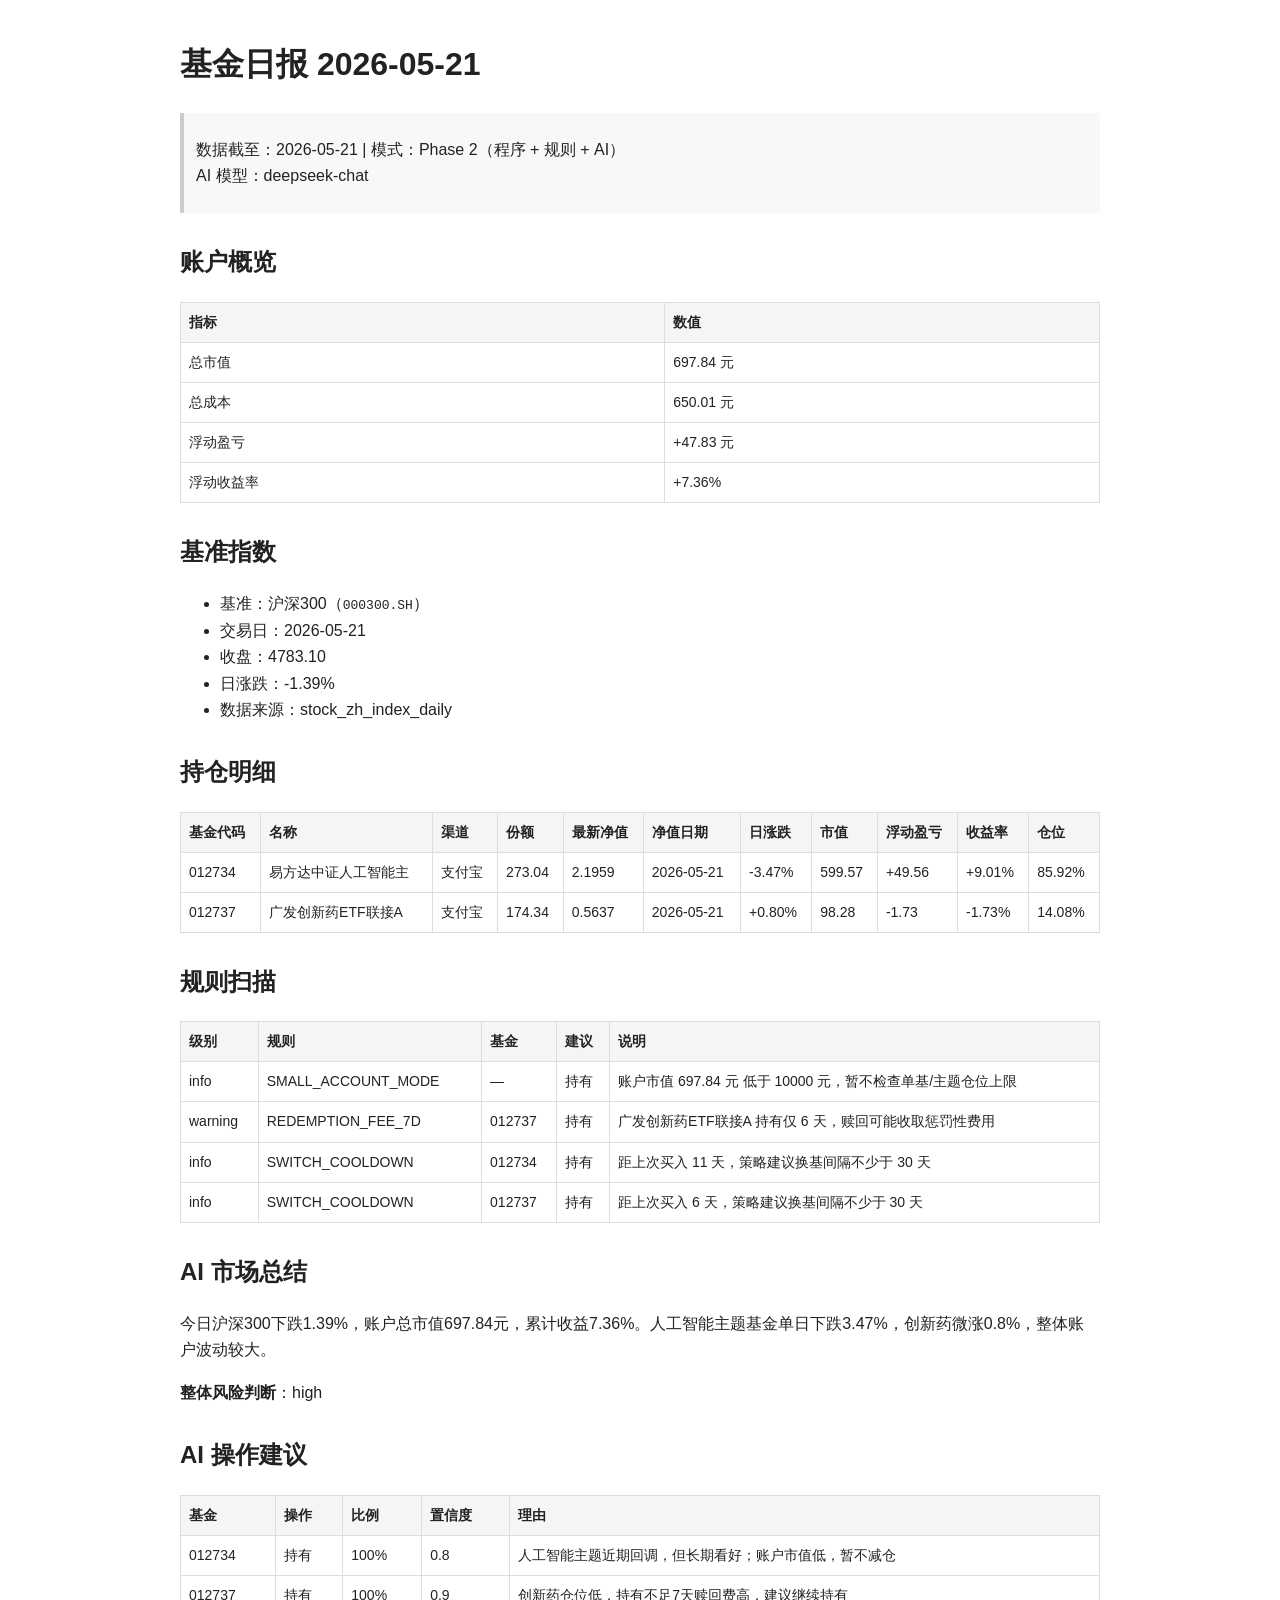
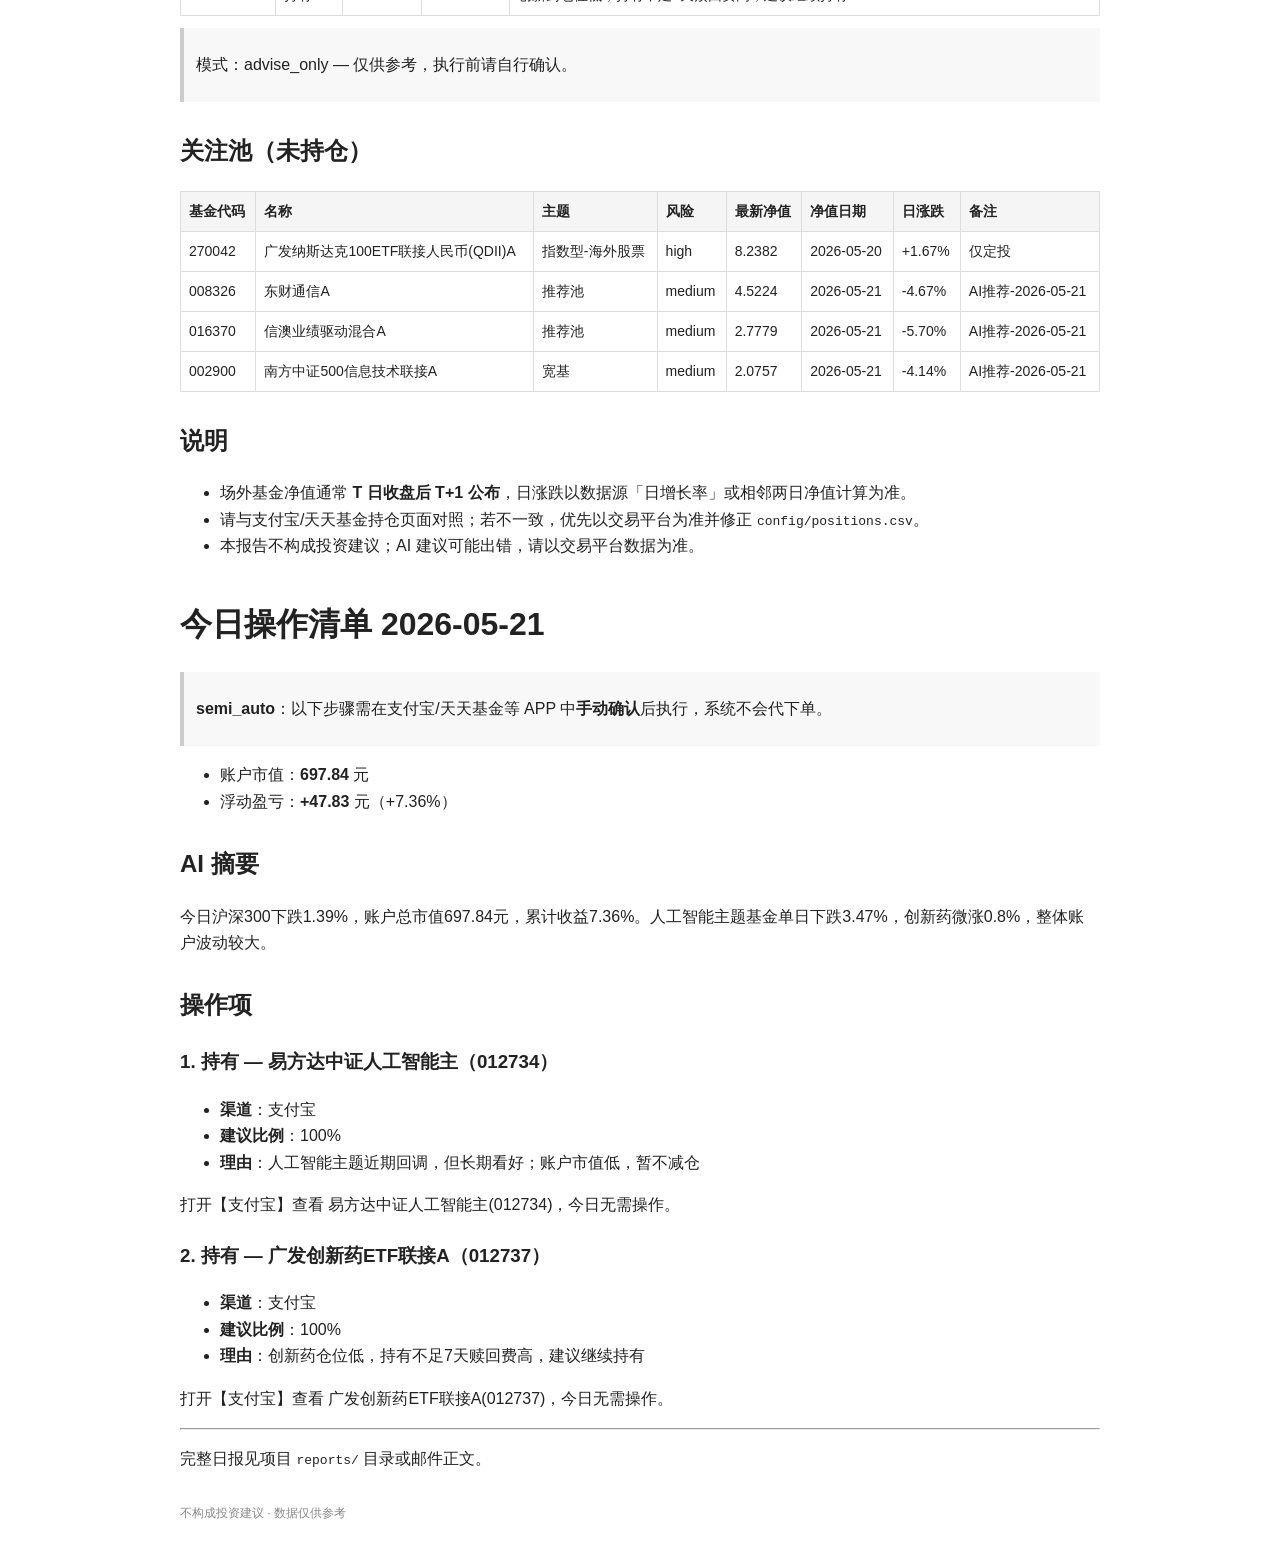
<file: docs/reports/2026-05-21.html>
<!DOCTYPE html>
<html lang="zh-CN">
<head>
  <meta charset="utf-8">
  <meta name="viewport" content="width=device-width, initial-scale=1">
  <title>基金日报 2026-05-21</title>
  <style>
    body { font-family: "Microsoft YaHei", sans-serif; line-height: 1.65; color: #222;
            max-width: 920px; margin: 24px auto; padding: 0 16px; }
    table { border-collapse: collapse; width: 100%; margin: 12px 0; font-size: 14px; }
    th, td { border: 1px solid #ddd; padding: 8px; text-align: left; }
    th { background: #f5f5f5; }
    blockquote { background: #f8f8f8; border-left: 4px solid #ccc; margin: 12px 0; padding: 8px 12px; }
    h1, h2, h3 { margin-top: 1.2em; }
    pre { background: #f7f7f7; padding: 12px; overflow: auto; }
  </style>
</head>
<body>
<h1>基金日报 2026-05-21</h1>
<blockquote>
<p>数据截至：2026-05-21  |  模式：Phase 2（程序 + 规则 + AI）<br />
AI 模型：deepseek-chat  </p>
</blockquote>
<h2>账户概览</h2>
<table>
<thead>
<tr>
<th>指标</th>
<th>数值</th>
</tr>
</thead>
<tbody>
<tr>
<td>总市值</td>
<td>697.84 元</td>
</tr>
<tr>
<td>总成本</td>
<td>650.01 元</td>
</tr>
<tr>
<td>浮动盈亏</td>
<td>+47.83 元</td>
</tr>
<tr>
<td>浮动收益率</td>
<td>+7.36%</td>
</tr>
</tbody>
</table>
<h2>基准指数</h2>
<ul>
<li>基准：沪深300（<code>000300.SH</code>）</li>
<li>交易日：2026-05-21</li>
<li>收盘：4783.10</li>
<li>日涨跌：-1.39%</li>
<li>数据来源：stock_zh_index_daily</li>
</ul>
<h2>持仓明细</h2>
<table>
<thead>
<tr>
<th>基金代码</th>
<th>名称</th>
<th>渠道</th>
<th>份额</th>
<th>最新净值</th>
<th>净值日期</th>
<th>日涨跌</th>
<th>市值</th>
<th>浮动盈亏</th>
<th>收益率</th>
<th>仓位</th>
</tr>
</thead>
<tbody>
<tr>
<td>012734</td>
<td>易方达中证人工智能主</td>
<td>支付宝</td>
<td>273.04</td>
<td>2.1959</td>
<td>2026-05-21</td>
<td>-3.47%</td>
<td>599.57</td>
<td>+49.56</td>
<td>+9.01%</td>
<td>85.92%</td>
</tr>
<tr>
<td>012737</td>
<td>广发创新药ETF联接A</td>
<td>支付宝</td>
<td>174.34</td>
<td>0.5637</td>
<td>2026-05-21</td>
<td>+0.80%</td>
<td>98.28</td>
<td>-1.73</td>
<td>-1.73%</td>
<td>14.08%</td>
</tr>
</tbody>
</table>
<h2>规则扫描</h2>
<table>
<thead>
<tr>
<th>级别</th>
<th>规则</th>
<th>基金</th>
<th>建议</th>
<th>说明</th>
</tr>
</thead>
<tbody>
<tr>
<td>info</td>
<td>SMALL_ACCOUNT_MODE</td>
<td>—</td>
<td>持有</td>
<td>账户市值 697.84 元 低于 10000 元，暂不检查单基/主题仓位上限</td>
</tr>
<tr>
<td>warning</td>
<td>REDEMPTION_FEE_7D</td>
<td>012737</td>
<td>持有</td>
<td>广发创新药ETF联接A 持有仅 6 天，赎回可能收取惩罚性费用</td>
</tr>
<tr>
<td>info</td>
<td>SWITCH_COOLDOWN</td>
<td>012734</td>
<td>持有</td>
<td>距上次买入 11 天，策略建议换基间隔不少于 30 天</td>
</tr>
<tr>
<td>info</td>
<td>SWITCH_COOLDOWN</td>
<td>012737</td>
<td>持有</td>
<td>距上次买入 6 天，策略建议换基间隔不少于 30 天</td>
</tr>
</tbody>
</table>
<h2>AI 市场总结</h2>
<p>今日沪深300下跌1.39%，账户总市值697.84元，累计收益7.36%。人工智能主题基金单日下跌3.47%，创新药微涨0.8%，整体账户波动较大。</p>
<p><strong>整体风险判断</strong>：high</p>
<h2>AI 操作建议</h2>
<table>
<thead>
<tr>
<th>基金</th>
<th>操作</th>
<th>比例</th>
<th>置信度</th>
<th>理由</th>
</tr>
</thead>
<tbody>
<tr>
<td>012734</td>
<td>持有</td>
<td>100%</td>
<td>0.8</td>
<td>人工智能主题近期回调，但长期看好；账户市值低，暂不减仓</td>
</tr>
<tr>
<td>012737</td>
<td>持有</td>
<td>100%</td>
<td>0.9</td>
<td>创新药仓位低，持有不足7天赎回费高，建议继续持有</td>
</tr>
</tbody>
</table>
<blockquote>
<p>模式：advise_only — 仅供参考，执行前请自行确认。</p>
</blockquote>
<h2>关注池（未持仓）</h2>
<table>
<thead>
<tr>
<th>基金代码</th>
<th>名称</th>
<th>主题</th>
<th>风险</th>
<th>最新净值</th>
<th>净值日期</th>
<th>日涨跌</th>
<th>备注</th>
</tr>
</thead>
<tbody>
<tr>
<td>270042</td>
<td>广发纳斯达克100ETF联接人民币(QDII)A</td>
<td>指数型-海外股票</td>
<td>high</td>
<td>8.2382</td>
<td>2026-05-20</td>
<td>+1.67%</td>
<td>仅定投</td>
</tr>
<tr>
<td>008326</td>
<td>东财通信A</td>
<td>推荐池</td>
<td>medium</td>
<td>4.5224</td>
<td>2026-05-21</td>
<td>-4.67%</td>
<td>AI推荐-2026-05-21</td>
</tr>
<tr>
<td>016370</td>
<td>信澳业绩驱动混合A</td>
<td>推荐池</td>
<td>medium</td>
<td>2.7779</td>
<td>2026-05-21</td>
<td>-5.70%</td>
<td>AI推荐-2026-05-21</td>
</tr>
<tr>
<td>002900</td>
<td>南方中证500信息技术联接A</td>
<td>宽基</td>
<td>medium</td>
<td>2.0757</td>
<td>2026-05-21</td>
<td>-4.14%</td>
<td>AI推荐-2026-05-21</td>
</tr>
</tbody>
</table>
<h2>说明</h2>
<ul>
<li>场外基金净值通常 <strong>T 日收盘后 T+1 公布</strong>，日涨跌以数据源「日增长率」或相邻两日净值计算为准。</li>
<li>请与支付宝/天天基金持仓页面对照；若不一致，优先以交易平台为准并修正 <code>config/positions.csv</code>。</li>
<li>本报告不构成投资建议；AI 建议可能出错，请以交易平台数据为准。</li>
</ul>
<h1>今日操作清单 2026-05-21</h1>
<blockquote>
<p><strong>semi_auto</strong>：以下步骤需在支付宝/天天基金等 APP 中<strong>手动确认</strong>后执行，系统不会代下单。</p>
</blockquote>
<ul>
<li>账户市值：<strong>697.84</strong> 元</li>
<li>浮动盈亏：<strong>+47.83</strong> 元（+7.36%）</li>
</ul>
<h2>AI 摘要</h2>
<p>今日沪深300下跌1.39%，账户总市值697.84元，累计收益7.36%。人工智能主题基金单日下跌3.47%，创新药微涨0.8%，整体账户波动较大。</p>
<h2>操作项</h2>
<h3>1. 持有 — 易方达中证人工智能主（012734）</h3>
<ul>
<li><strong>渠道</strong>：支付宝</li>
<li><strong>建议比例</strong>：100%</li>
<li><strong>理由</strong>：人工智能主题近期回调，但长期看好；账户市值低，暂不减仓</li>
</ul>
<p>打开【支付宝】查看 易方达中证人工智能主(012734)，今日无需操作。</p>
<h3>2. 持有 — 广发创新药ETF联接A（012737）</h3>
<ul>
<li><strong>渠道</strong>：支付宝</li>
<li><strong>建议比例</strong>：100%</li>
<li><strong>理由</strong>：创新药仓位低，持有不足7天赎回费高，建议继续持有</li>
</ul>
<p>打开【支付宝】查看 广发创新药ETF联接A(012737)，今日无需操作。</p>
<hr />
<p>完整日报见项目 <code>reports/</code> 目录或邮件正文。</p>
<p style="color:#888;font-size:12px;margin-top:32px">不构成投资建议 · 数据仅供参考</p>
</body>
</html>
</file>
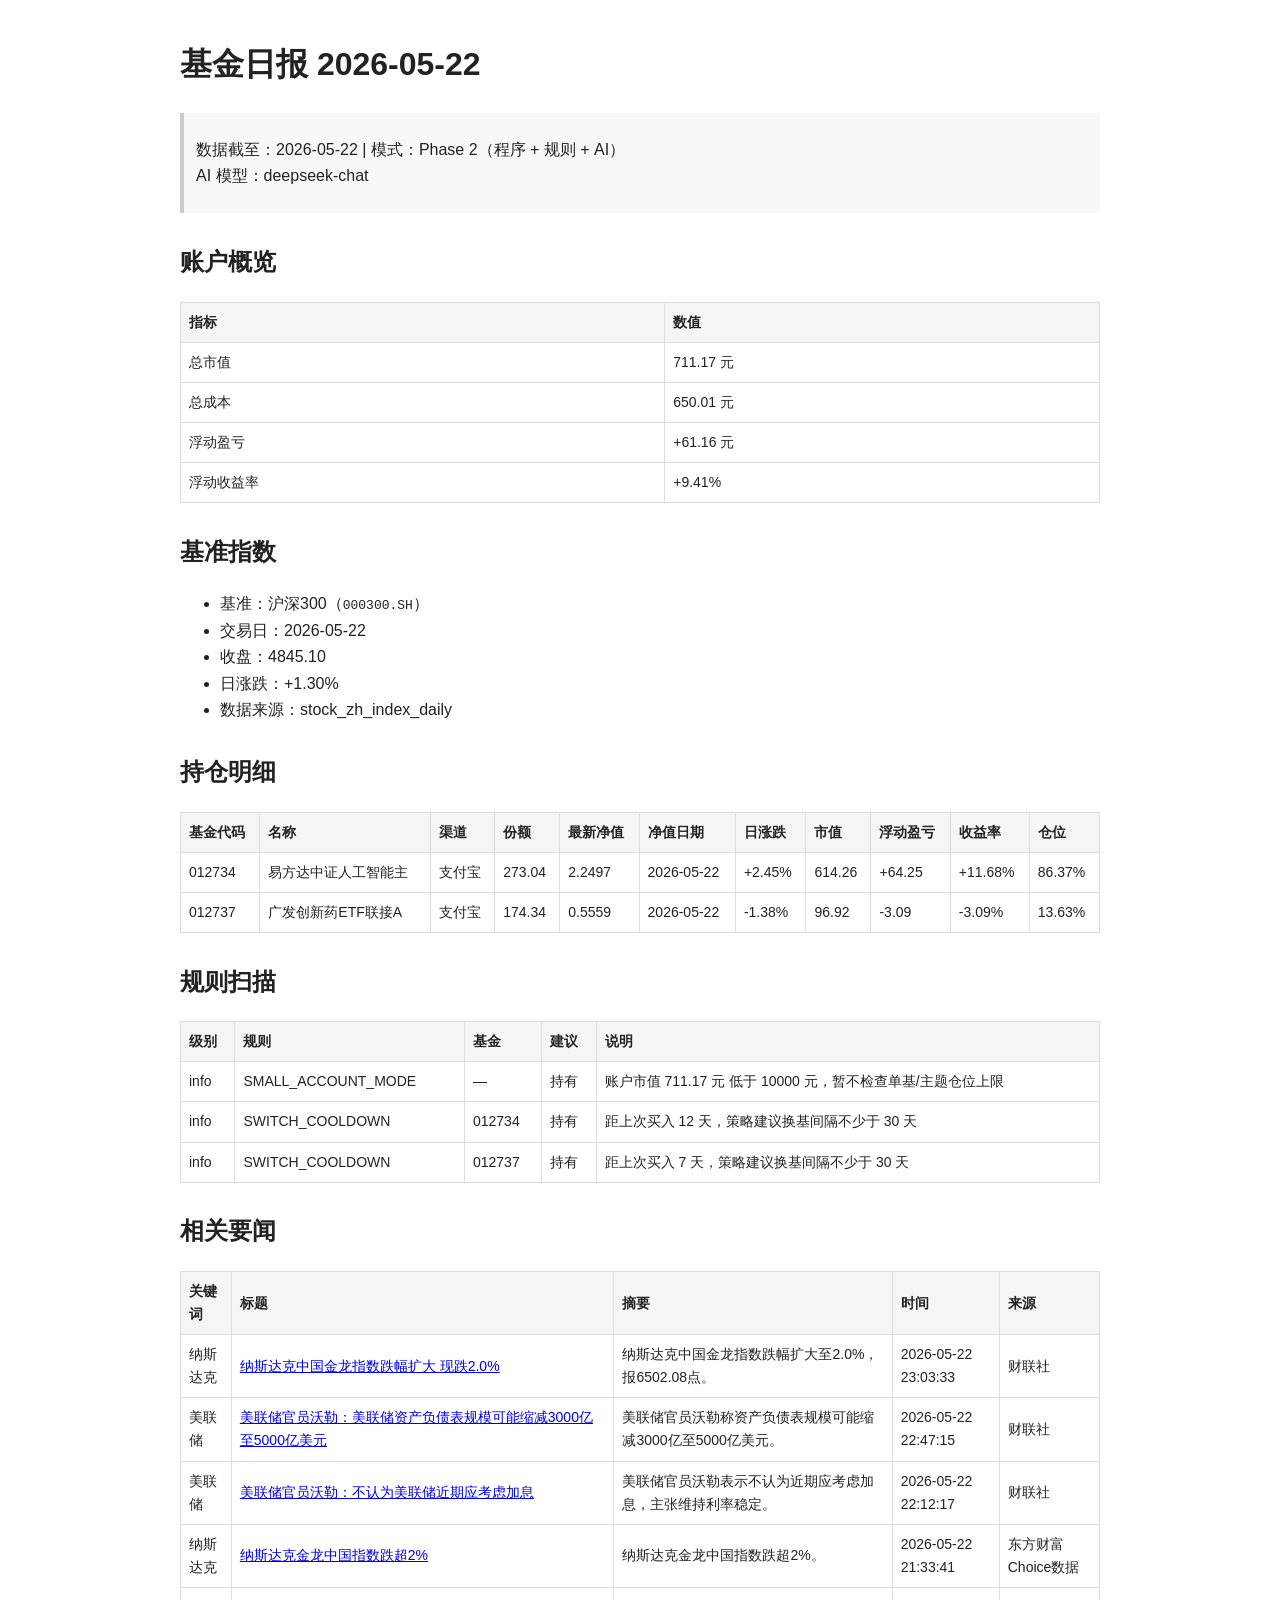
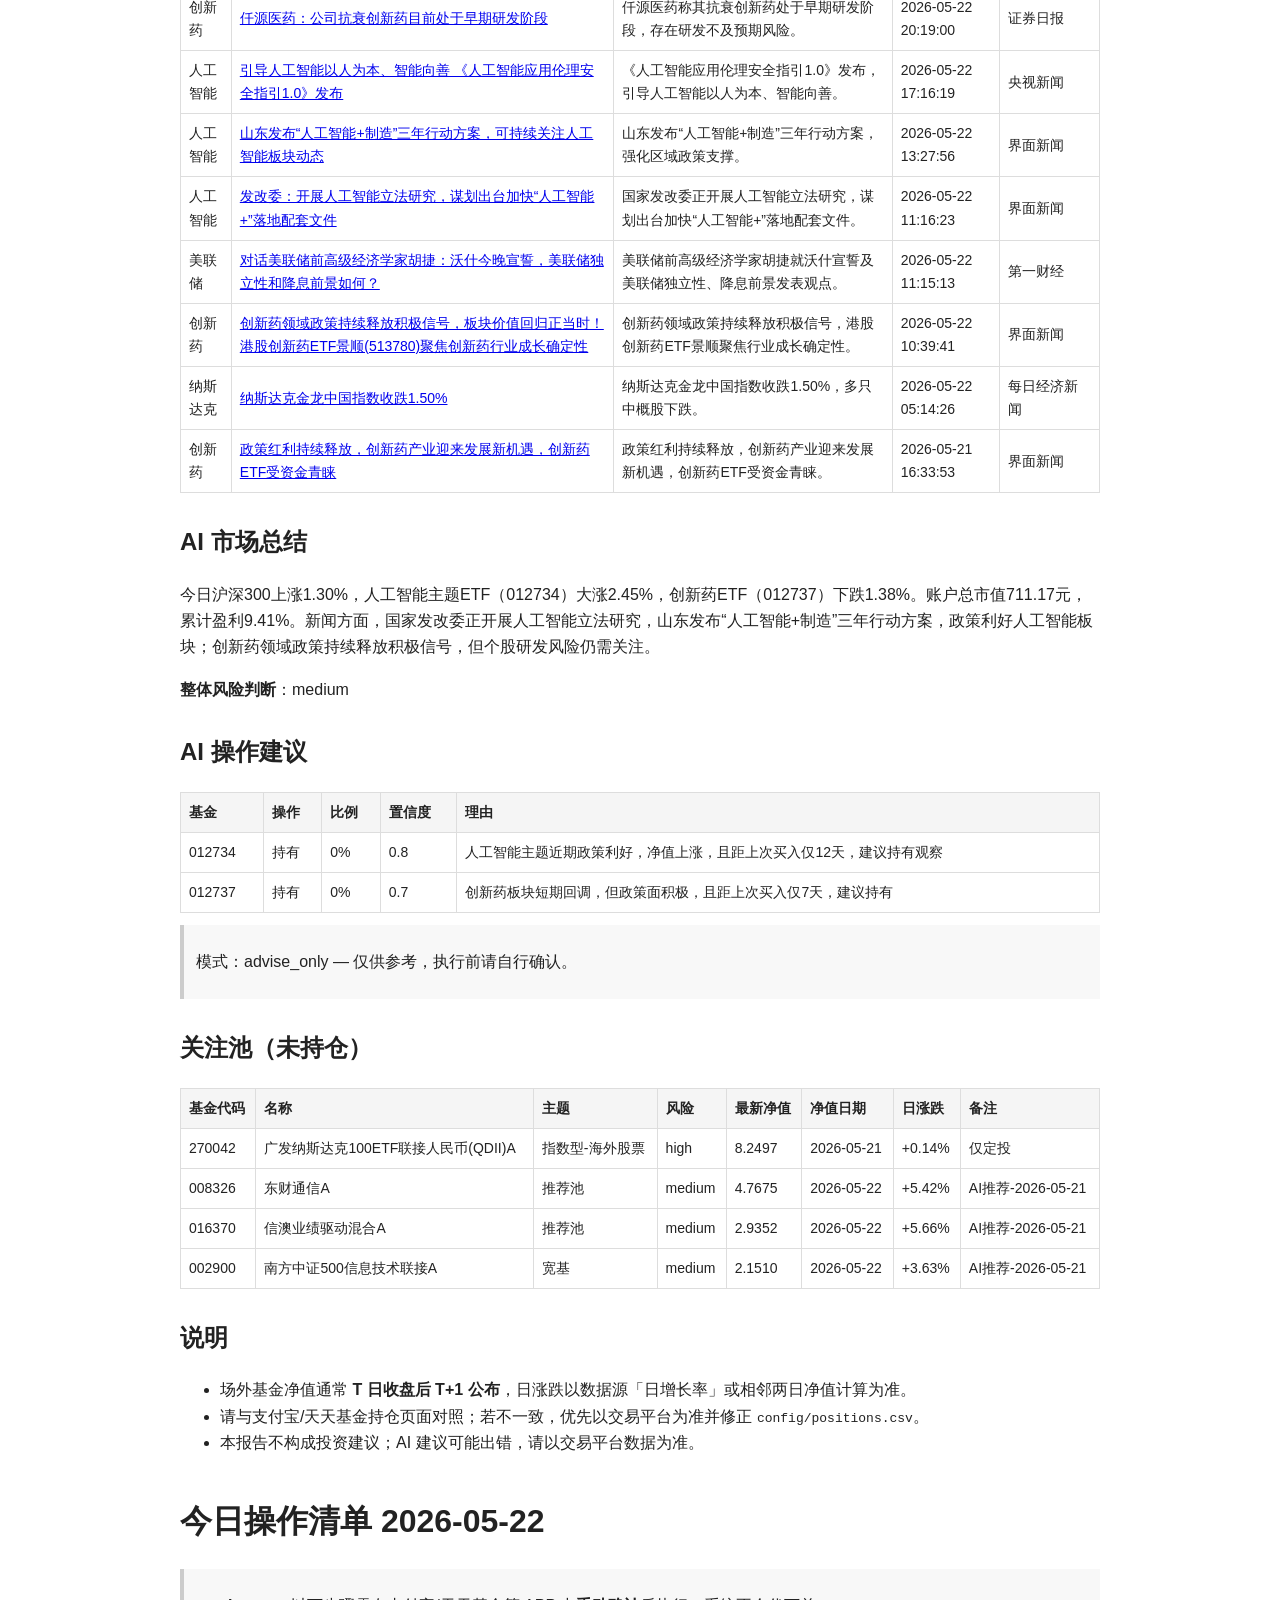
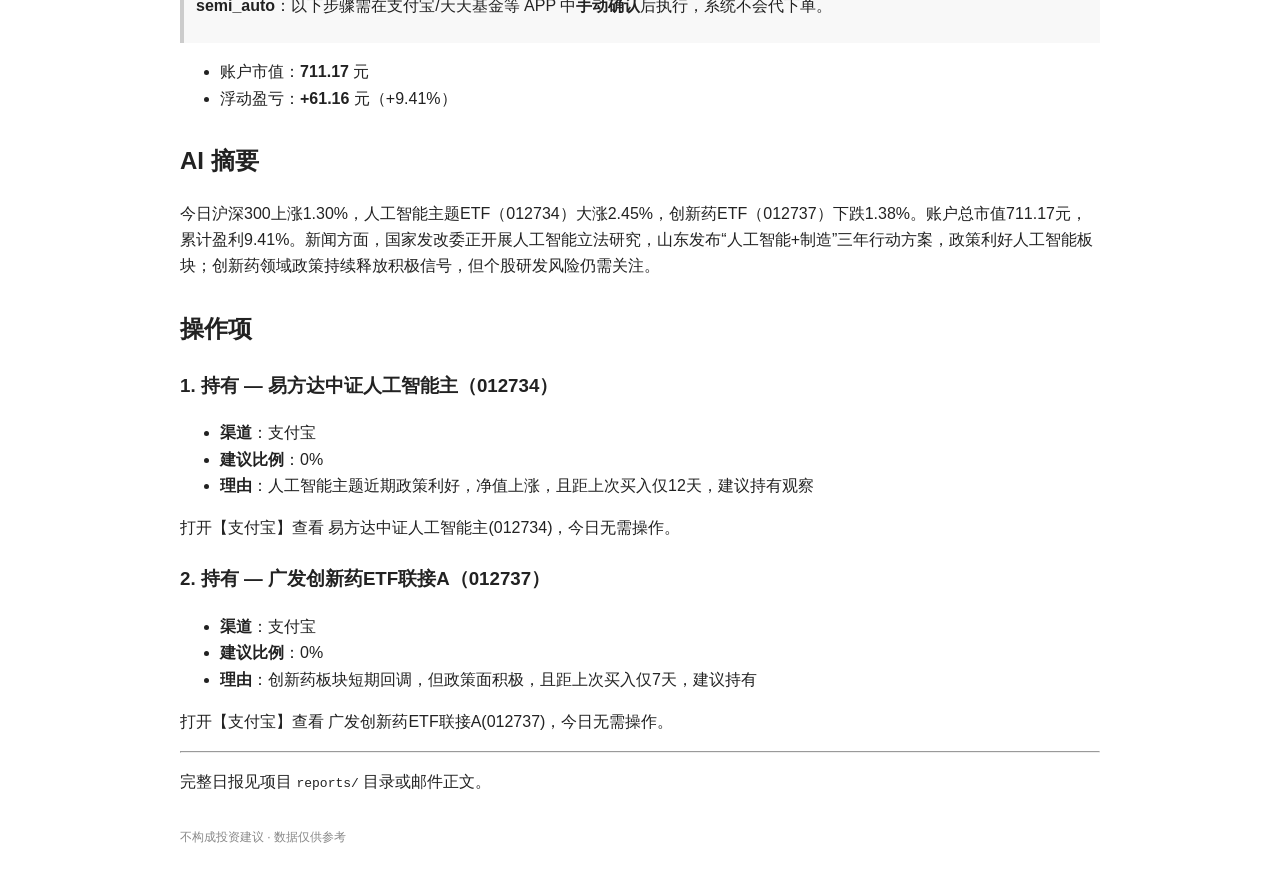
<file: docs/reports/2026-05-22.html>
<!DOCTYPE html>
<html lang="zh-CN">
<head>
  <meta charset="utf-8">
  <meta name="viewport" content="width=device-width, initial-scale=1">
  <title>基金日报 2026-05-22</title>
  <style>
    body { font-family: "Microsoft YaHei", sans-serif; line-height: 1.65; color: #222;
            max-width: 920px; margin: 24px auto; padding: 0 16px; }
    table { border-collapse: collapse; width: 100%; margin: 12px 0; font-size: 14px; }
    th, td { border: 1px solid #ddd; padding: 8px; text-align: left; }
    th { background: #f5f5f5; }
    blockquote { background: #f8f8f8; border-left: 4px solid #ccc; margin: 12px 0; padding: 8px 12px; }
    h1, h2, h3 { margin-top: 1.2em; }
    pre { background: #f7f7f7; padding: 12px; overflow: auto; }
  </style>
</head>
<body>
<h1>基金日报 2026-05-22</h1>
<blockquote>
<p>数据截至：2026-05-22  |  模式：Phase 2（程序 + 规则 + AI）<br />
AI 模型：deepseek-chat  </p>
</blockquote>
<h2>账户概览</h2>
<table>
<thead>
<tr>
<th>指标</th>
<th>数值</th>
</tr>
</thead>
<tbody>
<tr>
<td>总市值</td>
<td>711.17 元</td>
</tr>
<tr>
<td>总成本</td>
<td>650.01 元</td>
</tr>
<tr>
<td>浮动盈亏</td>
<td>+61.16 元</td>
</tr>
<tr>
<td>浮动收益率</td>
<td>+9.41%</td>
</tr>
</tbody>
</table>
<h2>基准指数</h2>
<ul>
<li>基准：沪深300（<code>000300.SH</code>）</li>
<li>交易日：2026-05-22</li>
<li>收盘：4845.10</li>
<li>日涨跌：+1.30%</li>
<li>数据来源：stock_zh_index_daily</li>
</ul>
<h2>持仓明细</h2>
<table>
<thead>
<tr>
<th>基金代码</th>
<th>名称</th>
<th>渠道</th>
<th>份额</th>
<th>最新净值</th>
<th>净值日期</th>
<th>日涨跌</th>
<th>市值</th>
<th>浮动盈亏</th>
<th>收益率</th>
<th>仓位</th>
</tr>
</thead>
<tbody>
<tr>
<td>012734</td>
<td>易方达中证人工智能主</td>
<td>支付宝</td>
<td>273.04</td>
<td>2.2497</td>
<td>2026-05-22</td>
<td>+2.45%</td>
<td>614.26</td>
<td>+64.25</td>
<td>+11.68%</td>
<td>86.37%</td>
</tr>
<tr>
<td>012737</td>
<td>广发创新药ETF联接A</td>
<td>支付宝</td>
<td>174.34</td>
<td>0.5559</td>
<td>2026-05-22</td>
<td>-1.38%</td>
<td>96.92</td>
<td>-3.09</td>
<td>-3.09%</td>
<td>13.63%</td>
</tr>
</tbody>
</table>
<h2>规则扫描</h2>
<table>
<thead>
<tr>
<th>级别</th>
<th>规则</th>
<th>基金</th>
<th>建议</th>
<th>说明</th>
</tr>
</thead>
<tbody>
<tr>
<td>info</td>
<td>SMALL_ACCOUNT_MODE</td>
<td>—</td>
<td>持有</td>
<td>账户市值 711.17 元 低于 10000 元，暂不检查单基/主题仓位上限</td>
</tr>
<tr>
<td>info</td>
<td>SWITCH_COOLDOWN</td>
<td>012734</td>
<td>持有</td>
<td>距上次买入 12 天，策略建议换基间隔不少于 30 天</td>
</tr>
<tr>
<td>info</td>
<td>SWITCH_COOLDOWN</td>
<td>012737</td>
<td>持有</td>
<td>距上次买入 7 天，策略建议换基间隔不少于 30 天</td>
</tr>
</tbody>
</table>
<h2>相关要闻</h2>
<table>
<thead>
<tr>
<th>关键词</th>
<th>标题</th>
<th>摘要</th>
<th>时间</th>
<th>来源</th>
</tr>
</thead>
<tbody>
<tr>
<td>纳斯达克</td>
<td><a href="http://finance.eastmoney.com/a/202605223747073193.html">纳斯达克中国金龙指数跌幅扩大 现跌2.0%</a></td>
<td>纳斯达克中国金龙指数跌幅扩大至2.0%，报6502.08点。</td>
<td>2026-05-22 23:03:33</td>
<td>财联社</td>
</tr>
<tr>
<td>美联储</td>
<td><a href="http://finance.eastmoney.com/a/202605223747069779.html">美联储官员沃勒：美联储资产负债表规模可能缩减3000亿至5000亿美元</a></td>
<td>美联储官员沃勒称资产负债表规模可能缩减3000亿至5000亿美元。</td>
<td>2026-05-22 22:47:15</td>
<td>财联社</td>
</tr>
<tr>
<td>美联储</td>
<td><a href="http://finance.eastmoney.com/a/202605223747058915.html">美联储官员沃勒：不认为美联储近期应考虑加息</a></td>
<td>美联储官员沃勒表示不认为近期应考虑加息，主张维持利率稳定。</td>
<td>2026-05-22 22:12:17</td>
<td>财联社</td>
</tr>
<tr>
<td>纳斯达克</td>
<td><a href="http://finance.eastmoney.com/a/202605223747025845.html">纳斯达克金龙中国指数跌超2%</a></td>
<td>纳斯达克金龙中国指数跌超2%。</td>
<td>2026-05-22 21:33:41</td>
<td>东方财富Choice数据</td>
</tr>
<tr>
<td>创新药</td>
<td><a href="http://finance.eastmoney.com/a/202605223746992166.html">仟源医药：公司抗衰创新药目前处于早期研发阶段</a></td>
<td>仟源医药称其抗衰创新药处于早期研发阶段，存在研发不及预期风险。</td>
<td>2026-05-22 20:19:00</td>
<td>证券日报</td>
</tr>
<tr>
<td>人工智能</td>
<td><a href="http://finance.eastmoney.com/a/202605223746804154.html">引导人工智能以人为本、智能向善 《人工智能应用伦理安全指引1.0》发布</a></td>
<td>《人工智能应用伦理安全指引1.0》发布，引导人工智能以人为本、智能向善。</td>
<td>2026-05-22 17:16:19</td>
<td>央视新闻</td>
</tr>
<tr>
<td>人工智能</td>
<td><a href="http://finance.eastmoney.com/a/202605223746546963.html">山东发布“人工智能+制造”三年行动方案，可持续关注人工智能板块动态</a></td>
<td>山东发布“人工智能+制造”三年行动方案，强化区域政策支撑。</td>
<td>2026-05-22 13:27:56</td>
<td>界面新闻</td>
</tr>
<tr>
<td>人工智能</td>
<td><a href="http://finance.eastmoney.com/a/202605223746621025.html">发改委：开展人工智能立法研究，谋划出台加快“人工智能+”落地配套文件</a></td>
<td>国家发改委正开展人工智能立法研究，谋划出台加快“人工智能+”落地配套文件。</td>
<td>2026-05-22 11:16:23</td>
<td>界面新闻</td>
</tr>
<tr>
<td>美联储</td>
<td><a href="http://finance.eastmoney.com/a/202605223746466527.html">对话美联储前高级经济学家胡捷：沃什今晚宣誓，美联储独立性和降息前景如何？</a></td>
<td>美联储前高级经济学家胡捷就沃什宣誓及美联储独立性、降息前景发表观点。</td>
<td>2026-05-22 11:15:13</td>
<td>第一财经</td>
</tr>
<tr>
<td>创新药</td>
<td><a href="http://finance.eastmoney.com/a/202605223746642997.html">创新药领域政策持续释放积极信号，板块价值回归正当时！港股创新药ETF景顺(513780)聚焦创新药行业成长确定性</a></td>
<td>创新药领域政策持续释放积极信号，港股创新药ETF景顺聚焦行业成长确定性。</td>
<td>2026-05-22 10:39:41</td>
<td>界面新闻</td>
</tr>
<tr>
<td>纳斯达克</td>
<td><a href="http://finance.eastmoney.com/a/202605223745670327.html">纳斯达克金龙中国指数收跌1.50%</a></td>
<td>纳斯达克金龙中国指数收跌1.50%，多只中概股下跌。</td>
<td>2026-05-22 05:14:26</td>
<td>每日经济新闻</td>
</tr>
<tr>
<td>创新药</td>
<td><a href="http://finance.eastmoney.com/a/202605213745641289.html">政策红利持续释放，创新药产业迎来发展新机遇，创新药ETF受资金青睐</a></td>
<td>政策红利持续释放，创新药产业迎来发展新机遇，创新药ETF受资金青睐。</td>
<td>2026-05-21 16:33:53</td>
<td>界面新闻</td>
</tr>
</tbody>
</table>
<h2>AI 市场总结</h2>
<p>今日沪深300上涨1.30%，人工智能主题ETF（012734）大涨2.45%，创新药ETF（012737）下跌1.38%。账户总市值711.17元，累计盈利9.41%。新闻方面，国家发改委正开展人工智能立法研究，山东发布“人工智能+制造”三年行动方案，政策利好人工智能板块；创新药领域政策持续释放积极信号，但个股研发风险仍需关注。</p>
<p><strong>整体风险判断</strong>：medium</p>
<h2>AI 操作建议</h2>
<table>
<thead>
<tr>
<th>基金</th>
<th>操作</th>
<th>比例</th>
<th>置信度</th>
<th>理由</th>
</tr>
</thead>
<tbody>
<tr>
<td>012734</td>
<td>持有</td>
<td>0%</td>
<td>0.8</td>
<td>人工智能主题近期政策利好，净值上涨，且距上次买入仅12天，建议持有观察</td>
</tr>
<tr>
<td>012737</td>
<td>持有</td>
<td>0%</td>
<td>0.7</td>
<td>创新药板块短期回调，但政策面积极，且距上次买入仅7天，建议持有</td>
</tr>
</tbody>
</table>
<blockquote>
<p>模式：advise_only — 仅供参考，执行前请自行确认。</p>
</blockquote>
<h2>关注池（未持仓）</h2>
<table>
<thead>
<tr>
<th>基金代码</th>
<th>名称</th>
<th>主题</th>
<th>风险</th>
<th>最新净值</th>
<th>净值日期</th>
<th>日涨跌</th>
<th>备注</th>
</tr>
</thead>
<tbody>
<tr>
<td>270042</td>
<td>广发纳斯达克100ETF联接人民币(QDII)A</td>
<td>指数型-海外股票</td>
<td>high</td>
<td>8.2497</td>
<td>2026-05-21</td>
<td>+0.14%</td>
<td>仅定投</td>
</tr>
<tr>
<td>008326</td>
<td>东财通信A</td>
<td>推荐池</td>
<td>medium</td>
<td>4.7675</td>
<td>2026-05-22</td>
<td>+5.42%</td>
<td>AI推荐-2026-05-21</td>
</tr>
<tr>
<td>016370</td>
<td>信澳业绩驱动混合A</td>
<td>推荐池</td>
<td>medium</td>
<td>2.9352</td>
<td>2026-05-22</td>
<td>+5.66%</td>
<td>AI推荐-2026-05-21</td>
</tr>
<tr>
<td>002900</td>
<td>南方中证500信息技术联接A</td>
<td>宽基</td>
<td>medium</td>
<td>2.1510</td>
<td>2026-05-22</td>
<td>+3.63%</td>
<td>AI推荐-2026-05-21</td>
</tr>
</tbody>
</table>
<h2>说明</h2>
<ul>
<li>场外基金净值通常 <strong>T 日收盘后 T+1 公布</strong>，日涨跌以数据源「日增长率」或相邻两日净值计算为准。</li>
<li>请与支付宝/天天基金持仓页面对照；若不一致，优先以交易平台为准并修正 <code>config/positions.csv</code>。</li>
<li>本报告不构成投资建议；AI 建议可能出错，请以交易平台数据为准。</li>
</ul>
<h1>今日操作清单 2026-05-22</h1>
<blockquote>
<p><strong>semi_auto</strong>：以下步骤需在支付宝/天天基金等 APP 中<strong>手动确认</strong>后执行，系统不会代下单。</p>
</blockquote>
<ul>
<li>账户市值：<strong>711.17</strong> 元</li>
<li>浮动盈亏：<strong>+61.16</strong> 元（+9.41%）</li>
</ul>
<h2>AI 摘要</h2>
<p>今日沪深300上涨1.30%，人工智能主题ETF（012734）大涨2.45%，创新药ETF（012737）下跌1.38%。账户总市值711.17元，累计盈利9.41%。新闻方面，国家发改委正开展人工智能立法研究，山东发布“人工智能+制造”三年行动方案，政策利好人工智能板块；创新药领域政策持续释放积极信号，但个股研发风险仍需关注。</p>
<h2>操作项</h2>
<h3>1. 持有 — 易方达中证人工智能主（012734）</h3>
<ul>
<li><strong>渠道</strong>：支付宝</li>
<li><strong>建议比例</strong>：0%</li>
<li><strong>理由</strong>：人工智能主题近期政策利好，净值上涨，且距上次买入仅12天，建议持有观察</li>
</ul>
<p>打开【支付宝】查看 易方达中证人工智能主(012734)，今日无需操作。</p>
<h3>2. 持有 — 广发创新药ETF联接A（012737）</h3>
<ul>
<li><strong>渠道</strong>：支付宝</li>
<li><strong>建议比例</strong>：0%</li>
<li><strong>理由</strong>：创新药板块短期回调，但政策面积极，且距上次买入仅7天，建议持有</li>
</ul>
<p>打开【支付宝】查看 广发创新药ETF联接A(012737)，今日无需操作。</p>
<hr />
<p>完整日报见项目 <code>reports/</code> 目录或邮件正文。</p>
<p style="color:#888;font-size:12px;margin-top:32px">不构成投资建议 · 数据仅供参考</p>
</body>
</html>
</file>
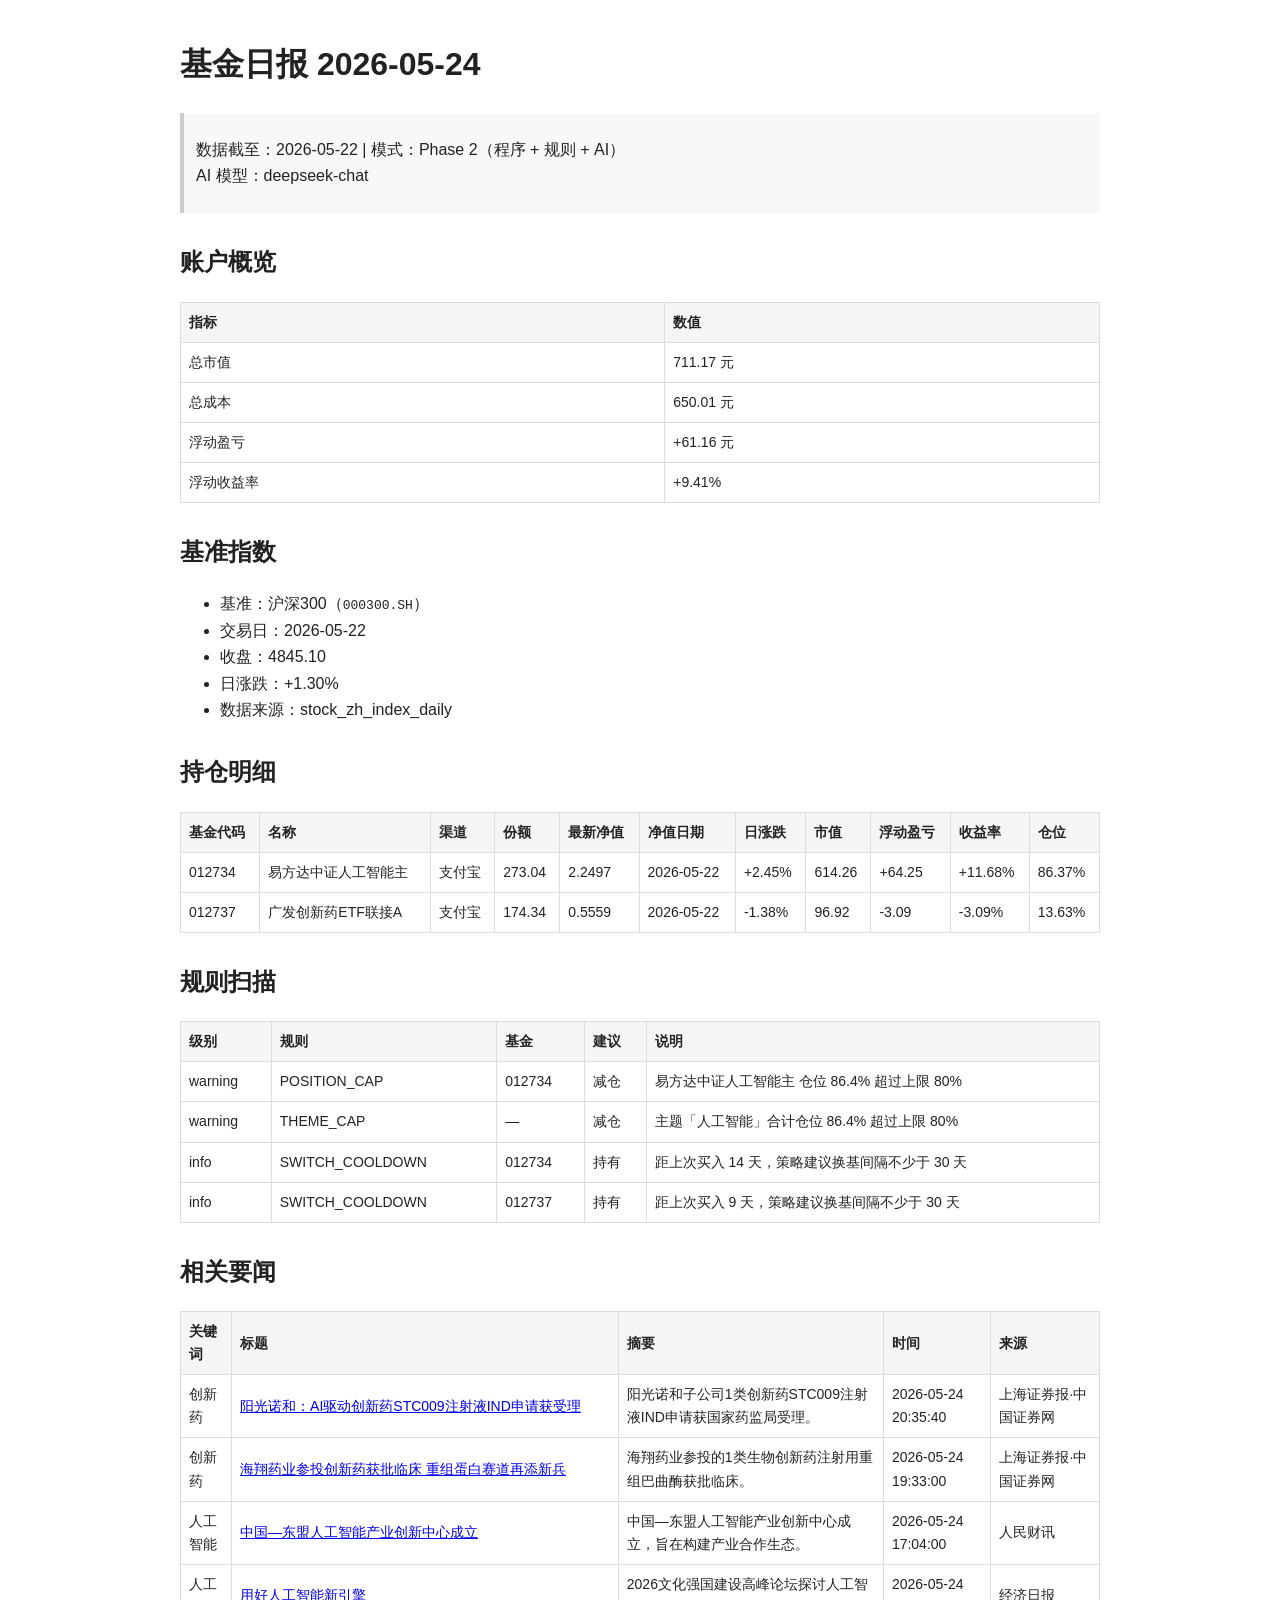
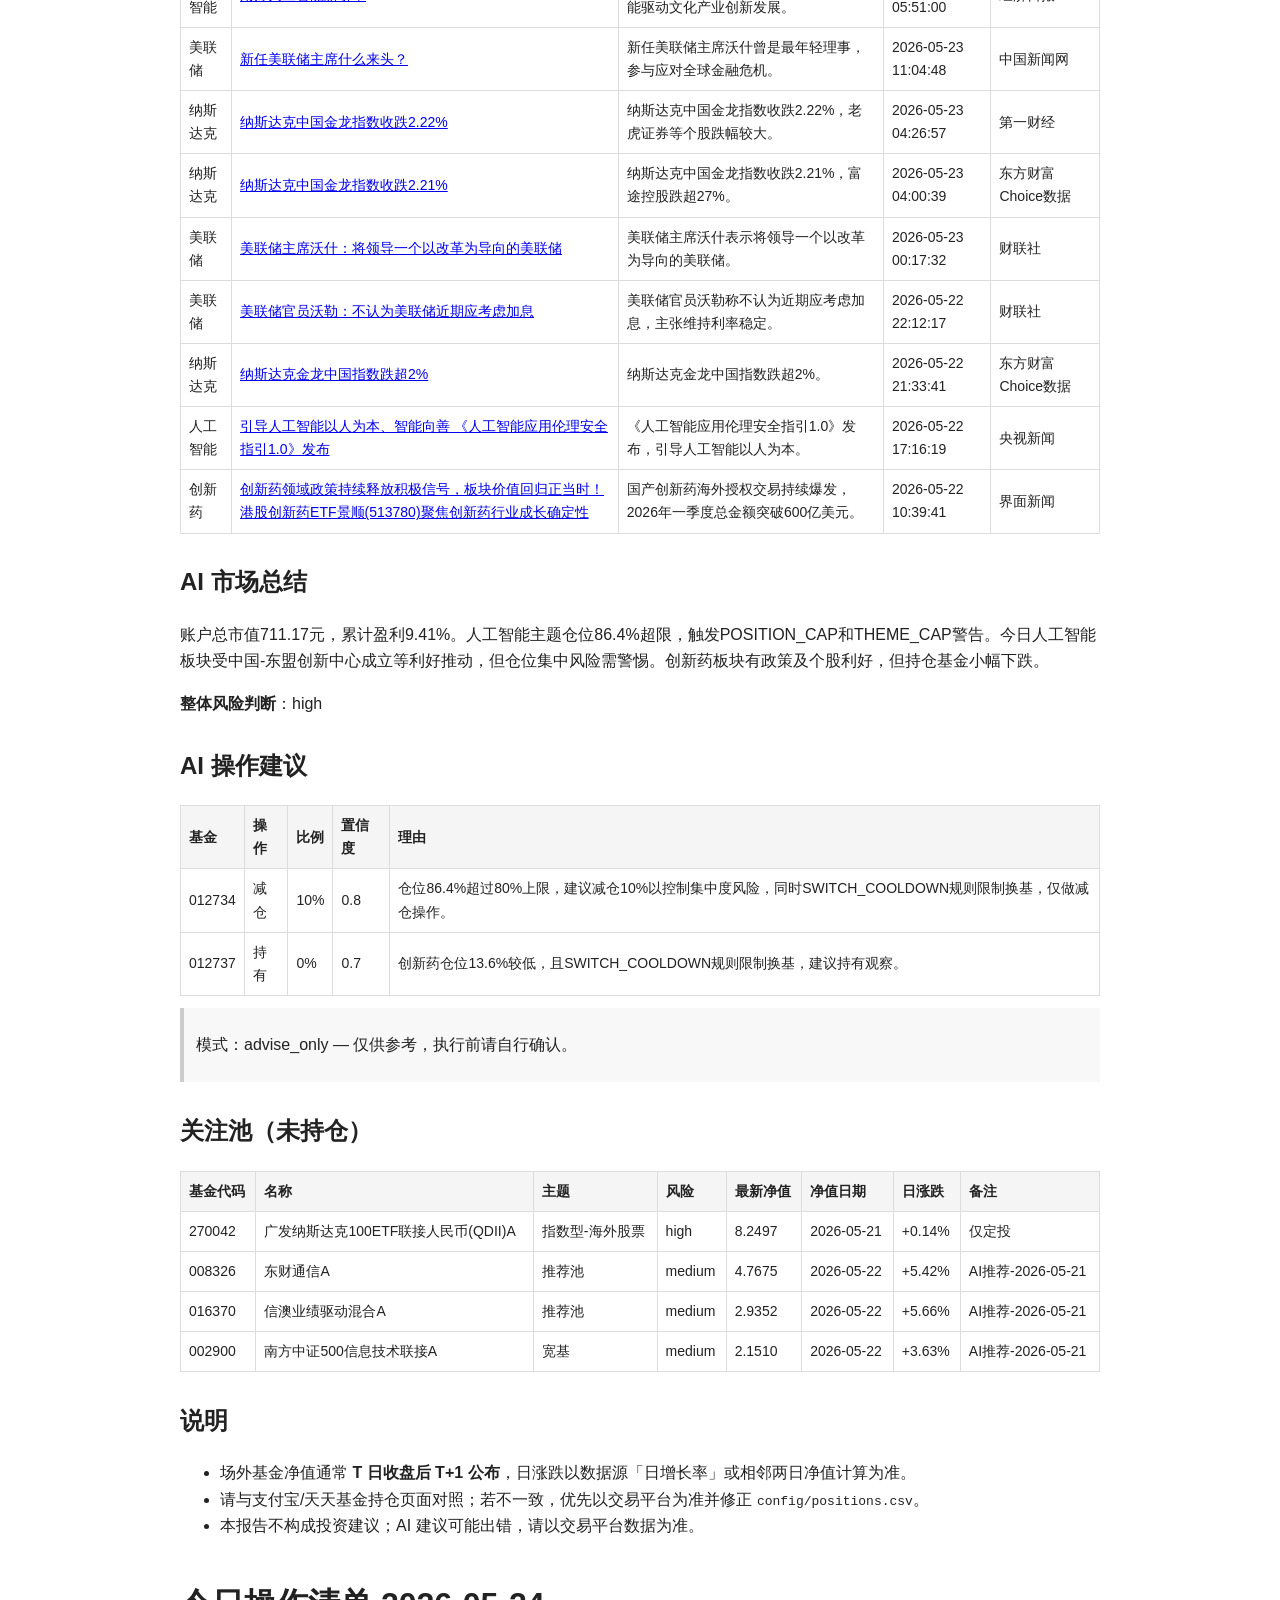
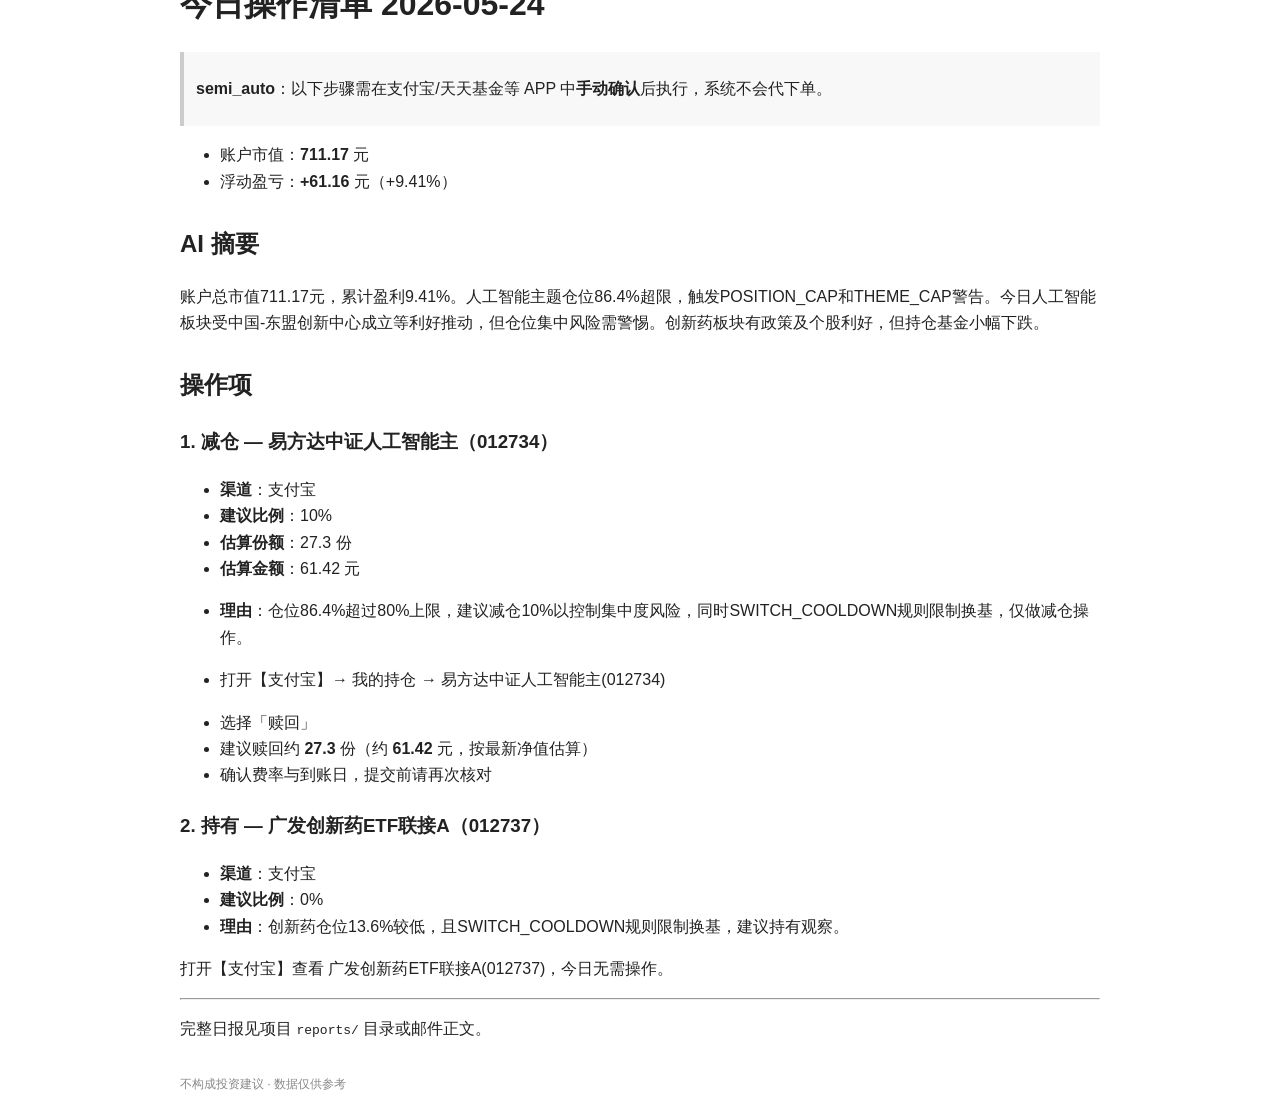
<file: docs/reports/2026-05-24.html>
<!DOCTYPE html>
<html lang="zh-CN">
<head>
  <meta charset="utf-8">
  <meta name="viewport" content="width=device-width, initial-scale=1">
  <title>基金日报 2026-05-24</title>
  <style>
    body { font-family: "Microsoft YaHei", sans-serif; line-height: 1.65; color: #222;
            max-width: 920px; margin: 24px auto; padding: 0 16px; }
    table { border-collapse: collapse; width: 100%; margin: 12px 0; font-size: 14px; }
    th, td { border: 1px solid #ddd; padding: 8px; text-align: left; }
    th { background: #f5f5f5; }
    blockquote { background: #f8f8f8; border-left: 4px solid #ccc; margin: 12px 0; padding: 8px 12px; }
    h1, h2, h3 { margin-top: 1.2em; }
    pre { background: #f7f7f7; padding: 12px; overflow: auto; }
  </style>
</head>
<body>
<h1>基金日报 2026-05-24</h1>
<blockquote>
<p>数据截至：2026-05-22  |  模式：Phase 2（程序 + 规则 + AI）<br />
AI 模型：deepseek-chat  </p>
</blockquote>
<h2>账户概览</h2>
<table>
<thead>
<tr>
<th>指标</th>
<th>数值</th>
</tr>
</thead>
<tbody>
<tr>
<td>总市值</td>
<td>711.17 元</td>
</tr>
<tr>
<td>总成本</td>
<td>650.01 元</td>
</tr>
<tr>
<td>浮动盈亏</td>
<td>+61.16 元</td>
</tr>
<tr>
<td>浮动收益率</td>
<td>+9.41%</td>
</tr>
</tbody>
</table>
<h2>基准指数</h2>
<ul>
<li>基准：沪深300（<code>000300.SH</code>）</li>
<li>交易日：2026-05-22</li>
<li>收盘：4845.10</li>
<li>日涨跌：+1.30%</li>
<li>数据来源：stock_zh_index_daily</li>
</ul>
<h2>持仓明细</h2>
<table>
<thead>
<tr>
<th>基金代码</th>
<th>名称</th>
<th>渠道</th>
<th>份额</th>
<th>最新净值</th>
<th>净值日期</th>
<th>日涨跌</th>
<th>市值</th>
<th>浮动盈亏</th>
<th>收益率</th>
<th>仓位</th>
</tr>
</thead>
<tbody>
<tr>
<td>012734</td>
<td>易方达中证人工智能主</td>
<td>支付宝</td>
<td>273.04</td>
<td>2.2497</td>
<td>2026-05-22</td>
<td>+2.45%</td>
<td>614.26</td>
<td>+64.25</td>
<td>+11.68%</td>
<td>86.37%</td>
</tr>
<tr>
<td>012737</td>
<td>广发创新药ETF联接A</td>
<td>支付宝</td>
<td>174.34</td>
<td>0.5559</td>
<td>2026-05-22</td>
<td>-1.38%</td>
<td>96.92</td>
<td>-3.09</td>
<td>-3.09%</td>
<td>13.63%</td>
</tr>
</tbody>
</table>
<h2>规则扫描</h2>
<table>
<thead>
<tr>
<th>级别</th>
<th>规则</th>
<th>基金</th>
<th>建议</th>
<th>说明</th>
</tr>
</thead>
<tbody>
<tr>
<td>warning</td>
<td>POSITION_CAP</td>
<td>012734</td>
<td>减仓</td>
<td>易方达中证人工智能主 仓位 86.4% 超过上限 80%</td>
</tr>
<tr>
<td>warning</td>
<td>THEME_CAP</td>
<td>—</td>
<td>减仓</td>
<td>主题「人工智能」合计仓位 86.4% 超过上限 80%</td>
</tr>
<tr>
<td>info</td>
<td>SWITCH_COOLDOWN</td>
<td>012734</td>
<td>持有</td>
<td>距上次买入 14 天，策略建议换基间隔不少于 30 天</td>
</tr>
<tr>
<td>info</td>
<td>SWITCH_COOLDOWN</td>
<td>012737</td>
<td>持有</td>
<td>距上次买入 9 天，策略建议换基间隔不少于 30 天</td>
</tr>
</tbody>
</table>
<h2>相关要闻</h2>
<table>
<thead>
<tr>
<th>关键词</th>
<th>标题</th>
<th>摘要</th>
<th>时间</th>
<th>来源</th>
</tr>
</thead>
<tbody>
<tr>
<td>创新药</td>
<td><a href="http://finance.eastmoney.com/a/202605243747497068.html">阳光诺和：AI驱动创新药STC009注射液IND申请获受理</a></td>
<td>阳光诺和子公司1类创新药STC009注射液IND申请获国家药监局受理。</td>
<td>2026-05-24 20:35:40</td>
<td>上海证券报·中国证券网</td>
</tr>
<tr>
<td>创新药</td>
<td><a href="http://finance.eastmoney.com/a/202605243747492475.html">海翔药业参投创新药获批临床 重组蛋白赛道再添新兵</a></td>
<td>海翔药业参投的1类生物创新药注射用重组巴曲酶获批临床。</td>
<td>2026-05-24 19:33:00</td>
<td>上海证券报·中国证券网</td>
</tr>
<tr>
<td>人工智能</td>
<td><a href="http://finance.eastmoney.com/a/202605243747478040.html">中国—东盟人工智能产业创新中心成立</a></td>
<td>中国—东盟人工智能产业创新中心成立，旨在构建产业合作生态。</td>
<td>2026-05-24 17:04:00</td>
<td>人民财讯</td>
</tr>
<tr>
<td>人工智能</td>
<td><a href="http://finance.eastmoney.com/a/202605243747408195.html">用好人工智能新引擎</a></td>
<td>2026文化强国建设高峰论坛探讨人工智能驱动文化产业创新发展。</td>
<td>2026-05-24 05:51:00</td>
<td>经济日报</td>
</tr>
<tr>
<td>美联储</td>
<td><a href="http://finance.eastmoney.com/a/202605233747320683.html">新任美联储主席什么来头？</a></td>
<td>新任美联储主席沃什曾是最年轻理事，参与应对全球金融危机。</td>
<td>2026-05-23 11:04:48</td>
<td>中国新闻网</td>
</tr>
<tr>
<td>纳斯达克</td>
<td><a href="http://finance.eastmoney.com/a/202605233747107421.html">纳斯达克中国金龙指数收跌2.22%</a></td>
<td>纳斯达克中国金龙指数收跌2.22%，老虎证券等个股跌幅较大。</td>
<td>2026-05-23 04:26:57</td>
<td>第一财经</td>
</tr>
<tr>
<td>纳斯达克</td>
<td><a href="http://finance.eastmoney.com/a/202605233747101879.html">纳斯达克中国金龙指数收跌2.21%</a></td>
<td>纳斯达克中国金龙指数收跌2.21%，富途控股跌超27%。</td>
<td>2026-05-23 04:00:39</td>
<td>东方财富Choice数据</td>
</tr>
<tr>
<td>美联储</td>
<td><a href="http://finance.eastmoney.com/a/202605233747093725.html">美联储主席沃什：将领导一个以改革为导向的美联储</a></td>
<td>美联储主席沃什表示将领导一个以改革为导向的美联储。</td>
<td>2026-05-23 00:17:32</td>
<td>财联社</td>
</tr>
<tr>
<td>美联储</td>
<td><a href="http://finance.eastmoney.com/a/202605223747058915.html">美联储官员沃勒：不认为美联储近期应考虑加息</a></td>
<td>美联储官员沃勒称不认为近期应考虑加息，主张维持利率稳定。</td>
<td>2026-05-22 22:12:17</td>
<td>财联社</td>
</tr>
<tr>
<td>纳斯达克</td>
<td><a href="http://finance.eastmoney.com/a/202605223747025845.html">纳斯达克金龙中国指数跌超2%</a></td>
<td>纳斯达克金龙中国指数跌超2%。</td>
<td>2026-05-22 21:33:41</td>
<td>东方财富Choice数据</td>
</tr>
<tr>
<td>人工智能</td>
<td><a href="http://finance.eastmoney.com/a/202605223746804154.html">引导人工智能以人为本、智能向善 《人工智能应用伦理安全指引1.0》发布</a></td>
<td>《人工智能应用伦理安全指引1.0》发布，引导人工智能以人为本。</td>
<td>2026-05-22 17:16:19</td>
<td>央视新闻</td>
</tr>
<tr>
<td>创新药</td>
<td><a href="http://finance.eastmoney.com/a/202605223746642997.html">创新药领域政策持续释放积极信号，板块价值回归正当时！港股创新药ETF景顺(513780)聚焦创新药行业成长确定性</a></td>
<td>国产创新药海外授权交易持续爆发，2026年一季度总金额突破600亿美元。</td>
<td>2026-05-22 10:39:41</td>
<td>界面新闻</td>
</tr>
</tbody>
</table>
<h2>AI 市场总结</h2>
<p>账户总市值711.17元，累计盈利9.41%。人工智能主题仓位86.4%超限，触发POSITION_CAP和THEME_CAP警告。今日人工智能板块受中国-东盟创新中心成立等利好推动，但仓位集中风险需警惕。创新药板块有政策及个股利好，但持仓基金小幅下跌。</p>
<p><strong>整体风险判断</strong>：high</p>
<h2>AI 操作建议</h2>
<table>
<thead>
<tr>
<th>基金</th>
<th>操作</th>
<th>比例</th>
<th>置信度</th>
<th>理由</th>
</tr>
</thead>
<tbody>
<tr>
<td>012734</td>
<td>减仓</td>
<td>10%</td>
<td>0.8</td>
<td>仓位86.4%超过80%上限，建议减仓10%以控制集中度风险，同时SWITCH_COOLDOWN规则限制换基，仅做减仓操作。</td>
</tr>
<tr>
<td>012737</td>
<td>持有</td>
<td>0%</td>
<td>0.7</td>
<td>创新药仓位13.6%较低，且SWITCH_COOLDOWN规则限制换基，建议持有观察。</td>
</tr>
</tbody>
</table>
<blockquote>
<p>模式：advise_only — 仅供参考，执行前请自行确认。</p>
</blockquote>
<h2>关注池（未持仓）</h2>
<table>
<thead>
<tr>
<th>基金代码</th>
<th>名称</th>
<th>主题</th>
<th>风险</th>
<th>最新净值</th>
<th>净值日期</th>
<th>日涨跌</th>
<th>备注</th>
</tr>
</thead>
<tbody>
<tr>
<td>270042</td>
<td>广发纳斯达克100ETF联接人民币(QDII)A</td>
<td>指数型-海外股票</td>
<td>high</td>
<td>8.2497</td>
<td>2026-05-21</td>
<td>+0.14%</td>
<td>仅定投</td>
</tr>
<tr>
<td>008326</td>
<td>东财通信A</td>
<td>推荐池</td>
<td>medium</td>
<td>4.7675</td>
<td>2026-05-22</td>
<td>+5.42%</td>
<td>AI推荐-2026-05-21</td>
</tr>
<tr>
<td>016370</td>
<td>信澳业绩驱动混合A</td>
<td>推荐池</td>
<td>medium</td>
<td>2.9352</td>
<td>2026-05-22</td>
<td>+5.66%</td>
<td>AI推荐-2026-05-21</td>
</tr>
<tr>
<td>002900</td>
<td>南方中证500信息技术联接A</td>
<td>宽基</td>
<td>medium</td>
<td>2.1510</td>
<td>2026-05-22</td>
<td>+3.63%</td>
<td>AI推荐-2026-05-21</td>
</tr>
</tbody>
</table>
<h2>说明</h2>
<ul>
<li>场外基金净值通常 <strong>T 日收盘后 T+1 公布</strong>，日涨跌以数据源「日增长率」或相邻两日净值计算为准。</li>
<li>请与支付宝/天天基金持仓页面对照；若不一致，优先以交易平台为准并修正 <code>config/positions.csv</code>。</li>
<li>本报告不构成投资建议；AI 建议可能出错，请以交易平台数据为准。</li>
</ul>
<h1>今日操作清单 2026-05-24</h1>
<blockquote>
<p><strong>semi_auto</strong>：以下步骤需在支付宝/天天基金等 APP 中<strong>手动确认</strong>后执行，系统不会代下单。</p>
</blockquote>
<ul>
<li>账户市值：<strong>711.17</strong> 元</li>
<li>浮动盈亏：<strong>+61.16</strong> 元（+9.41%）</li>
</ul>
<h2>AI 摘要</h2>
<p>账户总市值711.17元，累计盈利9.41%。人工智能主题仓位86.4%超限，触发POSITION_CAP和THEME_CAP警告。今日人工智能板块受中国-东盟创新中心成立等利好推动，但仓位集中风险需警惕。创新药板块有政策及个股利好，但持仓基金小幅下跌。</p>
<h2>操作项</h2>
<h3>1. 减仓 — 易方达中证人工智能主（012734）</h3>
<ul>
<li><strong>渠道</strong>：支付宝</li>
<li><strong>建议比例</strong>：10%</li>
<li><strong>估算份额</strong>：27.3 份</li>
<li><strong>估算金额</strong>：61.42 元</li>
<li>
<p><strong>理由</strong>：仓位86.4%超过80%上限，建议减仓10%以控制集中度风险，同时SWITCH_COOLDOWN规则限制换基，仅做减仓操作。</p>
</li>
<li>
<p>打开【支付宝】→ 我的持仓 → 易方达中证人工智能主(012734)</p>
</li>
<li>选择「赎回」</li>
<li>建议赎回约 <strong>27.3</strong> 份（约 <strong>61.42</strong> 元，按最新净值估算）</li>
<li>确认费率与到账日，提交前请再次核对</li>
</ul>
<h3>2. 持有 — 广发创新药ETF联接A（012737）</h3>
<ul>
<li><strong>渠道</strong>：支付宝</li>
<li><strong>建议比例</strong>：0%</li>
<li><strong>理由</strong>：创新药仓位13.6%较低，且SWITCH_COOLDOWN规则限制换基，建议持有观察。</li>
</ul>
<p>打开【支付宝】查看 广发创新药ETF联接A(012737)，今日无需操作。</p>
<hr />
<p>完整日报见项目 <code>reports/</code> 目录或邮件正文。</p>
<p style="color:#888;font-size:12px;margin-top:32px">不构成投资建议 · 数据仅供参考</p>
</body>
</html>
</file>
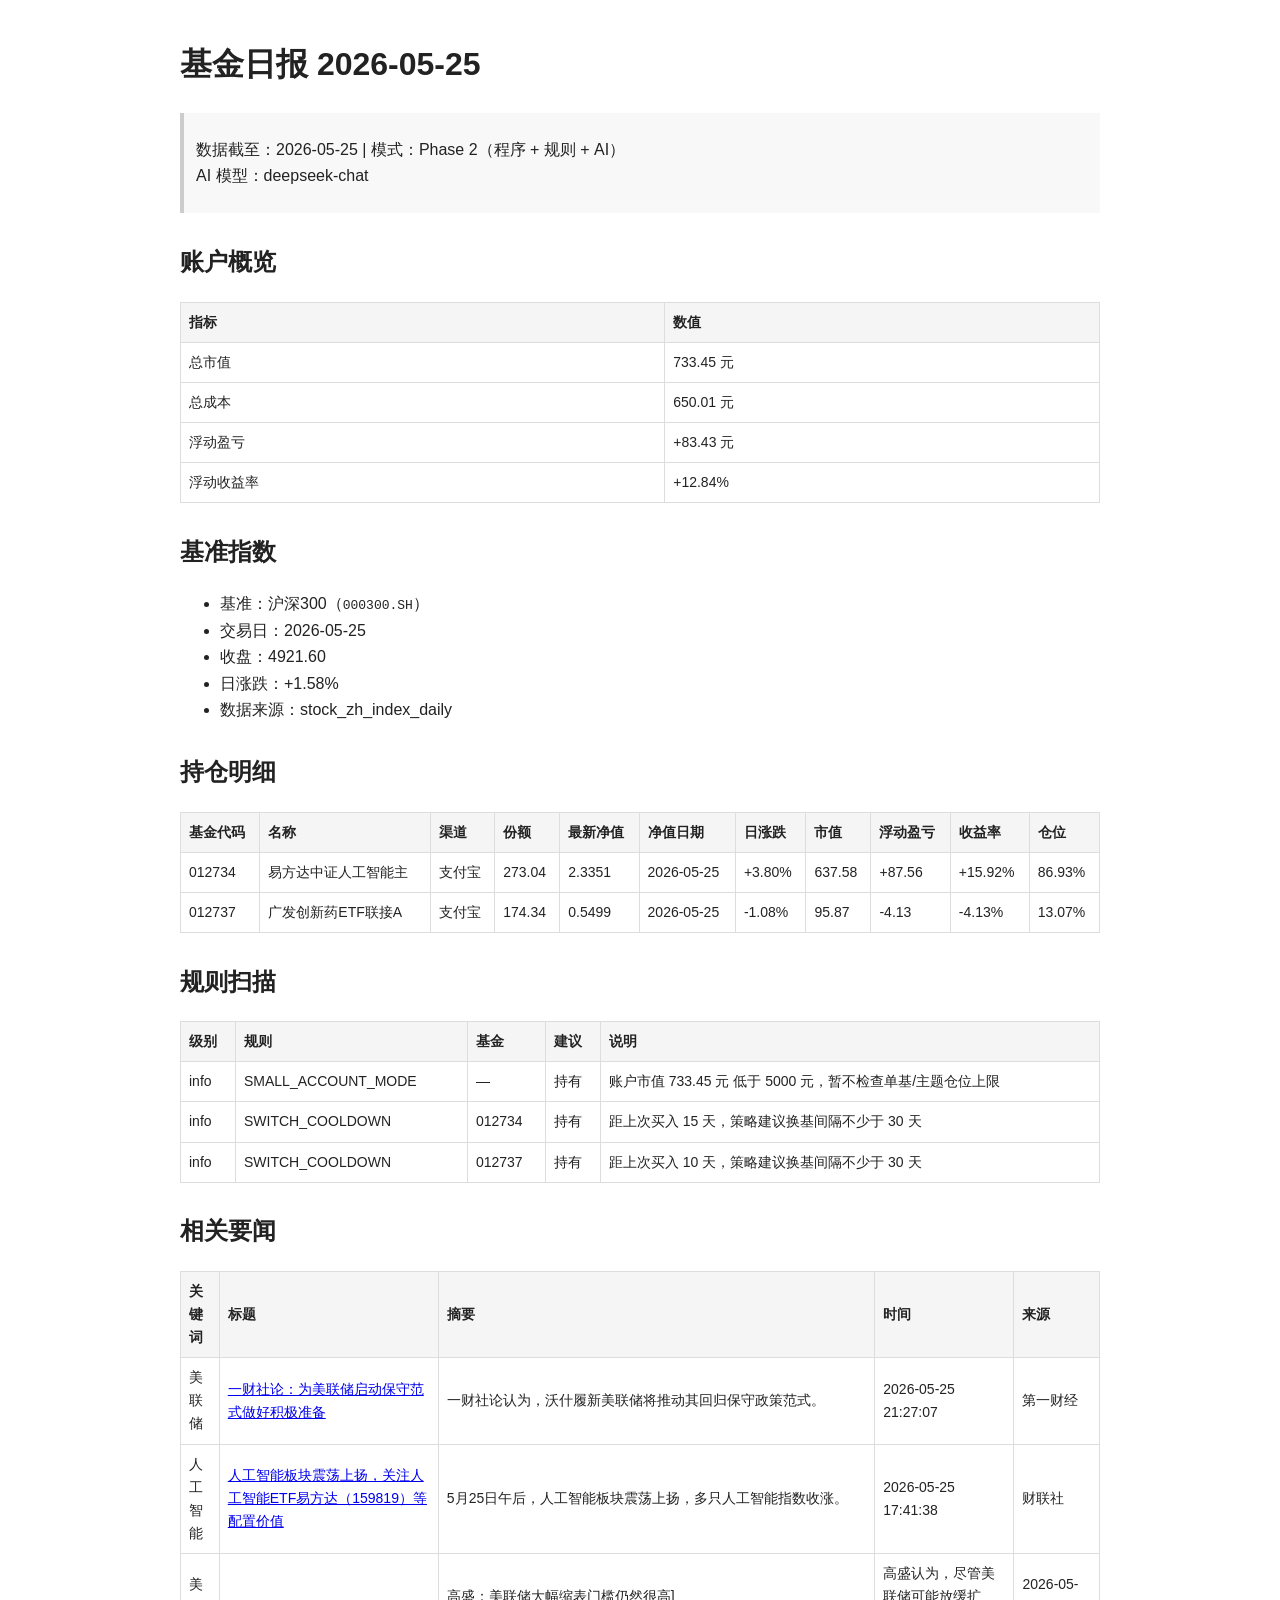
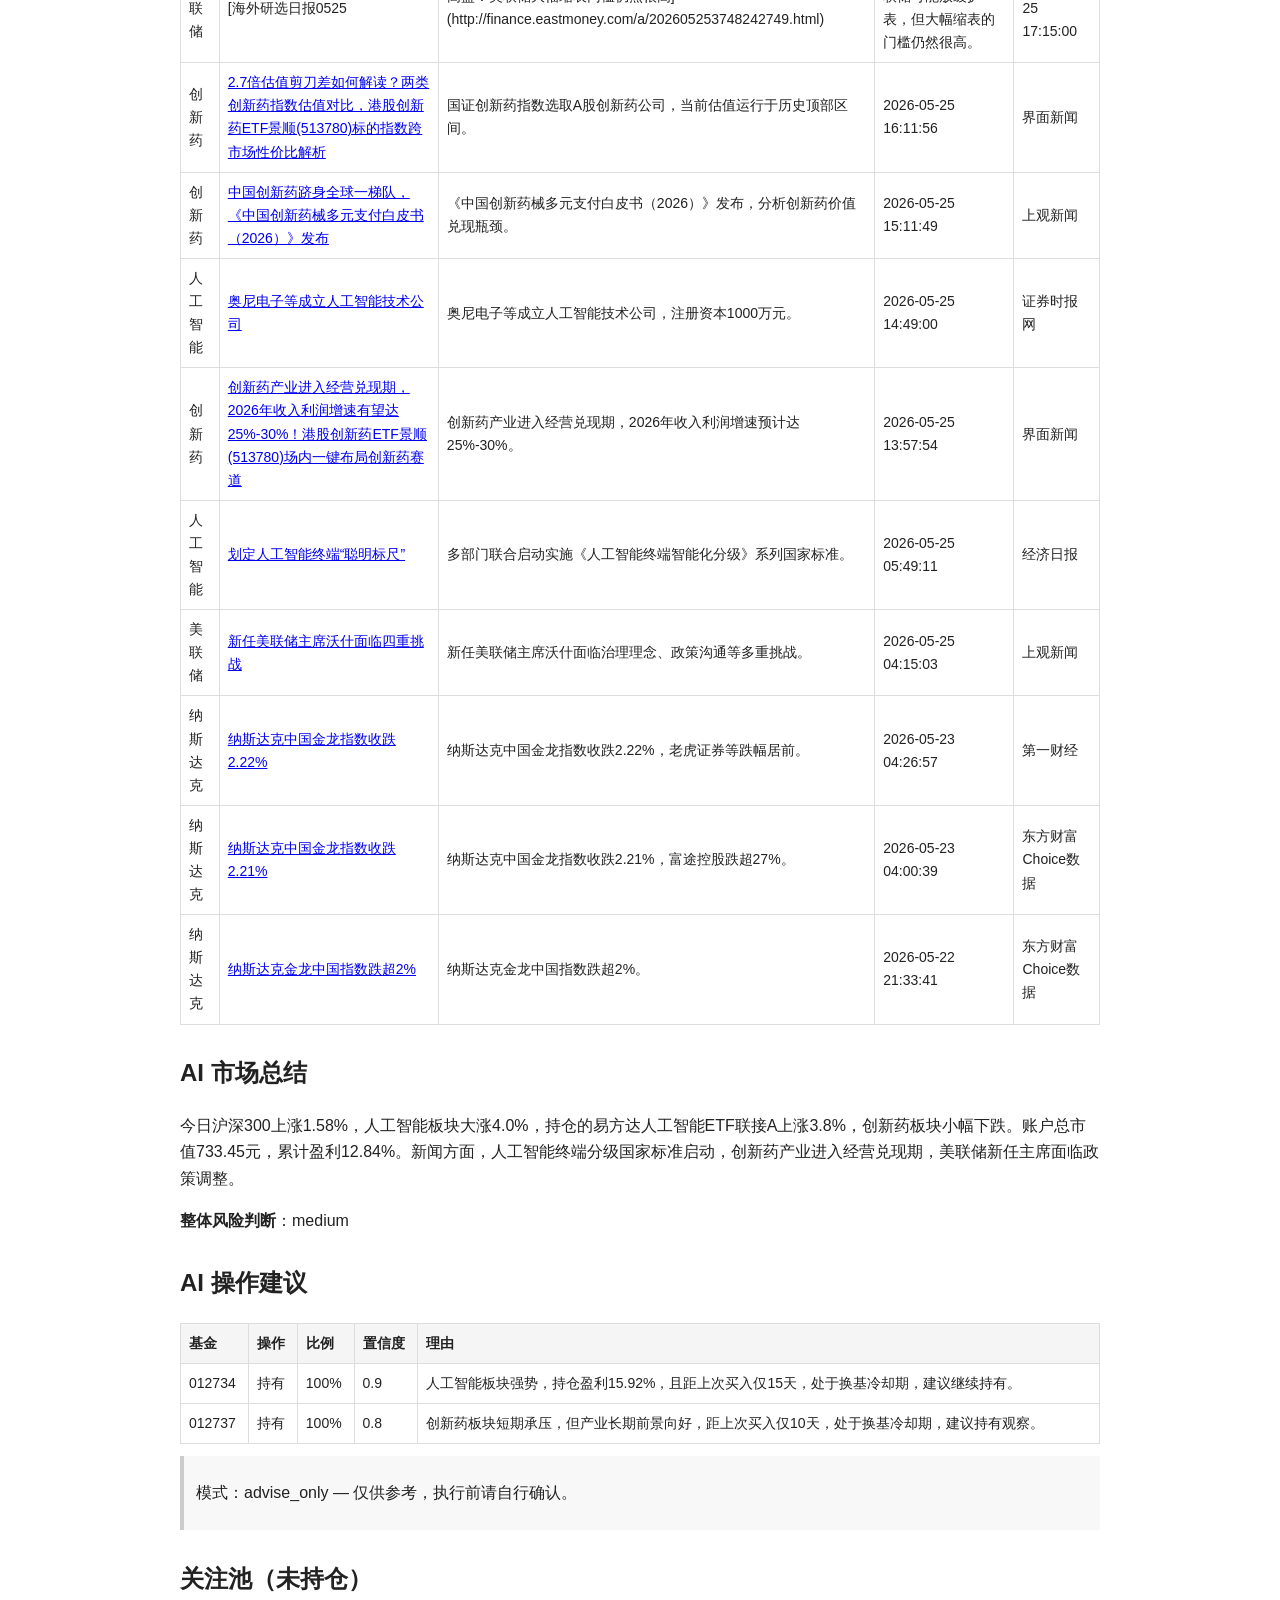
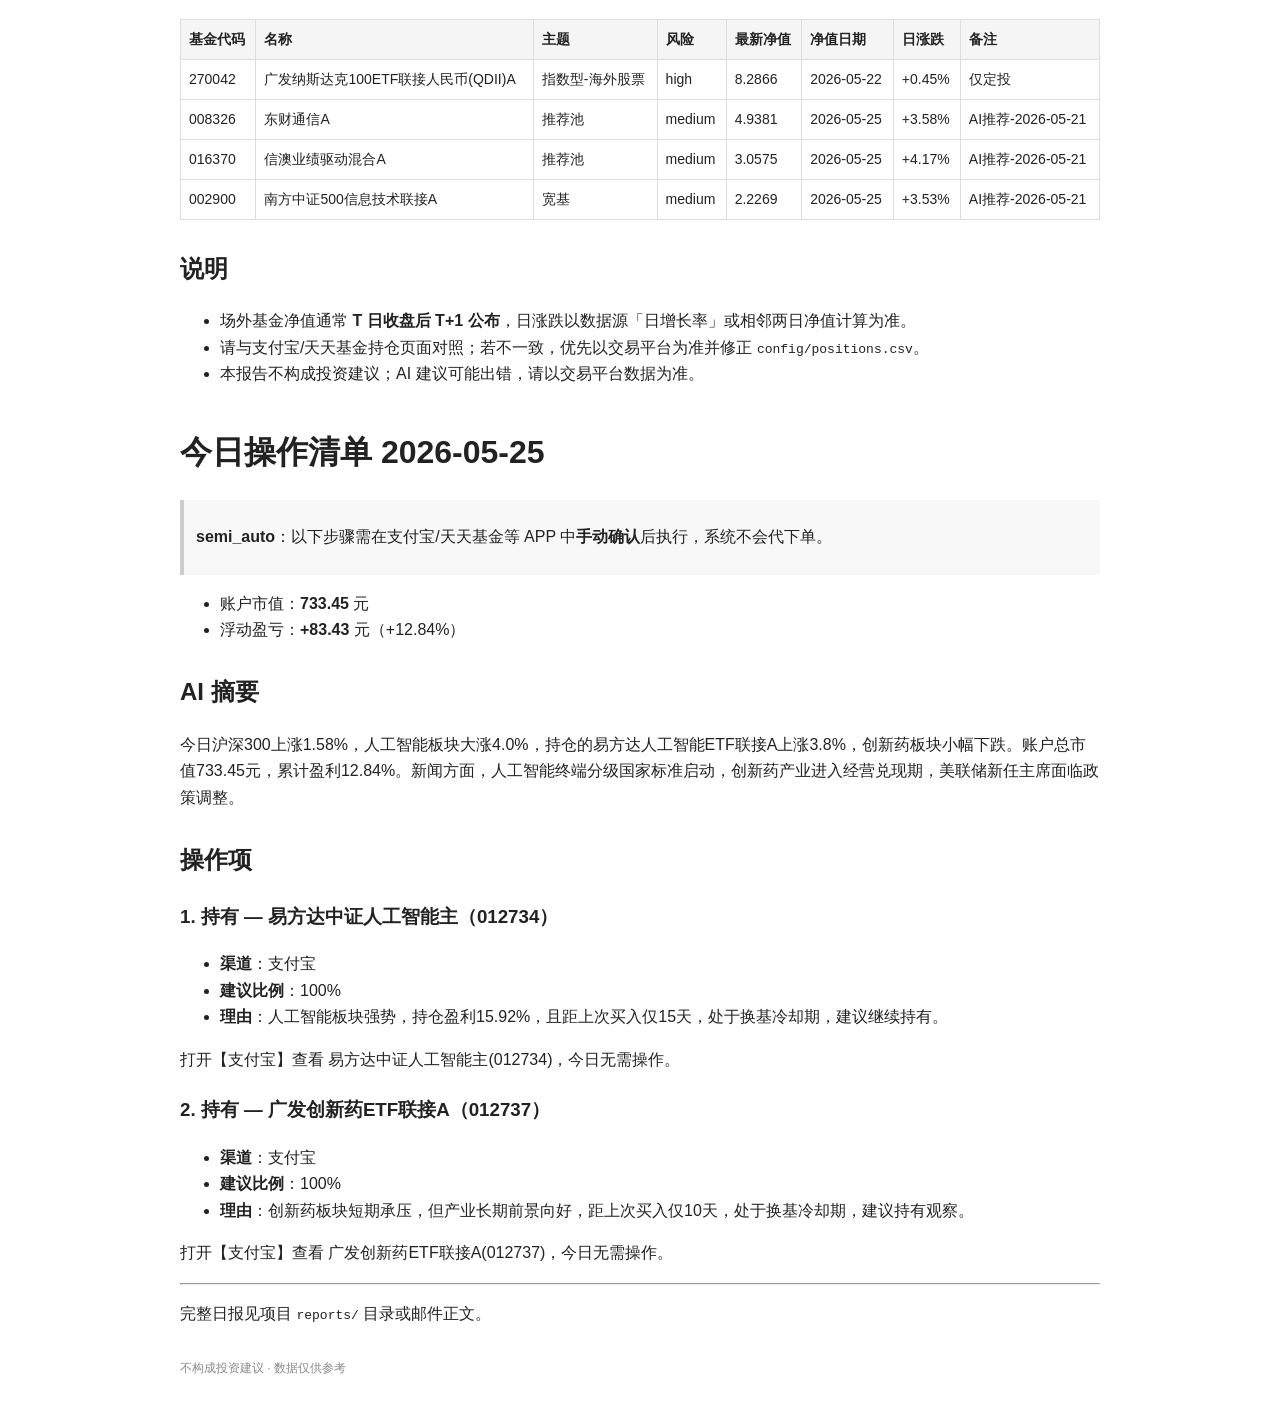
<file: docs/reports/2026-05-25.html>
<!DOCTYPE html>
<html lang="zh-CN">
<head>
  <meta charset="utf-8">
  <meta name="viewport" content="width=device-width, initial-scale=1">
  <title>基金日报 2026-05-25</title>
  <style>
    body { font-family: "Microsoft YaHei", sans-serif; line-height: 1.65; color: #222;
            max-width: 920px; margin: 24px auto; padding: 0 16px; }
    table { border-collapse: collapse; width: 100%; margin: 12px 0; font-size: 14px; }
    th, td { border: 1px solid #ddd; padding: 8px; text-align: left; }
    th { background: #f5f5f5; }
    blockquote { background: #f8f8f8; border-left: 4px solid #ccc; margin: 12px 0; padding: 8px 12px; }
    h1, h2, h3 { margin-top: 1.2em; }
    pre { background: #f7f7f7; padding: 12px; overflow: auto; }
  </style>
</head>
<body>
<h1>基金日报 2026-05-25</h1>
<blockquote>
<p>数据截至：2026-05-25  |  模式：Phase 2（程序 + 规则 + AI）<br />
AI 模型：deepseek-chat  </p>
</blockquote>
<h2>账户概览</h2>
<table>
<thead>
<tr>
<th>指标</th>
<th>数值</th>
</tr>
</thead>
<tbody>
<tr>
<td>总市值</td>
<td>733.45 元</td>
</tr>
<tr>
<td>总成本</td>
<td>650.01 元</td>
</tr>
<tr>
<td>浮动盈亏</td>
<td>+83.43 元</td>
</tr>
<tr>
<td>浮动收益率</td>
<td>+12.84%</td>
</tr>
</tbody>
</table>
<h2>基准指数</h2>
<ul>
<li>基准：沪深300（<code>000300.SH</code>）</li>
<li>交易日：2026-05-25</li>
<li>收盘：4921.60</li>
<li>日涨跌：+1.58%</li>
<li>数据来源：stock_zh_index_daily</li>
</ul>
<h2>持仓明细</h2>
<table>
<thead>
<tr>
<th>基金代码</th>
<th>名称</th>
<th>渠道</th>
<th>份额</th>
<th>最新净值</th>
<th>净值日期</th>
<th>日涨跌</th>
<th>市值</th>
<th>浮动盈亏</th>
<th>收益率</th>
<th>仓位</th>
</tr>
</thead>
<tbody>
<tr>
<td>012734</td>
<td>易方达中证人工智能主</td>
<td>支付宝</td>
<td>273.04</td>
<td>2.3351</td>
<td>2026-05-25</td>
<td>+3.80%</td>
<td>637.58</td>
<td>+87.56</td>
<td>+15.92%</td>
<td>86.93%</td>
</tr>
<tr>
<td>012737</td>
<td>广发创新药ETF联接A</td>
<td>支付宝</td>
<td>174.34</td>
<td>0.5499</td>
<td>2026-05-25</td>
<td>-1.08%</td>
<td>95.87</td>
<td>-4.13</td>
<td>-4.13%</td>
<td>13.07%</td>
</tr>
</tbody>
</table>
<h2>规则扫描</h2>
<table>
<thead>
<tr>
<th>级别</th>
<th>规则</th>
<th>基金</th>
<th>建议</th>
<th>说明</th>
</tr>
</thead>
<tbody>
<tr>
<td>info</td>
<td>SMALL_ACCOUNT_MODE</td>
<td>—</td>
<td>持有</td>
<td>账户市值 733.45 元 低于 5000 元，暂不检查单基/主题仓位上限</td>
</tr>
<tr>
<td>info</td>
<td>SWITCH_COOLDOWN</td>
<td>012734</td>
<td>持有</td>
<td>距上次买入 15 天，策略建议换基间隔不少于 30 天</td>
</tr>
<tr>
<td>info</td>
<td>SWITCH_COOLDOWN</td>
<td>012737</td>
<td>持有</td>
<td>距上次买入 10 天，策略建议换基间隔不少于 30 天</td>
</tr>
</tbody>
</table>
<h2>相关要闻</h2>
<table>
<thead>
<tr>
<th>关键词</th>
<th>标题</th>
<th>摘要</th>
<th>时间</th>
<th>来源</th>
</tr>
</thead>
<tbody>
<tr>
<td>美联储</td>
<td><a href="http://finance.eastmoney.com/a/202605253748465675.html">一财社论：为美联储启动保守范式做好积极准备</a></td>
<td>一财社论认为，沃什履新美联储将推动其回归保守政策范式。</td>
<td>2026-05-25 21:27:07</td>
<td>第一财经</td>
</tr>
<tr>
<td>人工智能</td>
<td><a href="http://finance.eastmoney.com/a/202605253748279991.html">人工智能板块震荡上扬，关注人工智能ETF易方达（159819）等配置价值</a></td>
<td>5月25日午后，人工智能板块震荡上扬，多只人工智能指数收涨。</td>
<td>2026-05-25 17:41:38</td>
<td>财联社</td>
</tr>
<tr>
<td>美联储</td>
<td>[海外研选日报0525</td>
<td>高盛：美联储大幅缩表门槛仍然很高](http://finance.eastmoney.com/a/202605253748242749.html)</td>
<td>高盛认为，尽管美联储可能放缓扩表，但大幅缩表的门槛仍然很高。</td>
<td>2026-05-25 17:15:00</td>
</tr>
<tr>
<td>创新药</td>
<td><a href="http://finance.eastmoney.com/a/202605253748205252.html">2.7倍估值剪刀差如何解读？两类创新药指数估值对比，港股创新药ETF景顺(513780)标的指数跨市场性价比解析</a></td>
<td>国证创新药指数选取A股创新药公司，当前估值运行于历史顶部区间。</td>
<td>2026-05-25 16:11:56</td>
<td>界面新闻</td>
</tr>
<tr>
<td>创新药</td>
<td><a href="http://finance.eastmoney.com/a/202605253748125391.html">中国创新药跻身全球一梯队，《中国创新药械多元支付白皮书（2026）》发布</a></td>
<td>《中国创新药械多元支付白皮书（2026）》发布，分析创新药价值兑现瓶颈。</td>
<td>2026-05-25 15:11:49</td>
<td>上观新闻</td>
</tr>
<tr>
<td>人工智能</td>
<td><a href="http://finance.eastmoney.com/a/202605253748112974.html">奥尼电子等成立人工智能技术公司</a></td>
<td>奥尼电子等成立人工智能技术公司，注册资本1000万元。</td>
<td>2026-05-25 14:49:00</td>
<td>证券时报网</td>
</tr>
<tr>
<td>创新药</td>
<td><a href="http://finance.eastmoney.com/a/202605253748074221.html">创新药产业进入经营兑现期，2026年收入利润增速有望达25%-30%！港股创新药ETF景顺(513780)场内一键布局创新药赛道</a></td>
<td>创新药产业进入经营兑现期，2026年收入利润增速预计达25%-30%。</td>
<td>2026-05-25 13:57:54</td>
<td>界面新闻</td>
</tr>
<tr>
<td>人工智能</td>
<td><a href="http://finance.eastmoney.com/a/202605253747550568.html">划定人工智能终端“聪明标尺”</a></td>
<td>多部门联合启动实施《人工智能终端智能化分级》系列国家标准。</td>
<td>2026-05-25 05:49:11</td>
<td>经济日报</td>
</tr>
<tr>
<td>美联储</td>
<td><a href="http://finance.eastmoney.com/a/202605253747553627.html">新任美联储主席沃什面临四重挑战</a></td>
<td>新任美联储主席沃什面临治理理念、政策沟通等多重挑战。</td>
<td>2026-05-25 04:15:03</td>
<td>上观新闻</td>
</tr>
<tr>
<td>纳斯达克</td>
<td><a href="http://finance.eastmoney.com/a/202605233747107421.html">纳斯达克中国金龙指数收跌2.22%</a></td>
<td>纳斯达克中国金龙指数收跌2.22%，老虎证券等跌幅居前。</td>
<td>2026-05-23 04:26:57</td>
<td>第一财经</td>
</tr>
<tr>
<td>纳斯达克</td>
<td><a href="http://finance.eastmoney.com/a/202605233747101879.html">纳斯达克中国金龙指数收跌2.21%</a></td>
<td>纳斯达克中国金龙指数收跌2.21%，富途控股跌超27%。</td>
<td>2026-05-23 04:00:39</td>
<td>东方财富Choice数据</td>
</tr>
<tr>
<td>纳斯达克</td>
<td><a href="http://finance.eastmoney.com/a/202605223747025845.html">纳斯达克金龙中国指数跌超2%</a></td>
<td>纳斯达克金龙中国指数跌超2%。</td>
<td>2026-05-22 21:33:41</td>
<td>东方财富Choice数据</td>
</tr>
</tbody>
</table>
<h2>AI 市场总结</h2>
<p>今日沪深300上涨1.58%，人工智能板块大涨4.0%，持仓的易方达人工智能ETF联接A上涨3.8%，创新药板块小幅下跌。账户总市值733.45元，累计盈利12.84%。新闻方面，人工智能终端分级国家标准启动，创新药产业进入经营兑现期，美联储新任主席面临政策调整。</p>
<p><strong>整体风险判断</strong>：medium</p>
<h2>AI 操作建议</h2>
<table>
<thead>
<tr>
<th>基金</th>
<th>操作</th>
<th>比例</th>
<th>置信度</th>
<th>理由</th>
</tr>
</thead>
<tbody>
<tr>
<td>012734</td>
<td>持有</td>
<td>100%</td>
<td>0.9</td>
<td>人工智能板块强势，持仓盈利15.92%，且距上次买入仅15天，处于换基冷却期，建议继续持有。</td>
</tr>
<tr>
<td>012737</td>
<td>持有</td>
<td>100%</td>
<td>0.8</td>
<td>创新药板块短期承压，但产业长期前景向好，距上次买入仅10天，处于换基冷却期，建议持有观察。</td>
</tr>
</tbody>
</table>
<blockquote>
<p>模式：advise_only — 仅供参考，执行前请自行确认。</p>
</blockquote>
<h2>关注池（未持仓）</h2>
<table>
<thead>
<tr>
<th>基金代码</th>
<th>名称</th>
<th>主题</th>
<th>风险</th>
<th>最新净值</th>
<th>净值日期</th>
<th>日涨跌</th>
<th>备注</th>
</tr>
</thead>
<tbody>
<tr>
<td>270042</td>
<td>广发纳斯达克100ETF联接人民币(QDII)A</td>
<td>指数型-海外股票</td>
<td>high</td>
<td>8.2866</td>
<td>2026-05-22</td>
<td>+0.45%</td>
<td>仅定投</td>
</tr>
<tr>
<td>008326</td>
<td>东财通信A</td>
<td>推荐池</td>
<td>medium</td>
<td>4.9381</td>
<td>2026-05-25</td>
<td>+3.58%</td>
<td>AI推荐-2026-05-21</td>
</tr>
<tr>
<td>016370</td>
<td>信澳业绩驱动混合A</td>
<td>推荐池</td>
<td>medium</td>
<td>3.0575</td>
<td>2026-05-25</td>
<td>+4.17%</td>
<td>AI推荐-2026-05-21</td>
</tr>
<tr>
<td>002900</td>
<td>南方中证500信息技术联接A</td>
<td>宽基</td>
<td>medium</td>
<td>2.2269</td>
<td>2026-05-25</td>
<td>+3.53%</td>
<td>AI推荐-2026-05-21</td>
</tr>
</tbody>
</table>
<h2>说明</h2>
<ul>
<li>场外基金净值通常 <strong>T 日收盘后 T+1 公布</strong>，日涨跌以数据源「日增长率」或相邻两日净值计算为准。</li>
<li>请与支付宝/天天基金持仓页面对照；若不一致，优先以交易平台为准并修正 <code>config/positions.csv</code>。</li>
<li>本报告不构成投资建议；AI 建议可能出错，请以交易平台数据为准。</li>
</ul>
<h1>今日操作清单 2026-05-25</h1>
<blockquote>
<p><strong>semi_auto</strong>：以下步骤需在支付宝/天天基金等 APP 中<strong>手动确认</strong>后执行，系统不会代下单。</p>
</blockquote>
<ul>
<li>账户市值：<strong>733.45</strong> 元</li>
<li>浮动盈亏：<strong>+83.43</strong> 元（+12.84%）</li>
</ul>
<h2>AI 摘要</h2>
<p>今日沪深300上涨1.58%，人工智能板块大涨4.0%，持仓的易方达人工智能ETF联接A上涨3.8%，创新药板块小幅下跌。账户总市值733.45元，累计盈利12.84%。新闻方面，人工智能终端分级国家标准启动，创新药产业进入经营兑现期，美联储新任主席面临政策调整。</p>
<h2>操作项</h2>
<h3>1. 持有 — 易方达中证人工智能主（012734）</h3>
<ul>
<li><strong>渠道</strong>：支付宝</li>
<li><strong>建议比例</strong>：100%</li>
<li><strong>理由</strong>：人工智能板块强势，持仓盈利15.92%，且距上次买入仅15天，处于换基冷却期，建议继续持有。</li>
</ul>
<p>打开【支付宝】查看 易方达中证人工智能主(012734)，今日无需操作。</p>
<h3>2. 持有 — 广发创新药ETF联接A（012737）</h3>
<ul>
<li><strong>渠道</strong>：支付宝</li>
<li><strong>建议比例</strong>：100%</li>
<li><strong>理由</strong>：创新药板块短期承压，但产业长期前景向好，距上次买入仅10天，处于换基冷却期，建议持有观察。</li>
</ul>
<p>打开【支付宝】查看 广发创新药ETF联接A(012737)，今日无需操作。</p>
<hr />
<p>完整日报见项目 <code>reports/</code> 目录或邮件正文。</p>
<p style="color:#888;font-size:12px;margin-top:32px">不构成投资建议 · 数据仅供参考</p>
</body>
</html>
</file>
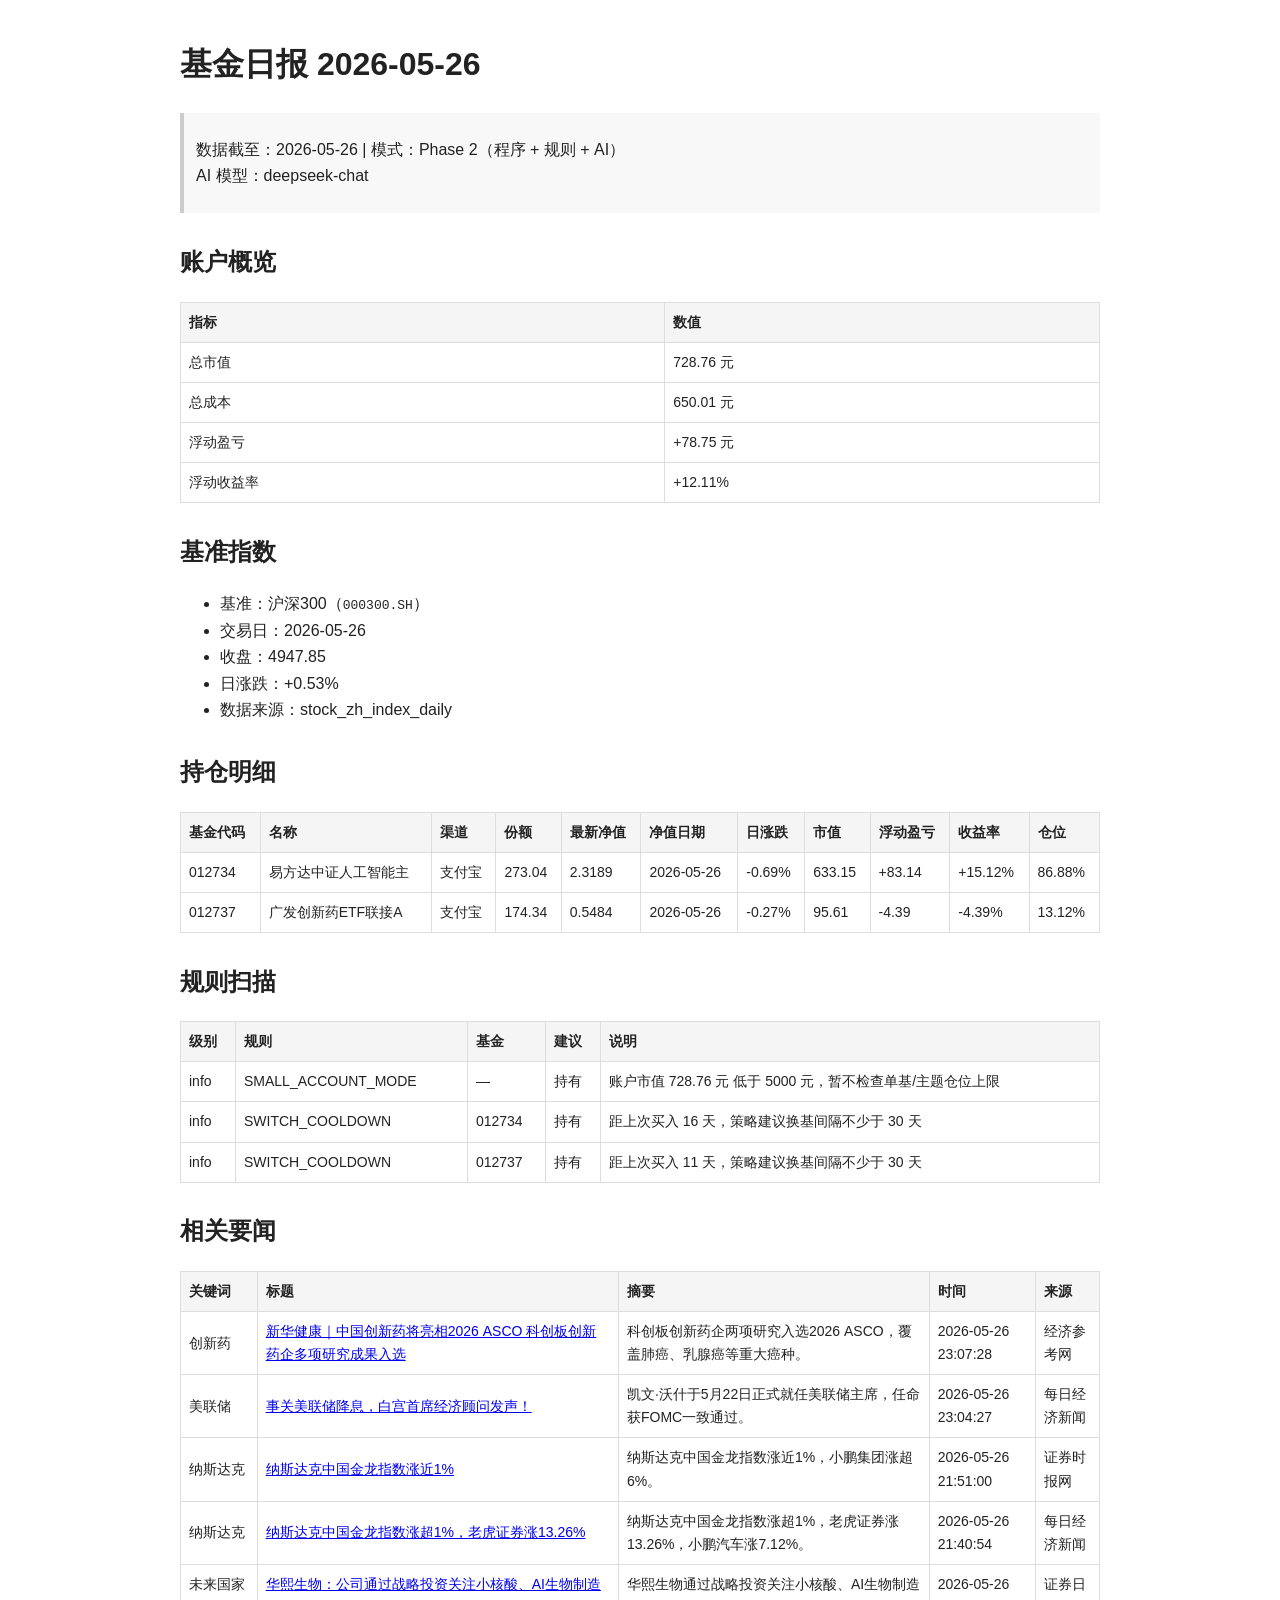
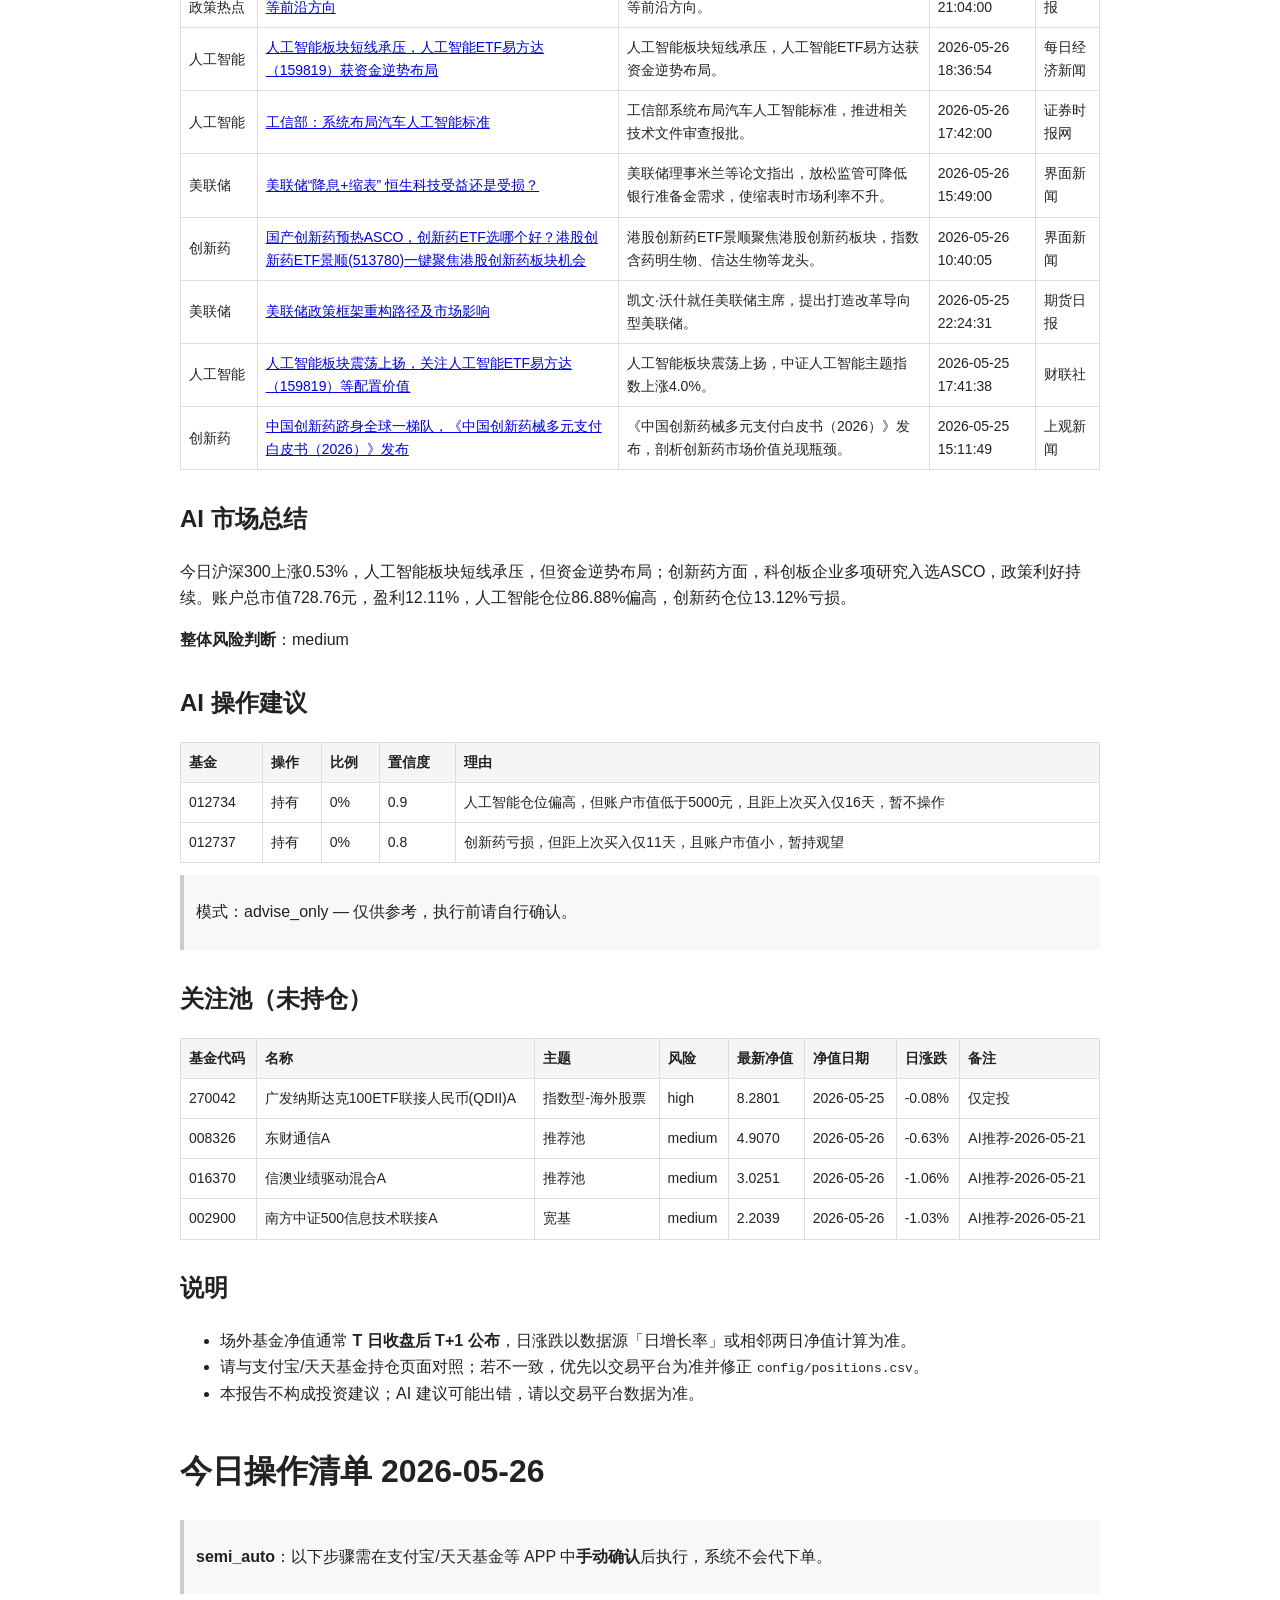
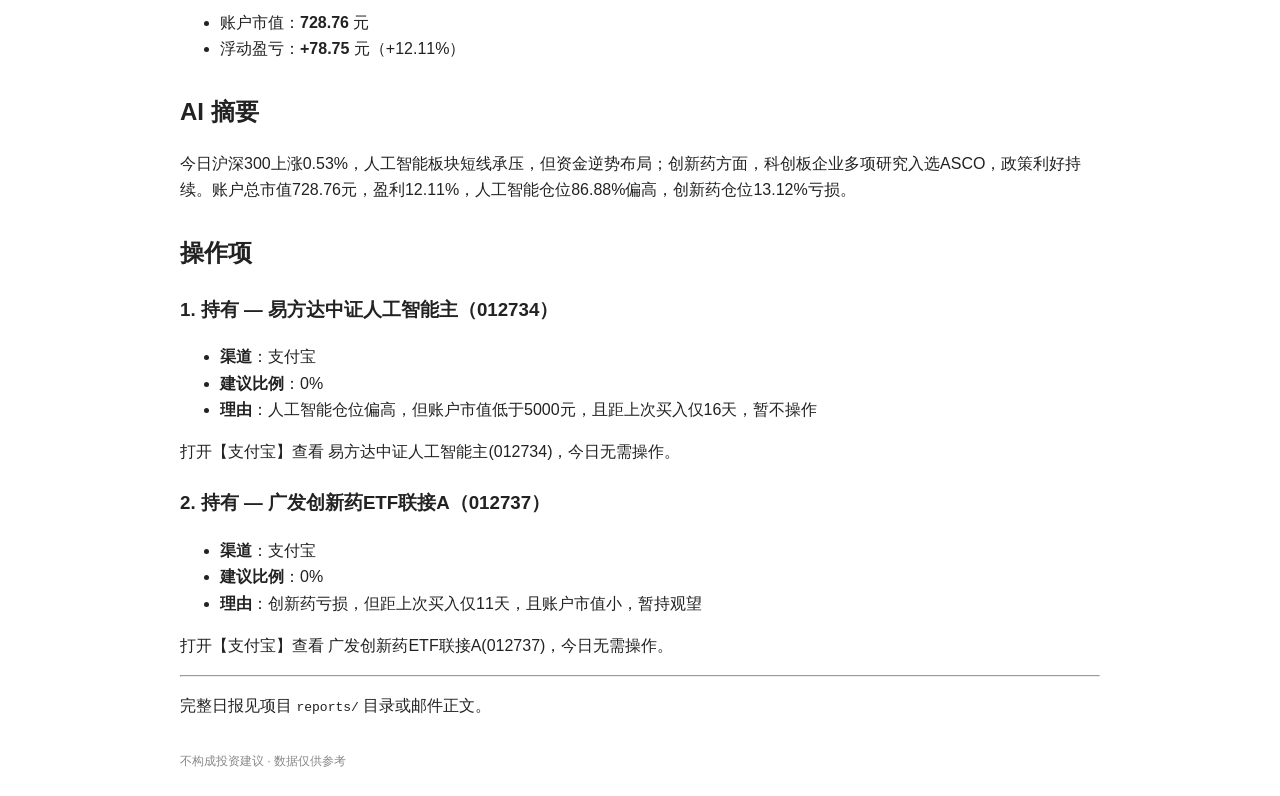
<file: docs/reports/2026-05-26.html>
<!DOCTYPE html>
<html lang="zh-CN">
<head>
  <meta charset="utf-8">
  <meta name="viewport" content="width=device-width, initial-scale=1">
  <title>基金日报 2026-05-26</title>
  <style>
    body { font-family: "Microsoft YaHei", sans-serif; line-height: 1.65; color: #222;
            max-width: 920px; margin: 24px auto; padding: 0 16px; }
    table { border-collapse: collapse; width: 100%; margin: 12px 0; font-size: 14px; }
    th, td { border: 1px solid #ddd; padding: 8px; text-align: left; }
    th { background: #f5f5f5; }
    blockquote { background: #f8f8f8; border-left: 4px solid #ccc; margin: 12px 0; padding: 8px 12px; }
    h1, h2, h3 { margin-top: 1.2em; }
    pre { background: #f7f7f7; padding: 12px; overflow: auto; }
  </style>
</head>
<body>
<h1>基金日报 2026-05-26</h1>
<blockquote>
<p>数据截至：2026-05-26  |  模式：Phase 2（程序 + 规则 + AI）<br />
AI 模型：deepseek-chat  </p>
</blockquote>
<h2>账户概览</h2>
<table>
<thead>
<tr>
<th>指标</th>
<th>数值</th>
</tr>
</thead>
<tbody>
<tr>
<td>总市值</td>
<td>728.76 元</td>
</tr>
<tr>
<td>总成本</td>
<td>650.01 元</td>
</tr>
<tr>
<td>浮动盈亏</td>
<td>+78.75 元</td>
</tr>
<tr>
<td>浮动收益率</td>
<td>+12.11%</td>
</tr>
</tbody>
</table>
<h2>基准指数</h2>
<ul>
<li>基准：沪深300（<code>000300.SH</code>）</li>
<li>交易日：2026-05-26</li>
<li>收盘：4947.85</li>
<li>日涨跌：+0.53%</li>
<li>数据来源：stock_zh_index_daily</li>
</ul>
<h2>持仓明细</h2>
<table>
<thead>
<tr>
<th>基金代码</th>
<th>名称</th>
<th>渠道</th>
<th>份额</th>
<th>最新净值</th>
<th>净值日期</th>
<th>日涨跌</th>
<th>市值</th>
<th>浮动盈亏</th>
<th>收益率</th>
<th>仓位</th>
</tr>
</thead>
<tbody>
<tr>
<td>012734</td>
<td>易方达中证人工智能主</td>
<td>支付宝</td>
<td>273.04</td>
<td>2.3189</td>
<td>2026-05-26</td>
<td>-0.69%</td>
<td>633.15</td>
<td>+83.14</td>
<td>+15.12%</td>
<td>86.88%</td>
</tr>
<tr>
<td>012737</td>
<td>广发创新药ETF联接A</td>
<td>支付宝</td>
<td>174.34</td>
<td>0.5484</td>
<td>2026-05-26</td>
<td>-0.27%</td>
<td>95.61</td>
<td>-4.39</td>
<td>-4.39%</td>
<td>13.12%</td>
</tr>
</tbody>
</table>
<h2>规则扫描</h2>
<table>
<thead>
<tr>
<th>级别</th>
<th>规则</th>
<th>基金</th>
<th>建议</th>
<th>说明</th>
</tr>
</thead>
<tbody>
<tr>
<td>info</td>
<td>SMALL_ACCOUNT_MODE</td>
<td>—</td>
<td>持有</td>
<td>账户市值 728.76 元 低于 5000 元，暂不检查单基/主题仓位上限</td>
</tr>
<tr>
<td>info</td>
<td>SWITCH_COOLDOWN</td>
<td>012734</td>
<td>持有</td>
<td>距上次买入 16 天，策略建议换基间隔不少于 30 天</td>
</tr>
<tr>
<td>info</td>
<td>SWITCH_COOLDOWN</td>
<td>012737</td>
<td>持有</td>
<td>距上次买入 11 天，策略建议换基间隔不少于 30 天</td>
</tr>
</tbody>
</table>
<h2>相关要闻</h2>
<table>
<thead>
<tr>
<th>关键词</th>
<th>标题</th>
<th>摘要</th>
<th>时间</th>
<th>来源</th>
</tr>
</thead>
<tbody>
<tr>
<td>创新药</td>
<td><a href="http://finance.eastmoney.com/a/202605263750052146.html">新华健康｜中国创新药将亮相2026 ASCO 科创板创新药企多项研究成果入选</a></td>
<td>科创板创新药企两项研究入选2026 ASCO，覆盖肺癌、乳腺癌等重大癌种。</td>
<td>2026-05-26 23:07:28</td>
<td>经济参考网</td>
</tr>
<tr>
<td>美联储</td>
<td><a href="http://finance.eastmoney.com/a/202605263750056362.html">事关美联储降息，白宫首席经济顾问发声！</a></td>
<td>凯文·沃什于5月22日正式就任美联储主席，任命获FOMC一致通过。</td>
<td>2026-05-26 23:04:27</td>
<td>每日经济新闻</td>
</tr>
<tr>
<td>纳斯达克</td>
<td><a href="http://finance.eastmoney.com/a/202605263749988985.html">纳斯达克中国金龙指数涨近1%</a></td>
<td>纳斯达克中国金龙指数涨近1%，小鹏集团涨超6%。</td>
<td>2026-05-26 21:51:00</td>
<td>证券时报网</td>
</tr>
<tr>
<td>纳斯达克</td>
<td><a href="http://finance.eastmoney.com/a/202605263749982855.html">纳斯达克中国金龙指数涨超1%，老虎证券涨13.26%</a></td>
<td>纳斯达克中国金龙指数涨超1%，老虎证券涨13.26%，小鹏汽车涨7.12%。</td>
<td>2026-05-26 21:40:54</td>
<td>每日经济新闻</td>
</tr>
<tr>
<td>未来国家政策热点</td>
<td><a href="http://finance.eastmoney.com/a/202605263749948844.html">华熙生物：公司通过战略投资关注小核酸、AI生物制造等前沿方向</a></td>
<td>华熙生物通过战略投资关注小核酸、AI生物制造等前沿方向。</td>
<td>2026-05-26 21:04:00</td>
<td>证券日报</td>
</tr>
<tr>
<td>人工智能</td>
<td><a href="http://finance.eastmoney.com/a/202605263750041818.html">人工智能板块短线承压，人工智能ETF易方达（159819）获资金逆势布局</a></td>
<td>人工智能板块短线承压，人工智能ETF易方达获资金逆势布局。</td>
<td>2026-05-26 18:36:54</td>
<td>每日经济新闻</td>
</tr>
<tr>
<td>人工智能</td>
<td><a href="http://finance.eastmoney.com/a/202605263749803140.html">工信部：系统布局汽车人工智能标准</a></td>
<td>工信部系统布局汽车人工智能标准，推进相关技术文件审查报批。</td>
<td>2026-05-26 17:42:00</td>
<td>证券时报网</td>
</tr>
<tr>
<td>美联储</td>
<td><a href="http://finance.eastmoney.com/a/202605263749635928.html">美联储“降息+缩表” 恒生科技受益还是受损？</a></td>
<td>美联储理事米兰等论文指出，放松监管可降低银行准备金需求，使缩表时市场利率不升。</td>
<td>2026-05-26 15:49:00</td>
<td>界面新闻</td>
</tr>
<tr>
<td>创新药</td>
<td><a href="http://finance.eastmoney.com/a/202605263749576894.html">国产创新药预热ASCO，创新药ETF选哪个好？港股创新药ETF景顺(513780)一键聚焦港股创新药板块机会</a></td>
<td>港股创新药ETF景顺聚焦港股创新药板块，指数含药明生物、信达生物等龙头。</td>
<td>2026-05-26 10:40:05</td>
<td>界面新闻</td>
</tr>
<tr>
<td>美联储</td>
<td><a href="http://finance.eastmoney.com/a/202605253748768322.html">美联储政策框架重构路径及市场影响</a></td>
<td>凯文·沃什就任美联储主席，提出打造改革导向型美联储。</td>
<td>2026-05-25 22:24:31</td>
<td>期货日报</td>
</tr>
<tr>
<td>人工智能</td>
<td><a href="http://finance.eastmoney.com/a/202605253748279991.html">人工智能板块震荡上扬，关注人工智能ETF易方达（159819）等配置价值</a></td>
<td>人工智能板块震荡上扬，中证人工智能主题指数上涨4.0%。</td>
<td>2026-05-25 17:41:38</td>
<td>财联社</td>
</tr>
<tr>
<td>创新药</td>
<td><a href="http://finance.eastmoney.com/a/202605253748125391.html">中国创新药跻身全球一梯队，《中国创新药械多元支付白皮书（2026）》发布</a></td>
<td>《中国创新药械多元支付白皮书（2026）》发布，剖析创新药市场价值兑现瓶颈。</td>
<td>2026-05-25 15:11:49</td>
<td>上观新闻</td>
</tr>
</tbody>
</table>
<h2>AI 市场总结</h2>
<p>今日沪深300上涨0.53%，人工智能板块短线承压，但资金逆势布局；创新药方面，科创板企业多项研究入选ASCO，政策利好持续。账户总市值728.76元，盈利12.11%，人工智能仓位86.88%偏高，创新药仓位13.12%亏损。</p>
<p><strong>整体风险判断</strong>：medium</p>
<h2>AI 操作建议</h2>
<table>
<thead>
<tr>
<th>基金</th>
<th>操作</th>
<th>比例</th>
<th>置信度</th>
<th>理由</th>
</tr>
</thead>
<tbody>
<tr>
<td>012734</td>
<td>持有</td>
<td>0%</td>
<td>0.9</td>
<td>人工智能仓位偏高，但账户市值低于5000元，且距上次买入仅16天，暂不操作</td>
</tr>
<tr>
<td>012737</td>
<td>持有</td>
<td>0%</td>
<td>0.8</td>
<td>创新药亏损，但距上次买入仅11天，且账户市值小，暂持观望</td>
</tr>
</tbody>
</table>
<blockquote>
<p>模式：advise_only — 仅供参考，执行前请自行确认。</p>
</blockquote>
<h2>关注池（未持仓）</h2>
<table>
<thead>
<tr>
<th>基金代码</th>
<th>名称</th>
<th>主题</th>
<th>风险</th>
<th>最新净值</th>
<th>净值日期</th>
<th>日涨跌</th>
<th>备注</th>
</tr>
</thead>
<tbody>
<tr>
<td>270042</td>
<td>广发纳斯达克100ETF联接人民币(QDII)A</td>
<td>指数型-海外股票</td>
<td>high</td>
<td>8.2801</td>
<td>2026-05-25</td>
<td>-0.08%</td>
<td>仅定投</td>
</tr>
<tr>
<td>008326</td>
<td>东财通信A</td>
<td>推荐池</td>
<td>medium</td>
<td>4.9070</td>
<td>2026-05-26</td>
<td>-0.63%</td>
<td>AI推荐-2026-05-21</td>
</tr>
<tr>
<td>016370</td>
<td>信澳业绩驱动混合A</td>
<td>推荐池</td>
<td>medium</td>
<td>3.0251</td>
<td>2026-05-26</td>
<td>-1.06%</td>
<td>AI推荐-2026-05-21</td>
</tr>
<tr>
<td>002900</td>
<td>南方中证500信息技术联接A</td>
<td>宽基</td>
<td>medium</td>
<td>2.2039</td>
<td>2026-05-26</td>
<td>-1.03%</td>
<td>AI推荐-2026-05-21</td>
</tr>
</tbody>
</table>
<h2>说明</h2>
<ul>
<li>场外基金净值通常 <strong>T 日收盘后 T+1 公布</strong>，日涨跌以数据源「日增长率」或相邻两日净值计算为准。</li>
<li>请与支付宝/天天基金持仓页面对照；若不一致，优先以交易平台为准并修正 <code>config/positions.csv</code>。</li>
<li>本报告不构成投资建议；AI 建议可能出错，请以交易平台数据为准。</li>
</ul>
<h1>今日操作清单 2026-05-26</h1>
<blockquote>
<p><strong>semi_auto</strong>：以下步骤需在支付宝/天天基金等 APP 中<strong>手动确认</strong>后执行，系统不会代下单。</p>
</blockquote>
<ul>
<li>账户市值：<strong>728.76</strong> 元</li>
<li>浮动盈亏：<strong>+78.75</strong> 元（+12.11%）</li>
</ul>
<h2>AI 摘要</h2>
<p>今日沪深300上涨0.53%，人工智能板块短线承压，但资金逆势布局；创新药方面，科创板企业多项研究入选ASCO，政策利好持续。账户总市值728.76元，盈利12.11%，人工智能仓位86.88%偏高，创新药仓位13.12%亏损。</p>
<h2>操作项</h2>
<h3>1. 持有 — 易方达中证人工智能主（012734）</h3>
<ul>
<li><strong>渠道</strong>：支付宝</li>
<li><strong>建议比例</strong>：0%</li>
<li><strong>理由</strong>：人工智能仓位偏高，但账户市值低于5000元，且距上次买入仅16天，暂不操作</li>
</ul>
<p>打开【支付宝】查看 易方达中证人工智能主(012734)，今日无需操作。</p>
<h3>2. 持有 — 广发创新药ETF联接A（012737）</h3>
<ul>
<li><strong>渠道</strong>：支付宝</li>
<li><strong>建议比例</strong>：0%</li>
<li><strong>理由</strong>：创新药亏损，但距上次买入仅11天，且账户市值小，暂持观望</li>
</ul>
<p>打开【支付宝】查看 广发创新药ETF联接A(012737)，今日无需操作。</p>
<hr />
<p>完整日报见项目 <code>reports/</code> 目录或邮件正文。</p>
<p style="color:#888;font-size:12px;margin-top:32px">不构成投资建议 · 数据仅供参考</p>
</body>
</html>
</file>
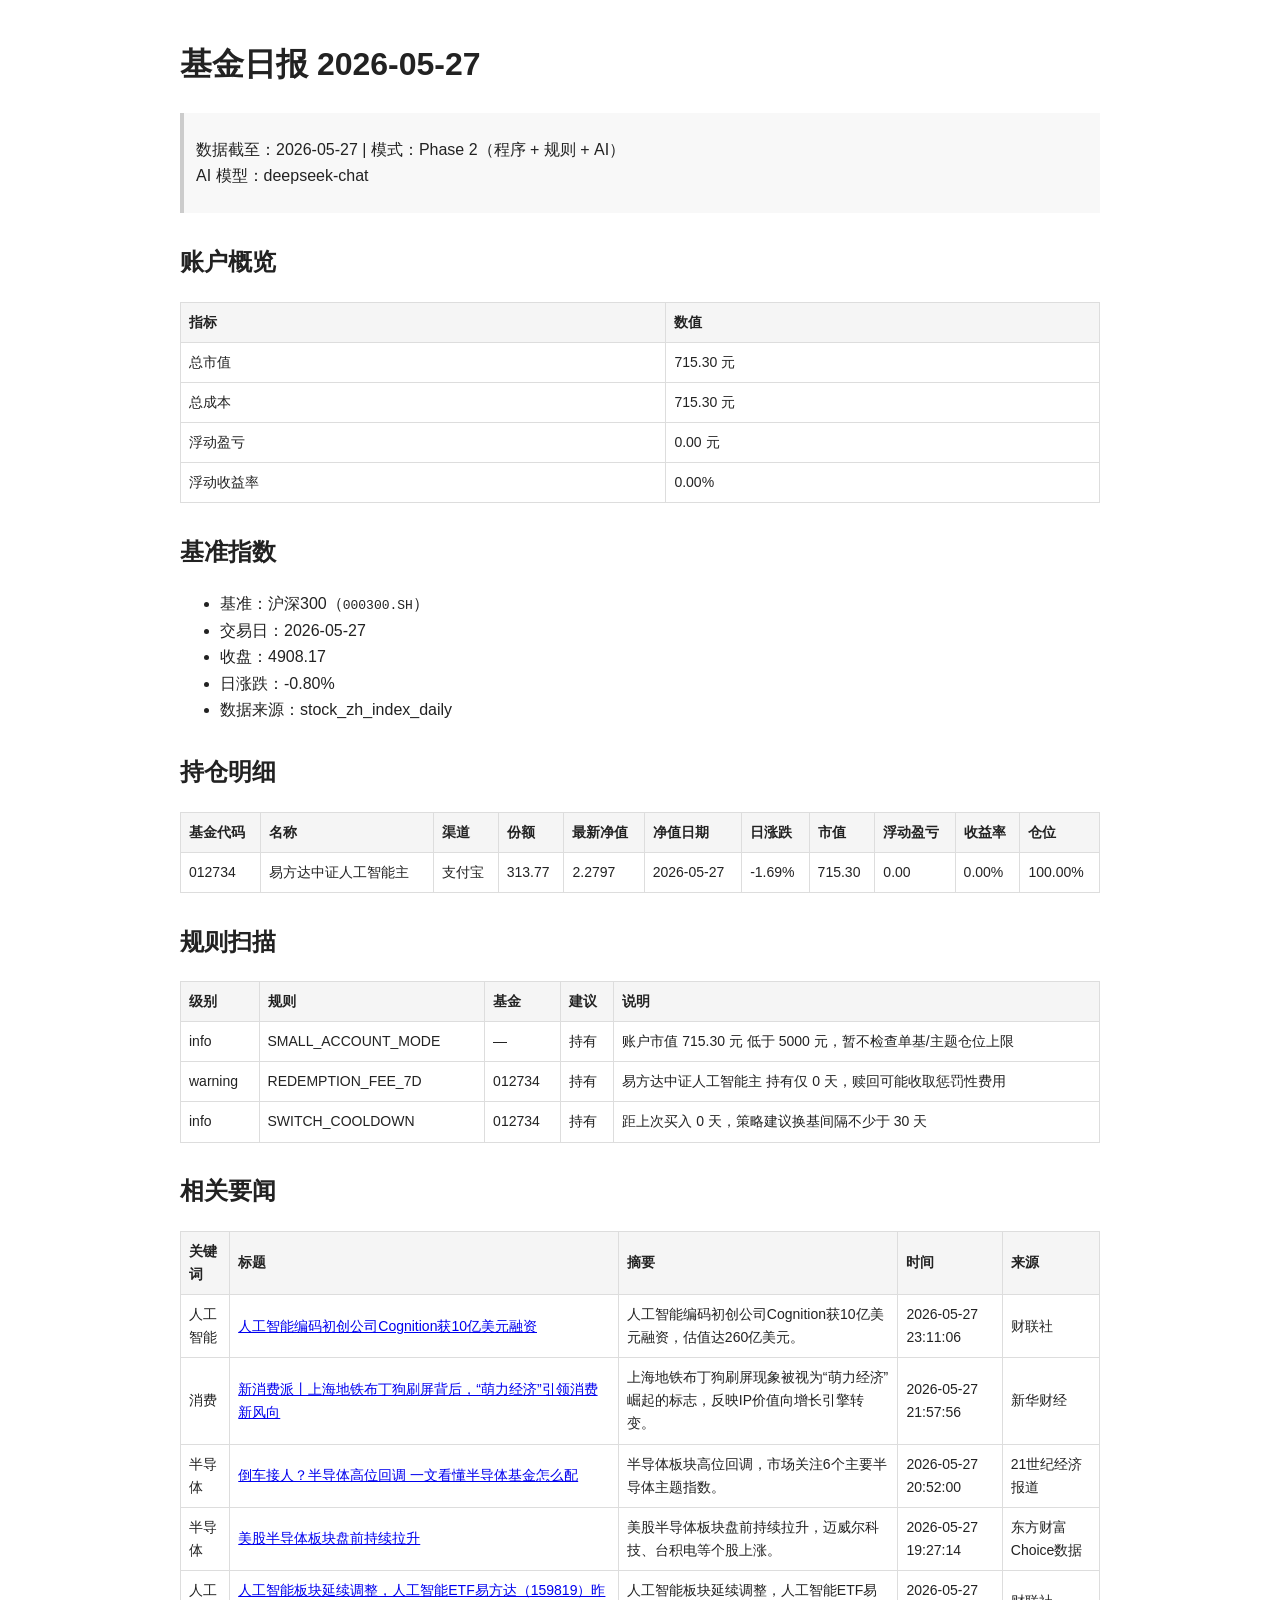
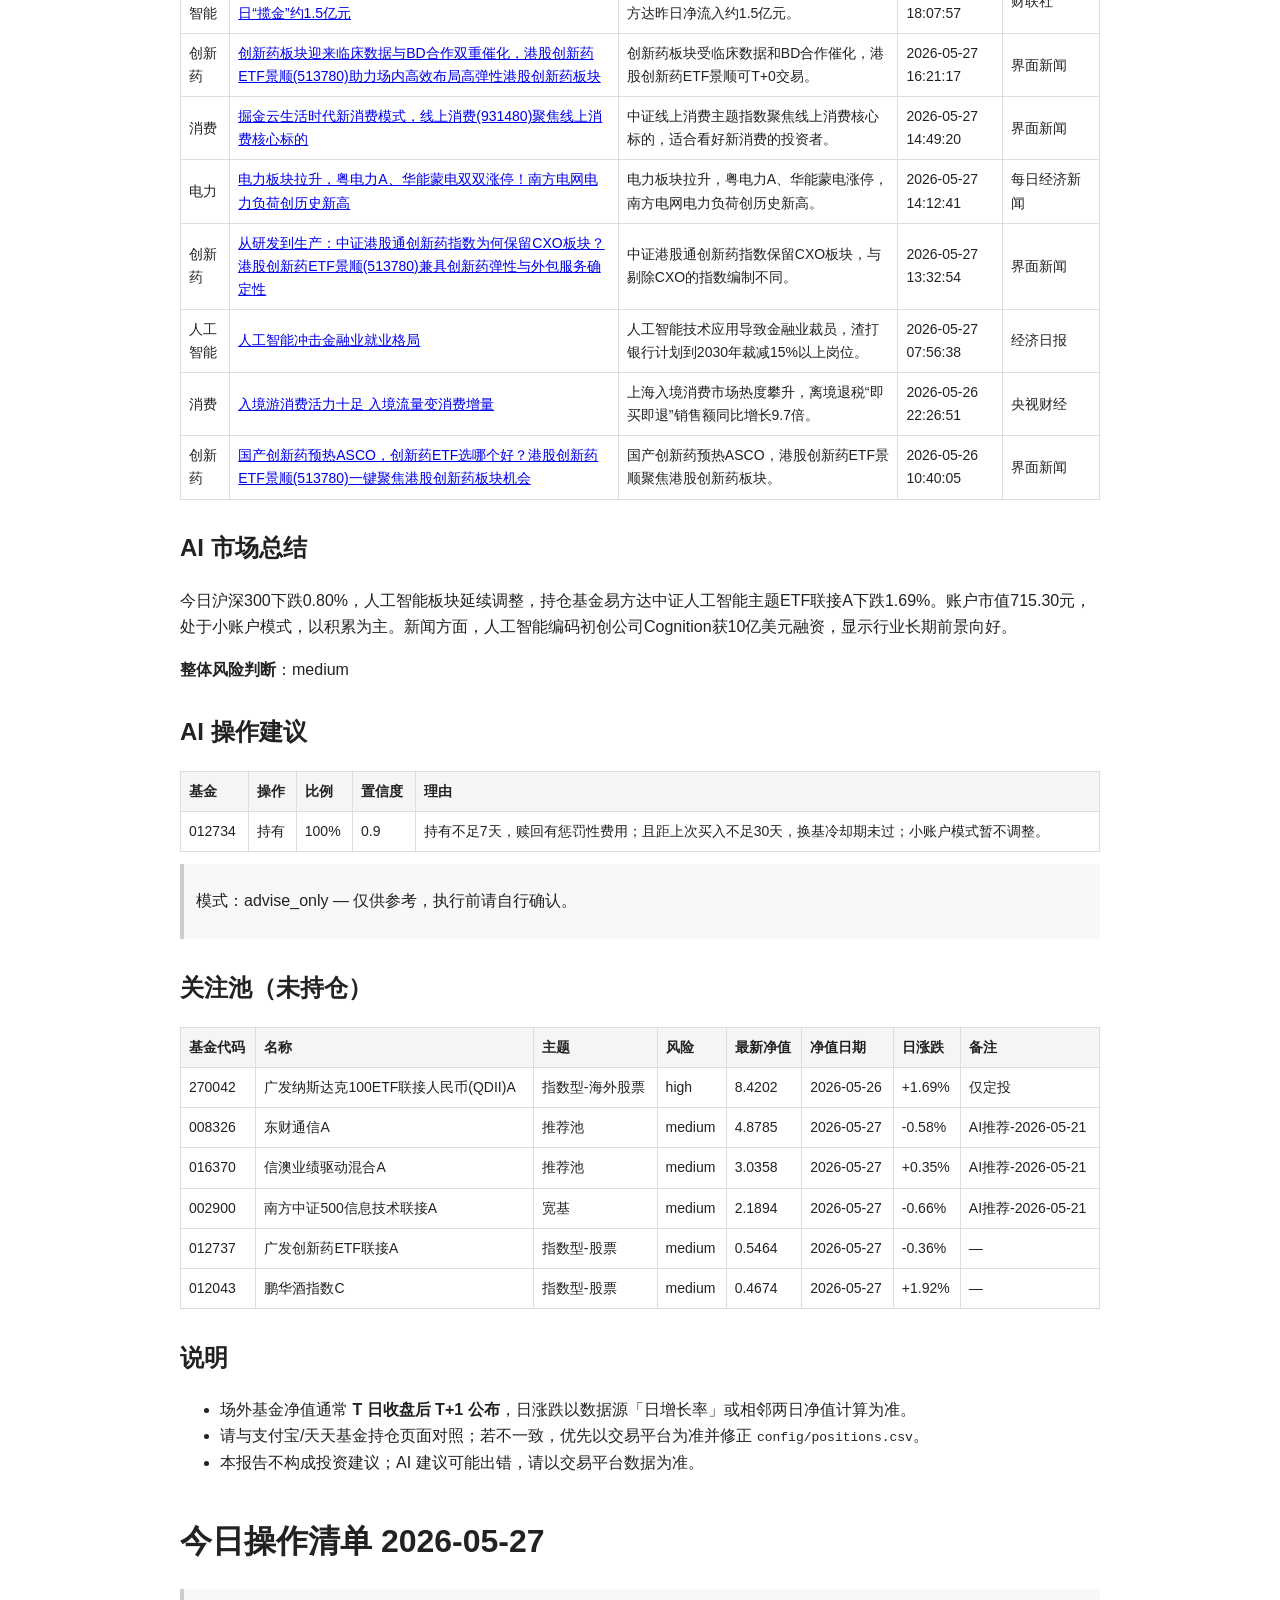
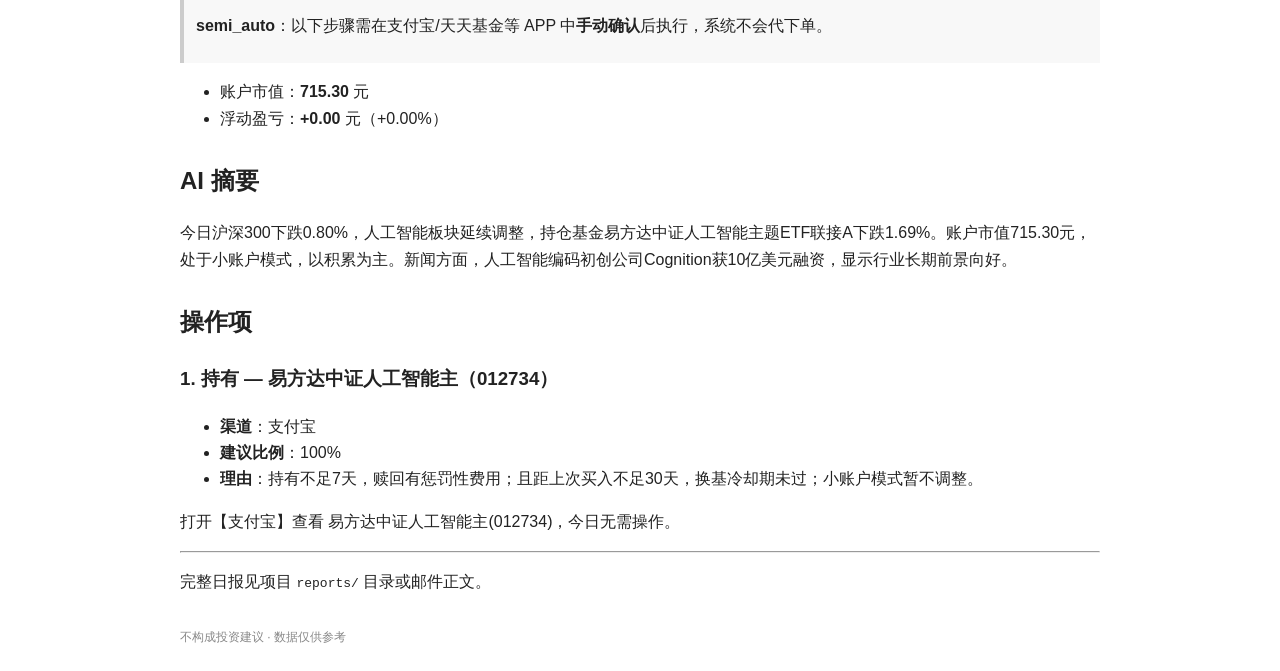
<file: docs/reports/2026-05-27.html>
<!DOCTYPE html>
<html lang="zh-CN">
<head>
  <meta charset="utf-8">
  <meta name="viewport" content="width=device-width, initial-scale=1">
  <title>基金日报 2026-05-27</title>
  <style>
    body { font-family: "Microsoft YaHei", sans-serif; line-height: 1.65; color: #222;
            max-width: 920px; margin: 24px auto; padding: 0 16px; }
    table { border-collapse: collapse; width: 100%; margin: 12px 0; font-size: 14px; }
    th, td { border: 1px solid #ddd; padding: 8px; text-align: left; }
    th { background: #f5f5f5; }
    blockquote { background: #f8f8f8; border-left: 4px solid #ccc; margin: 12px 0; padding: 8px 12px; }
    h1, h2, h3 { margin-top: 1.2em; }
    pre { background: #f7f7f7; padding: 12px; overflow: auto; }
  </style>
</head>
<body>
<h1>基金日报 2026-05-27</h1>
<blockquote>
<p>数据截至：2026-05-27  |  模式：Phase 2（程序 + 规则 + AI）<br />
AI 模型：deepseek-chat  </p>
</blockquote>
<h2>账户概览</h2>
<table>
<thead>
<tr>
<th>指标</th>
<th>数值</th>
</tr>
</thead>
<tbody>
<tr>
<td>总市值</td>
<td>715.30 元</td>
</tr>
<tr>
<td>总成本</td>
<td>715.30 元</td>
</tr>
<tr>
<td>浮动盈亏</td>
<td>0.00 元</td>
</tr>
<tr>
<td>浮动收益率</td>
<td>0.00%</td>
</tr>
</tbody>
</table>
<h2>基准指数</h2>
<ul>
<li>基准：沪深300（<code>000300.SH</code>）</li>
<li>交易日：2026-05-27</li>
<li>收盘：4908.17</li>
<li>日涨跌：-0.80%</li>
<li>数据来源：stock_zh_index_daily</li>
</ul>
<h2>持仓明细</h2>
<table>
<thead>
<tr>
<th>基金代码</th>
<th>名称</th>
<th>渠道</th>
<th>份额</th>
<th>最新净值</th>
<th>净值日期</th>
<th>日涨跌</th>
<th>市值</th>
<th>浮动盈亏</th>
<th>收益率</th>
<th>仓位</th>
</tr>
</thead>
<tbody>
<tr>
<td>012734</td>
<td>易方达中证人工智能主</td>
<td>支付宝</td>
<td>313.77</td>
<td>2.2797</td>
<td>2026-05-27</td>
<td>-1.69%</td>
<td>715.30</td>
<td>0.00</td>
<td>0.00%</td>
<td>100.00%</td>
</tr>
</tbody>
</table>
<h2>规则扫描</h2>
<table>
<thead>
<tr>
<th>级别</th>
<th>规则</th>
<th>基金</th>
<th>建议</th>
<th>说明</th>
</tr>
</thead>
<tbody>
<tr>
<td>info</td>
<td>SMALL_ACCOUNT_MODE</td>
<td>—</td>
<td>持有</td>
<td>账户市值 715.30 元 低于 5000 元，暂不检查单基/主题仓位上限</td>
</tr>
<tr>
<td>warning</td>
<td>REDEMPTION_FEE_7D</td>
<td>012734</td>
<td>持有</td>
<td>易方达中证人工智能主 持有仅 0 天，赎回可能收取惩罚性费用</td>
</tr>
<tr>
<td>info</td>
<td>SWITCH_COOLDOWN</td>
<td>012734</td>
<td>持有</td>
<td>距上次买入 0 天，策略建议换基间隔不少于 30 天</td>
</tr>
</tbody>
</table>
<h2>相关要闻</h2>
<table>
<thead>
<tr>
<th>关键词</th>
<th>标题</th>
<th>摘要</th>
<th>时间</th>
<th>来源</th>
</tr>
</thead>
<tbody>
<tr>
<td>人工智能</td>
<td><a href="http://finance.eastmoney.com/a/202605273751658940.html">人工智能编码初创公司Cognition获10亿美元融资</a></td>
<td>人工智能编码初创公司Cognition获10亿美元融资，估值达260亿美元。</td>
<td>2026-05-27 23:11:06</td>
<td>财联社</td>
</tr>
<tr>
<td>消费</td>
<td><a href="http://finance.eastmoney.com/a/202605273751606855.html">新消费派丨上海地铁布丁狗刷屏背后，“萌力经济”引领消费新风向</a></td>
<td>上海地铁布丁狗刷屏现象被视为“萌力经济”崛起的标志，反映IP价值向增长引擎转变。</td>
<td>2026-05-27 21:57:56</td>
<td>新华财经</td>
</tr>
<tr>
<td>半导体</td>
<td><a href="http://finance.eastmoney.com/a/202605273751644016.html">倒车接人？半导体高位回调 一文看懂半导体基金怎么配</a></td>
<td>半导体板块高位回调，市场关注6个主要半导体主题指数。</td>
<td>2026-05-27 20:52:00</td>
<td>21世纪经济报道</td>
</tr>
<tr>
<td>半导体</td>
<td><a href="http://finance.eastmoney.com/a/202605273751450065.html">美股半导体板块盘前持续拉升</a></td>
<td>美股半导体板块盘前持续拉升，迈威尔科技、台积电等个股上涨。</td>
<td>2026-05-27 19:27:14</td>
<td>东方财富Choice数据</td>
</tr>
<tr>
<td>人工智能</td>
<td><a href="http://finance.eastmoney.com/a/202605273751424934.html">人工智能板块延续调整，人工智能ETF易方达（159819）昨日“揽金”约1.5亿元</a></td>
<td>人工智能板块延续调整，人工智能ETF易方达昨日净流入约1.5亿元。</td>
<td>2026-05-27 18:07:57</td>
<td>财联社</td>
</tr>
<tr>
<td>创新药</td>
<td><a href="http://finance.eastmoney.com/a/202605273751320172.html">创新药板块迎来临床数据与BD合作双重催化，港股创新药ETF景顺(513780)助力场内高效布局高弹性港股创新药板块</a></td>
<td>创新药板块受临床数据和BD合作催化，港股创新药ETF景顺可T+0交易。</td>
<td>2026-05-27 16:21:17</td>
<td>界面新闻</td>
</tr>
<tr>
<td>消费</td>
<td><a href="http://finance.eastmoney.com/a/202605273751247295.html">掘金云生活时代新消费模式，线上消费(931480)聚焦线上消费核心标的</a></td>
<td>中证线上消费主题指数聚焦线上消费核心标的，适合看好新消费的投资者。</td>
<td>2026-05-27 14:49:20</td>
<td>界面新闻</td>
</tr>
<tr>
<td>电力</td>
<td><a href="http://finance.eastmoney.com/a/202605273751213112.html">电力板块拉升，粤电力A、华能蒙电双双涨停！南方电网电力负荷创历史新高</a></td>
<td>电力板块拉升，粤电力A、华能蒙电涨停，南方电网电力负荷创历史新高。</td>
<td>2026-05-27 14:12:41</td>
<td>每日经济新闻</td>
</tr>
<tr>
<td>创新药</td>
<td><a href="http://finance.eastmoney.com/a/202605273751117912.html">从研发到生产：中证港股通创新药指数为何保留CXO板块？港股创新药ETF景顺(513780)兼具创新药弹性与外包服务确定性</a></td>
<td>中证港股通创新药指数保留CXO板块，与剔除CXO的指数编制不同。</td>
<td>2026-05-27 13:32:54</td>
<td>界面新闻</td>
</tr>
<tr>
<td>人工智能</td>
<td><a href="http://finance.eastmoney.com/a/202605273750109481.html">人工智能冲击金融业就业格局</a></td>
<td>人工智能技术应用导致金融业裁员，渣打银行计划到2030年裁减15%以上岗位。</td>
<td>2026-05-27 07:56:38</td>
<td>经济日报</td>
</tr>
<tr>
<td>消费</td>
<td><a href="http://finance.eastmoney.com/a/202605263750028621.html">入境游消费活力十足 入境流量变消费增量</a></td>
<td>上海入境消费市场热度攀升，离境退税“即买即退”销售额同比增长9.7倍。</td>
<td>2026-05-26 22:26:51</td>
<td>央视财经</td>
</tr>
<tr>
<td>创新药</td>
<td><a href="http://finance.eastmoney.com/a/202605263749576894.html">国产创新药预热ASCO，创新药ETF选哪个好？港股创新药ETF景顺(513780)一键聚焦港股创新药板块机会</a></td>
<td>国产创新药预热ASCO，港股创新药ETF景顺聚焦港股创新药板块。</td>
<td>2026-05-26 10:40:05</td>
<td>界面新闻</td>
</tr>
</tbody>
</table>
<h2>AI 市场总结</h2>
<p>今日沪深300下跌0.80%，人工智能板块延续调整，持仓基金易方达中证人工智能主题ETF联接A下跌1.69%。账户市值715.30元，处于小账户模式，以积累为主。新闻方面，人工智能编码初创公司Cognition获10亿美元融资，显示行业长期前景向好。</p>
<p><strong>整体风险判断</strong>：medium</p>
<h2>AI 操作建议</h2>
<table>
<thead>
<tr>
<th>基金</th>
<th>操作</th>
<th>比例</th>
<th>置信度</th>
<th>理由</th>
</tr>
</thead>
<tbody>
<tr>
<td>012734</td>
<td>持有</td>
<td>100%</td>
<td>0.9</td>
<td>持有不足7天，赎回有惩罚性费用；且距上次买入不足30天，换基冷却期未过；小账户模式暂不调整。</td>
</tr>
</tbody>
</table>
<blockquote>
<p>模式：advise_only — 仅供参考，执行前请自行确认。</p>
</blockquote>
<h2>关注池（未持仓）</h2>
<table>
<thead>
<tr>
<th>基金代码</th>
<th>名称</th>
<th>主题</th>
<th>风险</th>
<th>最新净值</th>
<th>净值日期</th>
<th>日涨跌</th>
<th>备注</th>
</tr>
</thead>
<tbody>
<tr>
<td>270042</td>
<td>广发纳斯达克100ETF联接人民币(QDII)A</td>
<td>指数型-海外股票</td>
<td>high</td>
<td>8.4202</td>
<td>2026-05-26</td>
<td>+1.69%</td>
<td>仅定投</td>
</tr>
<tr>
<td>008326</td>
<td>东财通信A</td>
<td>推荐池</td>
<td>medium</td>
<td>4.8785</td>
<td>2026-05-27</td>
<td>-0.58%</td>
<td>AI推荐-2026-05-21</td>
</tr>
<tr>
<td>016370</td>
<td>信澳业绩驱动混合A</td>
<td>推荐池</td>
<td>medium</td>
<td>3.0358</td>
<td>2026-05-27</td>
<td>+0.35%</td>
<td>AI推荐-2026-05-21</td>
</tr>
<tr>
<td>002900</td>
<td>南方中证500信息技术联接A</td>
<td>宽基</td>
<td>medium</td>
<td>2.1894</td>
<td>2026-05-27</td>
<td>-0.66%</td>
<td>AI推荐-2026-05-21</td>
</tr>
<tr>
<td>012737</td>
<td>广发创新药ETF联接A</td>
<td>指数型-股票</td>
<td>medium</td>
<td>0.5464</td>
<td>2026-05-27</td>
<td>-0.36%</td>
<td>—</td>
</tr>
<tr>
<td>012043</td>
<td>鹏华酒指数C</td>
<td>指数型-股票</td>
<td>medium</td>
<td>0.4674</td>
<td>2026-05-27</td>
<td>+1.92%</td>
<td>—</td>
</tr>
</tbody>
</table>
<h2>说明</h2>
<ul>
<li>场外基金净值通常 <strong>T 日收盘后 T+1 公布</strong>，日涨跌以数据源「日增长率」或相邻两日净值计算为准。</li>
<li>请与支付宝/天天基金持仓页面对照；若不一致，优先以交易平台为准并修正 <code>config/positions.csv</code>。</li>
<li>本报告不构成投资建议；AI 建议可能出错，请以交易平台数据为准。</li>
</ul>
<h1>今日操作清单 2026-05-27</h1>
<blockquote>
<p><strong>semi_auto</strong>：以下步骤需在支付宝/天天基金等 APP 中<strong>手动确认</strong>后执行，系统不会代下单。</p>
</blockquote>
<ul>
<li>账户市值：<strong>715.30</strong> 元</li>
<li>浮动盈亏：<strong>+0.00</strong> 元（+0.00%）</li>
</ul>
<h2>AI 摘要</h2>
<p>今日沪深300下跌0.80%，人工智能板块延续调整，持仓基金易方达中证人工智能主题ETF联接A下跌1.69%。账户市值715.30元，处于小账户模式，以积累为主。新闻方面，人工智能编码初创公司Cognition获10亿美元融资，显示行业长期前景向好。</p>
<h2>操作项</h2>
<h3>1. 持有 — 易方达中证人工智能主（012734）</h3>
<ul>
<li><strong>渠道</strong>：支付宝</li>
<li><strong>建议比例</strong>：100%</li>
<li><strong>理由</strong>：持有不足7天，赎回有惩罚性费用；且距上次买入不足30天，换基冷却期未过；小账户模式暂不调整。</li>
</ul>
<p>打开【支付宝】查看 易方达中证人工智能主(012734)，今日无需操作。</p>
<hr />
<p>完整日报见项目 <code>reports/</code> 目录或邮件正文。</p>
<p style="color:#888;font-size:12px;margin-top:32px">不构成投资建议 · 数据仅供参考</p>
</body>
</html>
</file>
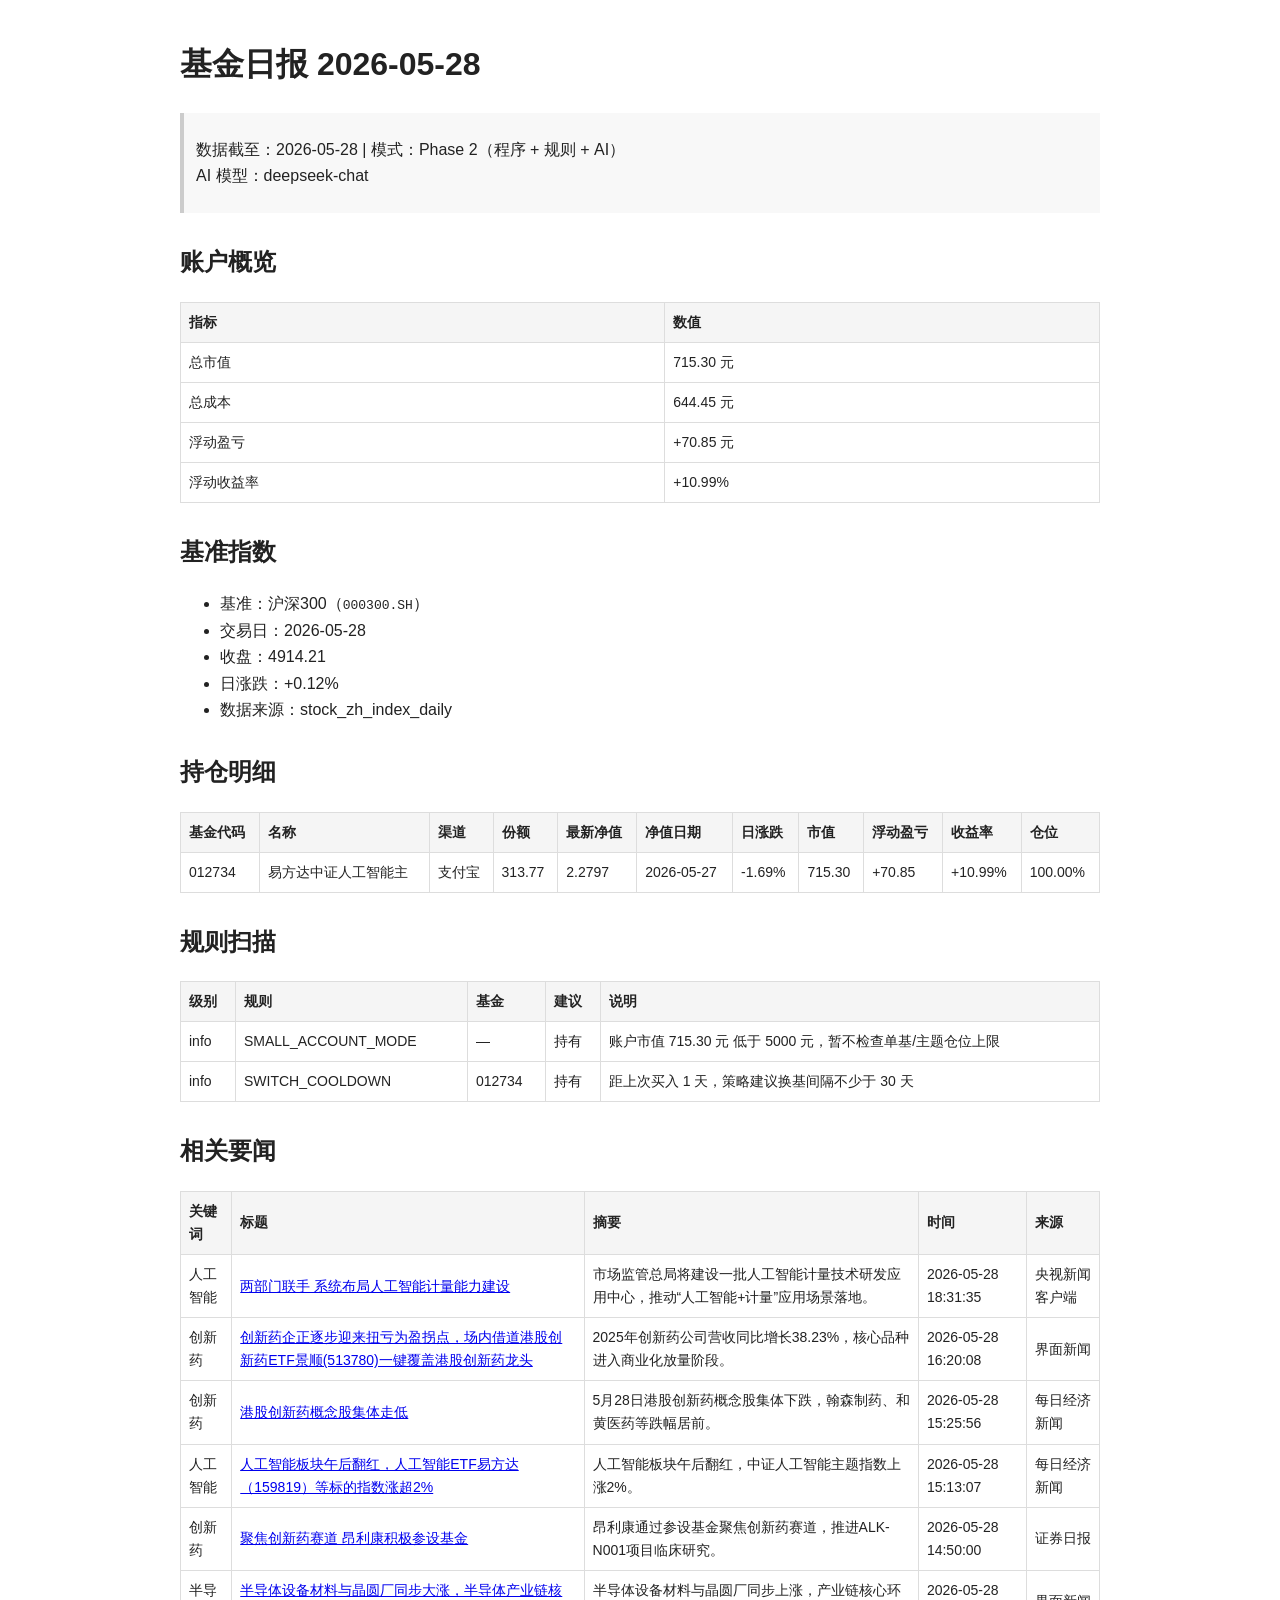
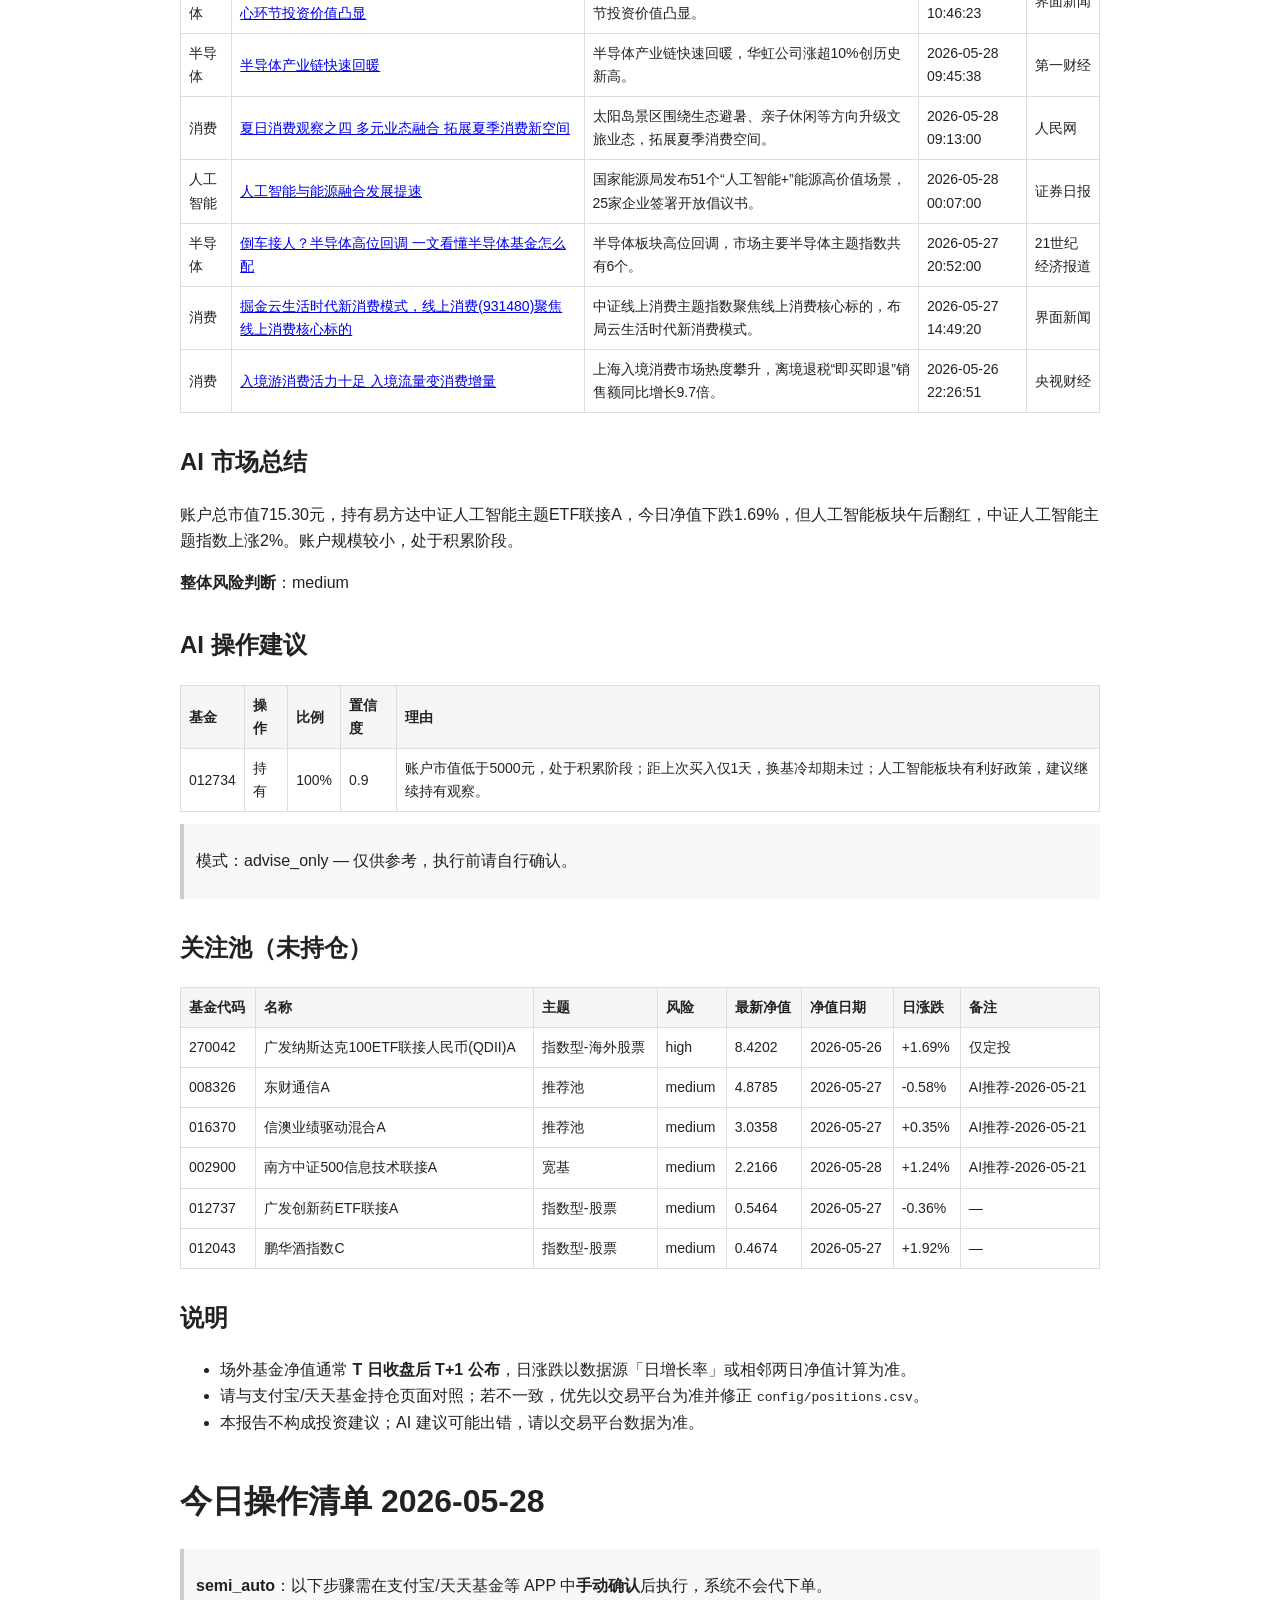
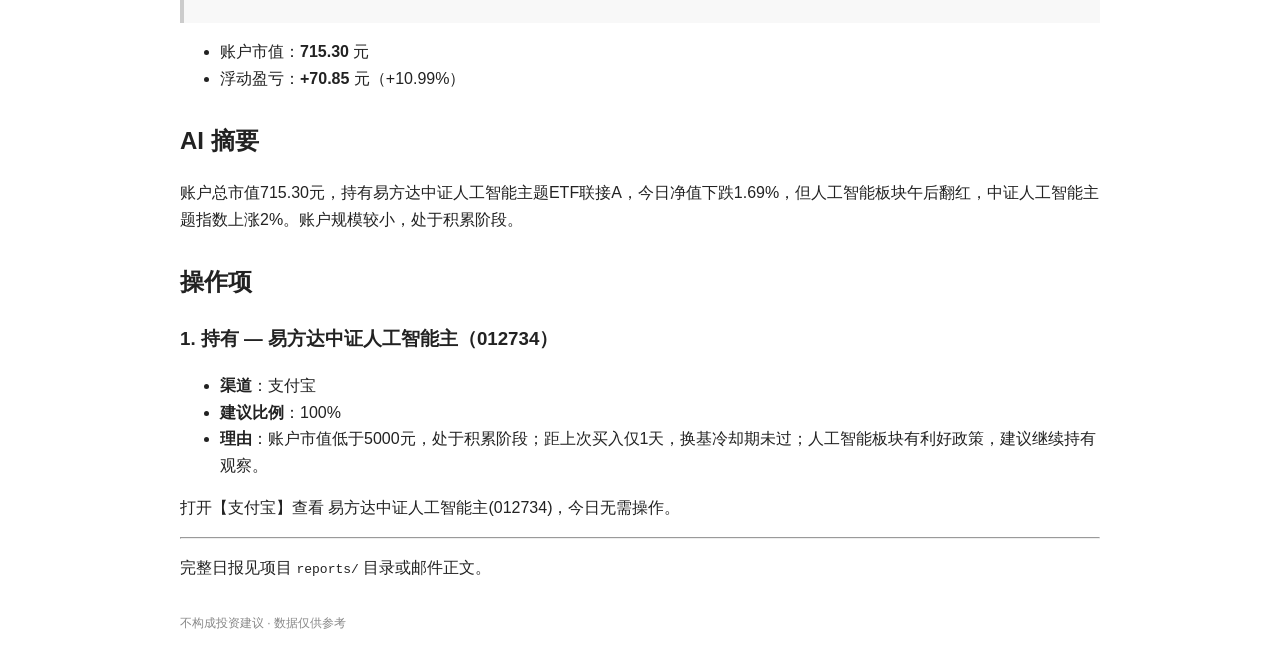
<file: docs/reports/2026-05-28.html>
<!DOCTYPE html>
<html lang="zh-CN">
<head>
  <meta charset="utf-8">
  <meta name="viewport" content="width=device-width, initial-scale=1">
  <title>基金日报 2026-05-28</title>
  <style>
    body { font-family: "Microsoft YaHei", sans-serif; line-height: 1.65; color: #222;
            max-width: 920px; margin: 24px auto; padding: 0 16px; }
    table { border-collapse: collapse; width: 100%; margin: 12px 0; font-size: 14px; }
    th, td { border: 1px solid #ddd; padding: 8px; text-align: left; }
    th { background: #f5f5f5; }
    blockquote { background: #f8f8f8; border-left: 4px solid #ccc; margin: 12px 0; padding: 8px 12px; }
    h1, h2, h3 { margin-top: 1.2em; }
    pre { background: #f7f7f7; padding: 12px; overflow: auto; }
  </style>
</head>
<body>
<h1>基金日报 2026-05-28</h1>
<blockquote>
<p>数据截至：2026-05-28  |  模式：Phase 2（程序 + 规则 + AI）<br />
AI 模型：deepseek-chat  </p>
</blockquote>
<h2>账户概览</h2>
<table>
<thead>
<tr>
<th>指标</th>
<th>数值</th>
</tr>
</thead>
<tbody>
<tr>
<td>总市值</td>
<td>715.30 元</td>
</tr>
<tr>
<td>总成本</td>
<td>644.45 元</td>
</tr>
<tr>
<td>浮动盈亏</td>
<td>+70.85 元</td>
</tr>
<tr>
<td>浮动收益率</td>
<td>+10.99%</td>
</tr>
</tbody>
</table>
<h2>基准指数</h2>
<ul>
<li>基准：沪深300（<code>000300.SH</code>）</li>
<li>交易日：2026-05-28</li>
<li>收盘：4914.21</li>
<li>日涨跌：+0.12%</li>
<li>数据来源：stock_zh_index_daily</li>
</ul>
<h2>持仓明细</h2>
<table>
<thead>
<tr>
<th>基金代码</th>
<th>名称</th>
<th>渠道</th>
<th>份额</th>
<th>最新净值</th>
<th>净值日期</th>
<th>日涨跌</th>
<th>市值</th>
<th>浮动盈亏</th>
<th>收益率</th>
<th>仓位</th>
</tr>
</thead>
<tbody>
<tr>
<td>012734</td>
<td>易方达中证人工智能主</td>
<td>支付宝</td>
<td>313.77</td>
<td>2.2797</td>
<td>2026-05-27</td>
<td>-1.69%</td>
<td>715.30</td>
<td>+70.85</td>
<td>+10.99%</td>
<td>100.00%</td>
</tr>
</tbody>
</table>
<h2>规则扫描</h2>
<table>
<thead>
<tr>
<th>级别</th>
<th>规则</th>
<th>基金</th>
<th>建议</th>
<th>说明</th>
</tr>
</thead>
<tbody>
<tr>
<td>info</td>
<td>SMALL_ACCOUNT_MODE</td>
<td>—</td>
<td>持有</td>
<td>账户市值 715.30 元 低于 5000 元，暂不检查单基/主题仓位上限</td>
</tr>
<tr>
<td>info</td>
<td>SWITCH_COOLDOWN</td>
<td>012734</td>
<td>持有</td>
<td>距上次买入 1 天，策略建议换基间隔不少于 30 天</td>
</tr>
</tbody>
</table>
<h2>相关要闻</h2>
<table>
<thead>
<tr>
<th>关键词</th>
<th>标题</th>
<th>摘要</th>
<th>时间</th>
<th>来源</th>
</tr>
</thead>
<tbody>
<tr>
<td>人工智能</td>
<td><a href="http://finance.eastmoney.com/a/202605283752906061.html">两部门联手 系统布局人工智能计量能力建设</a></td>
<td>市场监管总局将建设一批人工智能计量技术研发应用中心，推动“人工智能+计量”应用场景落地。</td>
<td>2026-05-28 18:31:35</td>
<td>央视新闻客户端</td>
</tr>
<tr>
<td>创新药</td>
<td><a href="http://finance.eastmoney.com/a/202605283752785449.html">创新药企正逐步迎来扭亏为盈拐点，场内借道港股创新药ETF景顺(513780)一键覆盖港股创新药龙头</a></td>
<td>2025年创新药公司营收同比增长38.23%，核心品种进入商业化放量阶段。</td>
<td>2026-05-28 16:20:08</td>
<td>界面新闻</td>
</tr>
<tr>
<td>创新药</td>
<td><a href="http://finance.eastmoney.com/a/202605283752734154.html">港股创新药概念股集体走低</a></td>
<td>5月28日港股创新药概念股集体下跌，翰森制药、和黄医药等跌幅居前。</td>
<td>2026-05-28 15:25:56</td>
<td>每日经济新闻</td>
</tr>
<tr>
<td>人工智能</td>
<td><a href="http://finance.eastmoney.com/a/202605283752732356.html">人工智能板块午后翻红，人工智能ETF易方达（159819）等标的指数涨超2%</a></td>
<td>人工智能板块午后翻红，中证人工智能主题指数上涨2%。</td>
<td>2026-05-28 15:13:07</td>
<td>每日经济新闻</td>
</tr>
<tr>
<td>创新药</td>
<td><a href="http://finance.eastmoney.com/a/202605283752716414.html">聚焦创新药赛道 昂利康积极参设基金</a></td>
<td>昂利康通过参设基金聚焦创新药赛道，推进ALK-N001项目临床研究。</td>
<td>2026-05-28 14:50:00</td>
<td>证券日报</td>
</tr>
<tr>
<td>半导体</td>
<td><a href="http://finance.eastmoney.com/a/202605283752484135.html">半导体设备材料与晶圆厂同步大涨，半导体产业链核心环节投资价值凸显</a></td>
<td>半导体设备材料与晶圆厂同步上涨，产业链核心环节投资价值凸显。</td>
<td>2026-05-28 10:46:23</td>
<td>界面新闻</td>
</tr>
<tr>
<td>半导体</td>
<td><a href="http://finance.eastmoney.com/a/202605283752342541.html">半导体产业链快速回暖</a></td>
<td>半导体产业链快速回暖，华虹公司涨超10%创历史新高。</td>
<td>2026-05-28 09:45:38</td>
<td>第一财经</td>
</tr>
<tr>
<td>消费</td>
<td><a href="http://finance.eastmoney.com/a/202605283752675394.html">夏日消费观察之四 多元业态融合 拓展夏季消费新空间</a></td>
<td>太阳岛景区围绕生态避暑、亲子休闲等方向升级文旅业态，拓展夏季消费空间。</td>
<td>2026-05-28 09:13:00</td>
<td>人民网</td>
</tr>
<tr>
<td>人工智能</td>
<td><a href="http://finance.eastmoney.com/a/202605283751692517.html">人工智能与能源融合发展提速</a></td>
<td>国家能源局发布51个“人工智能+”能源高价值场景，25家企业签署开放倡议书。</td>
<td>2026-05-28 00:07:00</td>
<td>证券日报</td>
</tr>
<tr>
<td>半导体</td>
<td><a href="http://finance.eastmoney.com/a/202605273751644016.html">倒车接人？半导体高位回调 一文看懂半导体基金怎么配</a></td>
<td>半导体板块高位回调，市场主要半导体主题指数共有6个。</td>
<td>2026-05-27 20:52:00</td>
<td>21世纪经济报道</td>
</tr>
<tr>
<td>消费</td>
<td><a href="http://finance.eastmoney.com/a/202605273751247295.html">掘金云生活时代新消费模式，线上消费(931480)聚焦线上消费核心标的</a></td>
<td>中证线上消费主题指数聚焦线上消费核心标的，布局云生活时代新消费模式。</td>
<td>2026-05-27 14:49:20</td>
<td>界面新闻</td>
</tr>
<tr>
<td>消费</td>
<td><a href="http://finance.eastmoney.com/a/202605263750028621.html">入境游消费活力十足 入境流量变消费增量</a></td>
<td>上海入境消费市场热度攀升，离境退税“即买即退”销售额同比增长9.7倍。</td>
<td>2026-05-26 22:26:51</td>
<td>央视财经</td>
</tr>
</tbody>
</table>
<h2>AI 市场总结</h2>
<p>账户总市值715.30元，持有易方达中证人工智能主题ETF联接A，今日净值下跌1.69%，但人工智能板块午后翻红，中证人工智能主题指数上涨2%。账户规模较小，处于积累阶段。</p>
<p><strong>整体风险判断</strong>：medium</p>
<h2>AI 操作建议</h2>
<table>
<thead>
<tr>
<th>基金</th>
<th>操作</th>
<th>比例</th>
<th>置信度</th>
<th>理由</th>
</tr>
</thead>
<tbody>
<tr>
<td>012734</td>
<td>持有</td>
<td>100%</td>
<td>0.9</td>
<td>账户市值低于5000元，处于积累阶段；距上次买入仅1天，换基冷却期未过；人工智能板块有利好政策，建议继续持有观察。</td>
</tr>
</tbody>
</table>
<blockquote>
<p>模式：advise_only — 仅供参考，执行前请自行确认。</p>
</blockquote>
<h2>关注池（未持仓）</h2>
<table>
<thead>
<tr>
<th>基金代码</th>
<th>名称</th>
<th>主题</th>
<th>风险</th>
<th>最新净值</th>
<th>净值日期</th>
<th>日涨跌</th>
<th>备注</th>
</tr>
</thead>
<tbody>
<tr>
<td>270042</td>
<td>广发纳斯达克100ETF联接人民币(QDII)A</td>
<td>指数型-海外股票</td>
<td>high</td>
<td>8.4202</td>
<td>2026-05-26</td>
<td>+1.69%</td>
<td>仅定投</td>
</tr>
<tr>
<td>008326</td>
<td>东财通信A</td>
<td>推荐池</td>
<td>medium</td>
<td>4.8785</td>
<td>2026-05-27</td>
<td>-0.58%</td>
<td>AI推荐-2026-05-21</td>
</tr>
<tr>
<td>016370</td>
<td>信澳业绩驱动混合A</td>
<td>推荐池</td>
<td>medium</td>
<td>3.0358</td>
<td>2026-05-27</td>
<td>+0.35%</td>
<td>AI推荐-2026-05-21</td>
</tr>
<tr>
<td>002900</td>
<td>南方中证500信息技术联接A</td>
<td>宽基</td>
<td>medium</td>
<td>2.2166</td>
<td>2026-05-28</td>
<td>+1.24%</td>
<td>AI推荐-2026-05-21</td>
</tr>
<tr>
<td>012737</td>
<td>广发创新药ETF联接A</td>
<td>指数型-股票</td>
<td>medium</td>
<td>0.5464</td>
<td>2026-05-27</td>
<td>-0.36%</td>
<td>—</td>
</tr>
<tr>
<td>012043</td>
<td>鹏华酒指数C</td>
<td>指数型-股票</td>
<td>medium</td>
<td>0.4674</td>
<td>2026-05-27</td>
<td>+1.92%</td>
<td>—</td>
</tr>
</tbody>
</table>
<h2>说明</h2>
<ul>
<li>场外基金净值通常 <strong>T 日收盘后 T+1 公布</strong>，日涨跌以数据源「日增长率」或相邻两日净值计算为准。</li>
<li>请与支付宝/天天基金持仓页面对照；若不一致，优先以交易平台为准并修正 <code>config/positions.csv</code>。</li>
<li>本报告不构成投资建议；AI 建议可能出错，请以交易平台数据为准。</li>
</ul>
<h1>今日操作清单 2026-05-28</h1>
<blockquote>
<p><strong>semi_auto</strong>：以下步骤需在支付宝/天天基金等 APP 中<strong>手动确认</strong>后执行，系统不会代下单。</p>
</blockquote>
<ul>
<li>账户市值：<strong>715.30</strong> 元</li>
<li>浮动盈亏：<strong>+70.85</strong> 元（+10.99%）</li>
</ul>
<h2>AI 摘要</h2>
<p>账户总市值715.30元，持有易方达中证人工智能主题ETF联接A，今日净值下跌1.69%，但人工智能板块午后翻红，中证人工智能主题指数上涨2%。账户规模较小，处于积累阶段。</p>
<h2>操作项</h2>
<h3>1. 持有 — 易方达中证人工智能主（012734）</h3>
<ul>
<li><strong>渠道</strong>：支付宝</li>
<li><strong>建议比例</strong>：100%</li>
<li><strong>理由</strong>：账户市值低于5000元，处于积累阶段；距上次买入仅1天，换基冷却期未过；人工智能板块有利好政策，建议继续持有观察。</li>
</ul>
<p>打开【支付宝】查看 易方达中证人工智能主(012734)，今日无需操作。</p>
<hr />
<p>完整日报见项目 <code>reports/</code> 目录或邮件正文。</p>
<p style="color:#888;font-size:12px;margin-top:32px">不构成投资建议 · 数据仅供参考</p>
</body>
</html>
</file>
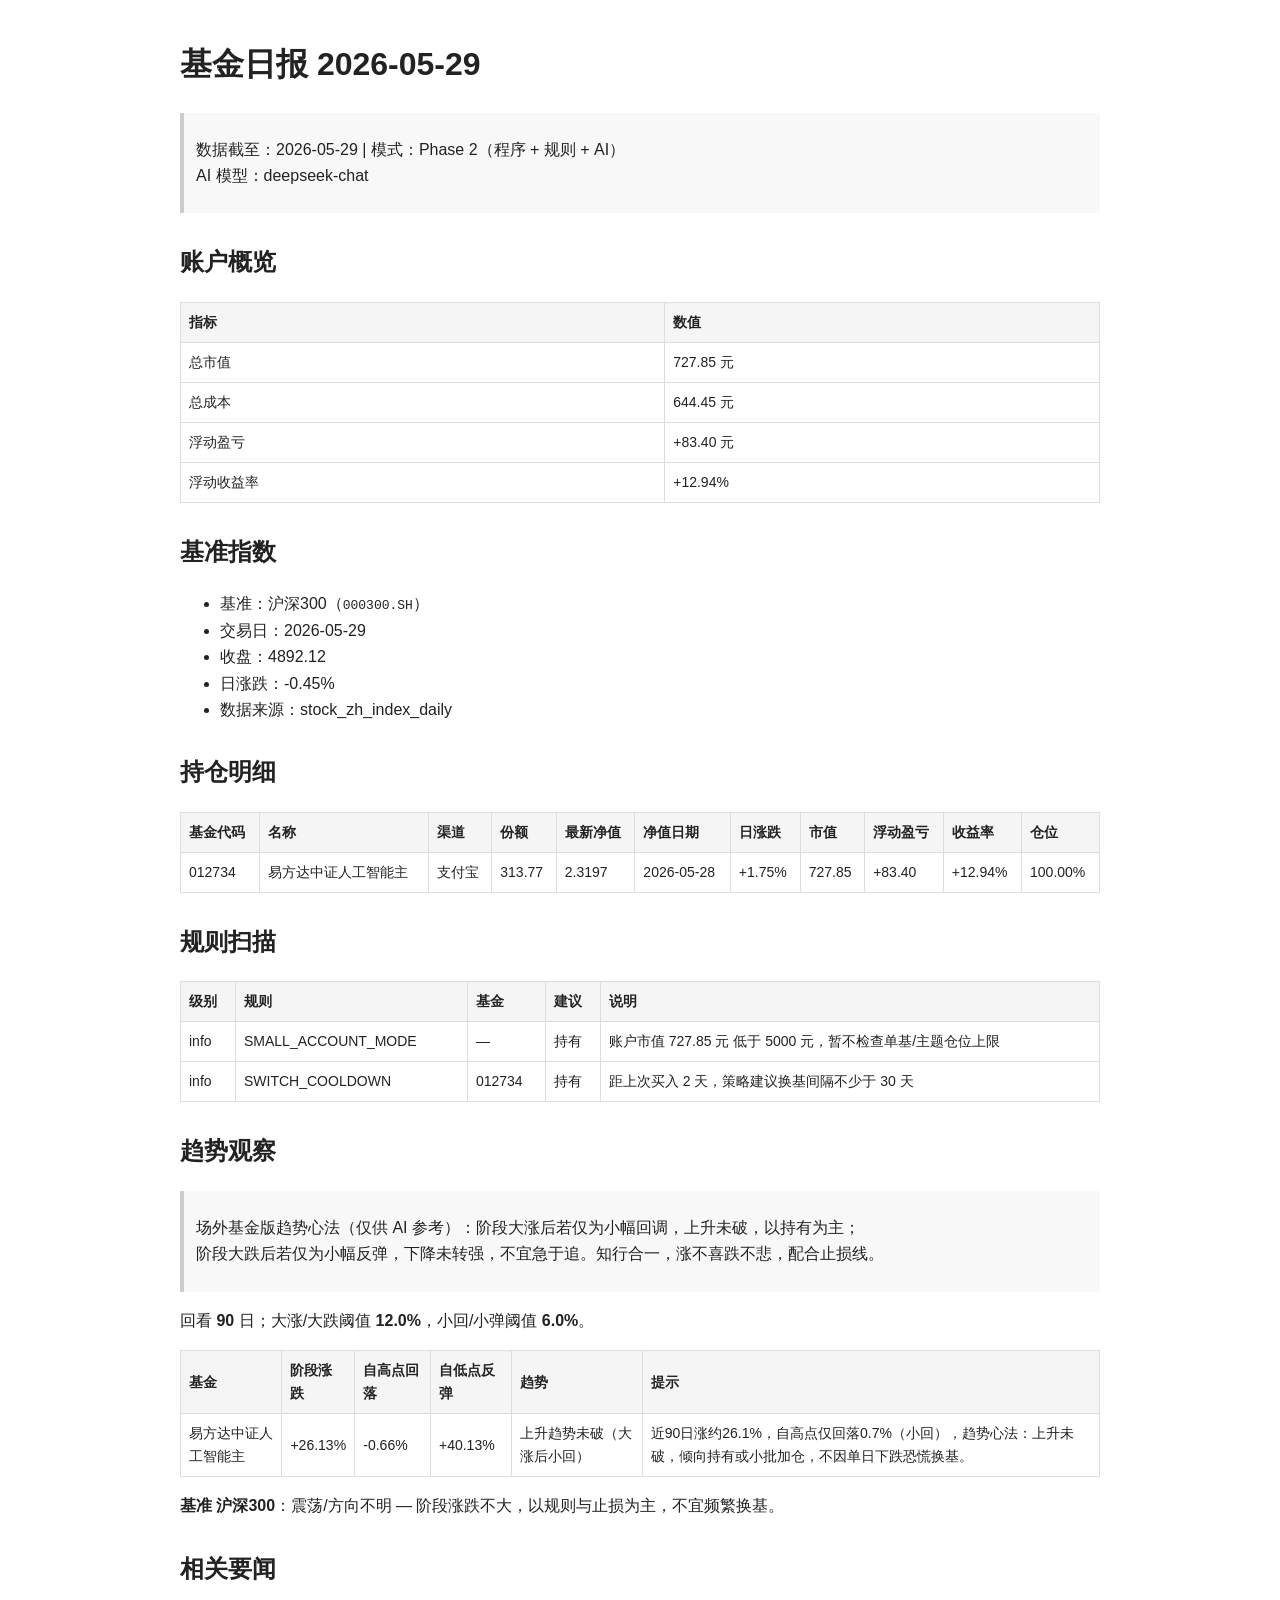
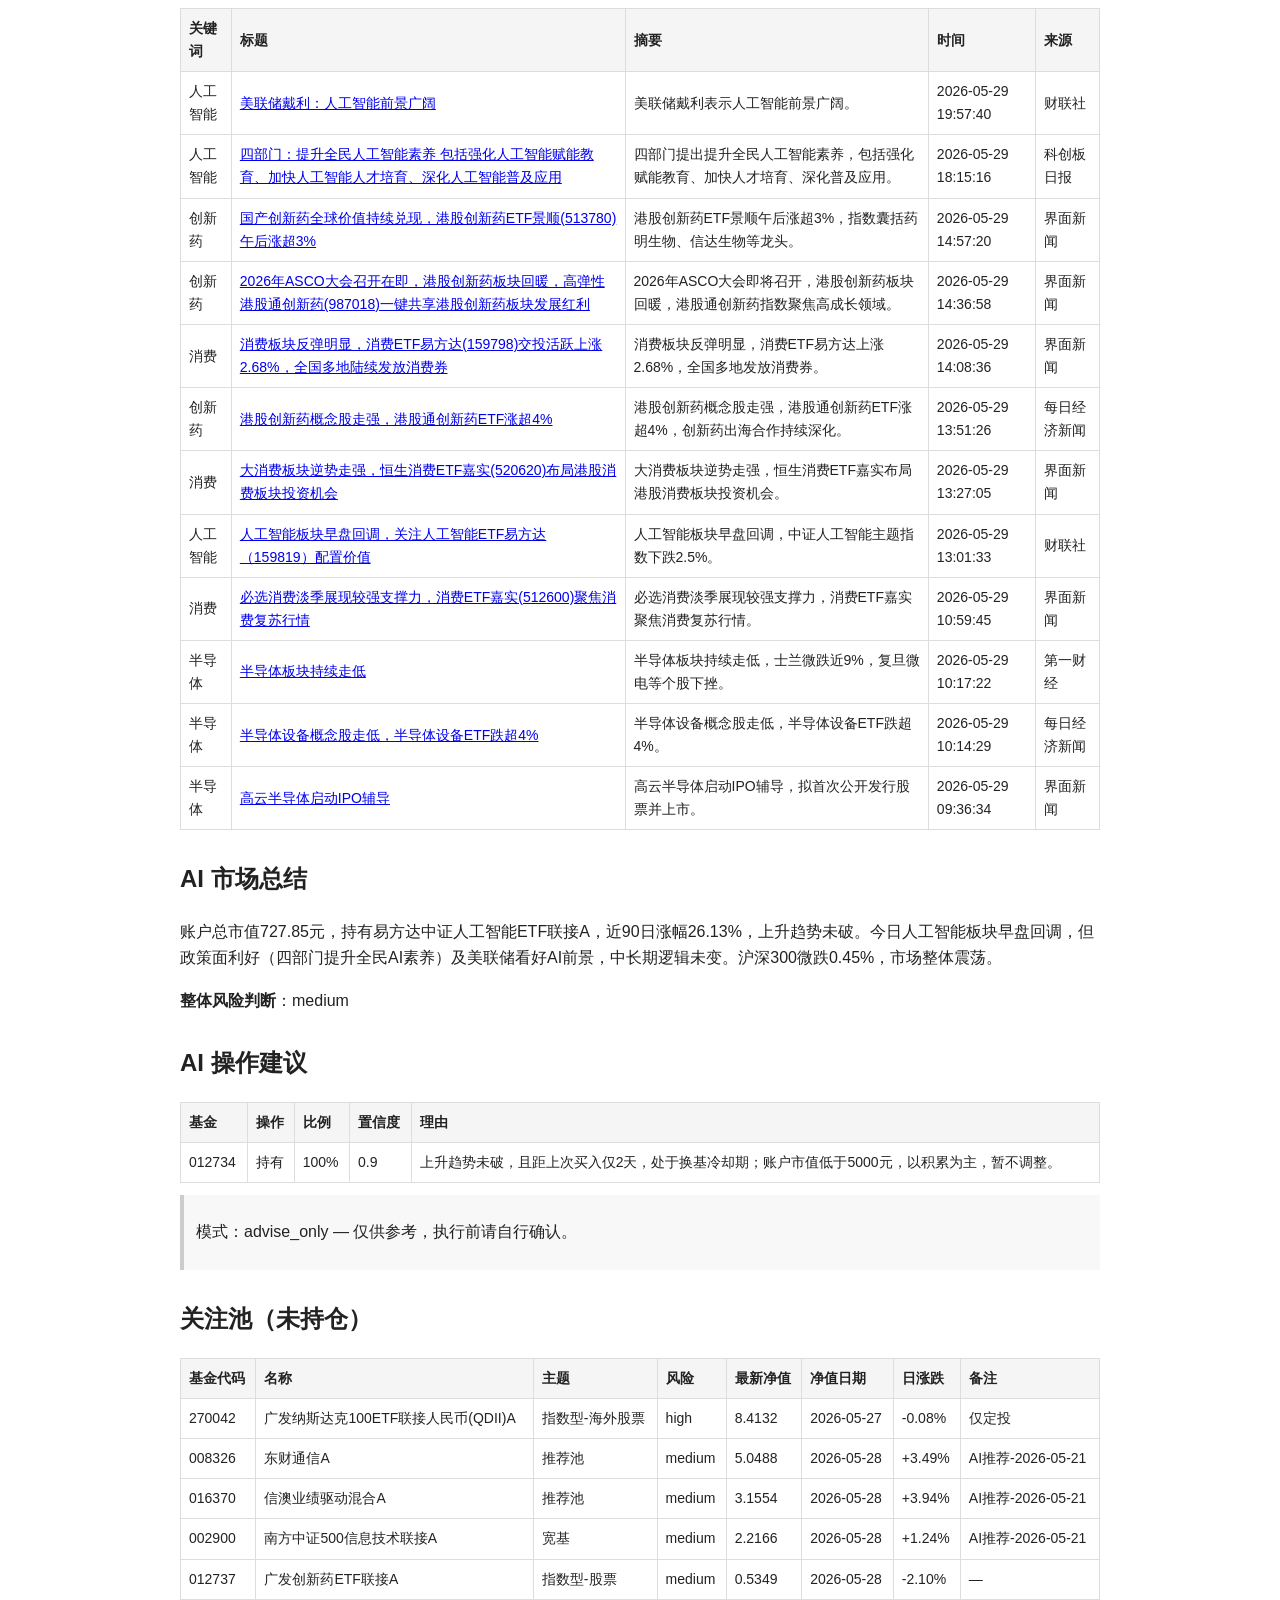
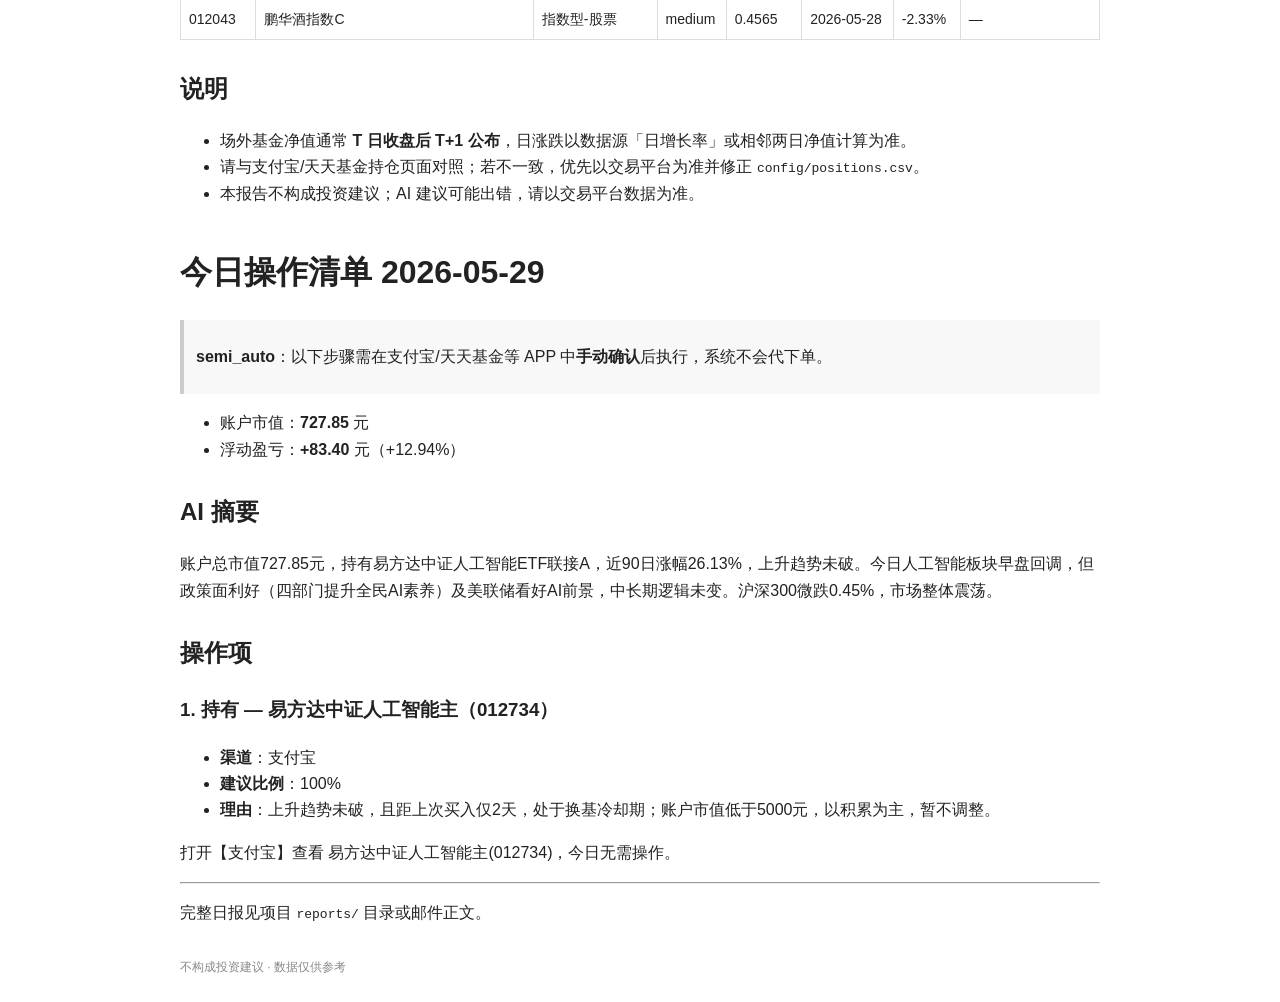
<file: docs/reports/2026-05-29.html>
<!DOCTYPE html>
<html lang="zh-CN">
<head>
  <meta charset="utf-8">
  <meta name="viewport" content="width=device-width, initial-scale=1">
  <title>基金日报 2026-05-29</title>
  <style>
    body { font-family: "Microsoft YaHei", sans-serif; line-height: 1.65; color: #222;
            max-width: 920px; margin: 24px auto; padding: 0 16px; }
    table { border-collapse: collapse; width: 100%; margin: 12px 0; font-size: 14px; }
    th, td { border: 1px solid #ddd; padding: 8px; text-align: left; }
    th { background: #f5f5f5; }
    blockquote { background: #f8f8f8; border-left: 4px solid #ccc; margin: 12px 0; padding: 8px 12px; }
    h1, h2, h3 { margin-top: 1.2em; }
    pre { background: #f7f7f7; padding: 12px; overflow: auto; }
  </style>
</head>
<body>
<h1>基金日报 2026-05-29</h1>
<blockquote>
<p>数据截至：2026-05-29  |  模式：Phase 2（程序 + 规则 + AI）<br />
AI 模型：deepseek-chat  </p>
</blockquote>
<h2>账户概览</h2>
<table>
<thead>
<tr>
<th>指标</th>
<th>数值</th>
</tr>
</thead>
<tbody>
<tr>
<td>总市值</td>
<td>727.85 元</td>
</tr>
<tr>
<td>总成本</td>
<td>644.45 元</td>
</tr>
<tr>
<td>浮动盈亏</td>
<td>+83.40 元</td>
</tr>
<tr>
<td>浮动收益率</td>
<td>+12.94%</td>
</tr>
</tbody>
</table>
<h2>基准指数</h2>
<ul>
<li>基准：沪深300（<code>000300.SH</code>）</li>
<li>交易日：2026-05-29</li>
<li>收盘：4892.12</li>
<li>日涨跌：-0.45%</li>
<li>数据来源：stock_zh_index_daily</li>
</ul>
<h2>持仓明细</h2>
<table>
<thead>
<tr>
<th>基金代码</th>
<th>名称</th>
<th>渠道</th>
<th>份额</th>
<th>最新净值</th>
<th>净值日期</th>
<th>日涨跌</th>
<th>市值</th>
<th>浮动盈亏</th>
<th>收益率</th>
<th>仓位</th>
</tr>
</thead>
<tbody>
<tr>
<td>012734</td>
<td>易方达中证人工智能主</td>
<td>支付宝</td>
<td>313.77</td>
<td>2.3197</td>
<td>2026-05-28</td>
<td>+1.75%</td>
<td>727.85</td>
<td>+83.40</td>
<td>+12.94%</td>
<td>100.00%</td>
</tr>
</tbody>
</table>
<h2>规则扫描</h2>
<table>
<thead>
<tr>
<th>级别</th>
<th>规则</th>
<th>基金</th>
<th>建议</th>
<th>说明</th>
</tr>
</thead>
<tbody>
<tr>
<td>info</td>
<td>SMALL_ACCOUNT_MODE</td>
<td>—</td>
<td>持有</td>
<td>账户市值 727.85 元 低于 5000 元，暂不检查单基/主题仓位上限</td>
</tr>
<tr>
<td>info</td>
<td>SWITCH_COOLDOWN</td>
<td>012734</td>
<td>持有</td>
<td>距上次买入 2 天，策略建议换基间隔不少于 30 天</td>
</tr>
</tbody>
</table>
<h2>趋势观察</h2>
<blockquote>
<p>场外基金版趋势心法（仅供 AI 参考）：阶段大涨后若仅为小幅回调，上升未破，以持有为主；<br />
阶段大跌后若仅为小幅反弹，下降未转强，不宜急于追。知行合一，涨不喜跌不悲，配合止损线。</p>
</blockquote>
<p>回看 <strong>90</strong> 日；大涨/大跌阈值 <strong>12.0%</strong>，小回/小弹阈值 <strong>6.0%</strong>。</p>
<table>
<thead>
<tr>
<th>基金</th>
<th>阶段涨跌</th>
<th>自高点回落</th>
<th>自低点反弹</th>
<th>趋势</th>
<th>提示</th>
</tr>
</thead>
<tbody>
<tr>
<td>易方达中证人工智能主</td>
<td>+26.13%</td>
<td>-0.66%</td>
<td>+40.13%</td>
<td>上升趋势未破（大涨后小回）</td>
<td>近90日涨约26.1%，自高点仅回落0.7%（小回），趋势心法：上升未破，倾向持有或小批加仓，不因单日下跌恐慌换基。</td>
</tr>
</tbody>
</table>
<p><strong>基准 沪深300</strong>：震荡/方向不明 — 阶段涨跌不大，以规则与止损为主，不宜频繁换基。</p>
<h2>相关要闻</h2>
<table>
<thead>
<tr>
<th>关键词</th>
<th>标题</th>
<th>摘要</th>
<th>时间</th>
<th>来源</th>
</tr>
</thead>
<tbody>
<tr>
<td>人工智能</td>
<td><a href="http://finance.eastmoney.com/a/202605293754630283.html">美联储戴利：人工智能前景广阔</a></td>
<td>美联储戴利表示人工智能前景广阔。</td>
<td>2026-05-29 19:57:40</td>
<td>财联社</td>
</tr>
<tr>
<td>人工智能</td>
<td><a href="http://finance.eastmoney.com/a/202605293754585125.html">四部门：提升全民人工智能素养 包括强化人工智能赋能教育、加快人工智能人才培育、深化人工智能普及应用</a></td>
<td>四部门提出提升全民人工智能素养，包括强化赋能教育、加快人才培育、深化普及应用。</td>
<td>2026-05-29 18:15:16</td>
<td>科创板日报</td>
</tr>
<tr>
<td>创新药</td>
<td><a href="http://finance.eastmoney.com/a/202605293754454249.html">国产创新药全球价值持续兑现，港股创新药ETF景顺(513780)午后涨超3%</a></td>
<td>港股创新药ETF景顺午后涨超3%，指数囊括药明生物、信达生物等龙头。</td>
<td>2026-05-29 14:57:20</td>
<td>界面新闻</td>
</tr>
<tr>
<td>创新药</td>
<td><a href="http://finance.eastmoney.com/a/202605293754364921.html">2026年ASCO大会召开在即，港股创新药板块回暖，高弹性港股通创新药(987018)一键共享港股创新药板块发展红利</a></td>
<td>2026年ASCO大会即将召开，港股创新药板块回暖，港股通创新药指数聚焦高成长领域。</td>
<td>2026-05-29 14:36:58</td>
<td>界面新闻</td>
</tr>
<tr>
<td>消费</td>
<td><a href="http://finance.eastmoney.com/a/202605293754334212.html">消费板块反弹明显，消费ETF易方达(159798)交投活跃上涨2.68%，全国多地陆续发放消费券</a></td>
<td>消费板块反弹明显，消费ETF易方达上涨2.68%，全国多地发放消费券。</td>
<td>2026-05-29 14:08:36</td>
<td>界面新闻</td>
</tr>
<tr>
<td>创新药</td>
<td><a href="http://finance.eastmoney.com/a/202605293754240054.html">港股创新药概念股走强，港股通创新药ETF涨超4%</a></td>
<td>港股创新药概念股走强，港股通创新药ETF涨超4%，创新药出海合作持续深化。</td>
<td>2026-05-29 13:51:26</td>
<td>每日经济新闻</td>
</tr>
<tr>
<td>消费</td>
<td><a href="http://finance.eastmoney.com/a/202605293754212514.html">大消费板块逆势走强，恒生消费ETF嘉实(520620)布局港股消费板块投资机会</a></td>
<td>大消费板块逆势走强，恒生消费ETF嘉实布局港股消费板块投资机会。</td>
<td>2026-05-29 13:27:05</td>
<td>界面新闻</td>
</tr>
<tr>
<td>人工智能</td>
<td><a href="http://finance.eastmoney.com/a/202605293754172943.html">人工智能板块早盘回调，关注人工智能ETF易方达（159819）配置价值</a></td>
<td>人工智能板块早盘回调，中证人工智能主题指数下跌2.5%。</td>
<td>2026-05-29 13:01:33</td>
<td>财联社</td>
</tr>
<tr>
<td>消费</td>
<td><a href="http://finance.eastmoney.com/a/202605293754253298.html">必选消费淡季展现较强支撑力，消费ETF嘉实(512600)聚焦消费复苏行情</a></td>
<td>必选消费淡季展现较强支撑力，消费ETF嘉实聚焦消费复苏行情。</td>
<td>2026-05-29 10:59:45</td>
<td>界面新闻</td>
</tr>
<tr>
<td>半导体</td>
<td><a href="http://finance.eastmoney.com/a/202605293753970013.html">半导体板块持续走低</a></td>
<td>半导体板块持续走低，士兰微跌近9%，复旦微电等个股下挫。</td>
<td>2026-05-29 10:17:22</td>
<td>第一财经</td>
</tr>
<tr>
<td>半导体</td>
<td><a href="http://finance.eastmoney.com/a/202605293754265430.html">半导体设备概念股走低，半导体设备ETF跌超4%</a></td>
<td>半导体设备概念股走低，半导体设备ETF跌超4%。</td>
<td>2026-05-29 10:14:29</td>
<td>每日经济新闻</td>
</tr>
<tr>
<td>半导体</td>
<td><a href="http://finance.eastmoney.com/a/202605293753694078.html">高云半导体启动IPO辅导</a></td>
<td>高云半导体启动IPO辅导，拟首次公开发行股票并上市。</td>
<td>2026-05-29 09:36:34</td>
<td>界面新闻</td>
</tr>
</tbody>
</table>
<h2>AI 市场总结</h2>
<p>账户总市值727.85元，持有易方达中证人工智能ETF联接A，近90日涨幅26.13%，上升趋势未破。今日人工智能板块早盘回调，但政策面利好（四部门提升全民AI素养）及美联储看好AI前景，中长期逻辑未变。沪深300微跌0.45%，市场整体震荡。</p>
<p><strong>整体风险判断</strong>：medium</p>
<h2>AI 操作建议</h2>
<table>
<thead>
<tr>
<th>基金</th>
<th>操作</th>
<th>比例</th>
<th>置信度</th>
<th>理由</th>
</tr>
</thead>
<tbody>
<tr>
<td>012734</td>
<td>持有</td>
<td>100%</td>
<td>0.9</td>
<td>上升趋势未破，且距上次买入仅2天，处于换基冷却期；账户市值低于5000元，以积累为主，暂不调整。</td>
</tr>
</tbody>
</table>
<blockquote>
<p>模式：advise_only — 仅供参考，执行前请自行确认。</p>
</blockquote>
<h2>关注池（未持仓）</h2>
<table>
<thead>
<tr>
<th>基金代码</th>
<th>名称</th>
<th>主题</th>
<th>风险</th>
<th>最新净值</th>
<th>净值日期</th>
<th>日涨跌</th>
<th>备注</th>
</tr>
</thead>
<tbody>
<tr>
<td>270042</td>
<td>广发纳斯达克100ETF联接人民币(QDII)A</td>
<td>指数型-海外股票</td>
<td>high</td>
<td>8.4132</td>
<td>2026-05-27</td>
<td>-0.08%</td>
<td>仅定投</td>
</tr>
<tr>
<td>008326</td>
<td>东财通信A</td>
<td>推荐池</td>
<td>medium</td>
<td>5.0488</td>
<td>2026-05-28</td>
<td>+3.49%</td>
<td>AI推荐-2026-05-21</td>
</tr>
<tr>
<td>016370</td>
<td>信澳业绩驱动混合A</td>
<td>推荐池</td>
<td>medium</td>
<td>3.1554</td>
<td>2026-05-28</td>
<td>+3.94%</td>
<td>AI推荐-2026-05-21</td>
</tr>
<tr>
<td>002900</td>
<td>南方中证500信息技术联接A</td>
<td>宽基</td>
<td>medium</td>
<td>2.2166</td>
<td>2026-05-28</td>
<td>+1.24%</td>
<td>AI推荐-2026-05-21</td>
</tr>
<tr>
<td>012737</td>
<td>广发创新药ETF联接A</td>
<td>指数型-股票</td>
<td>medium</td>
<td>0.5349</td>
<td>2026-05-28</td>
<td>-2.10%</td>
<td>—</td>
</tr>
<tr>
<td>012043</td>
<td>鹏华酒指数C</td>
<td>指数型-股票</td>
<td>medium</td>
<td>0.4565</td>
<td>2026-05-28</td>
<td>-2.33%</td>
<td>—</td>
</tr>
</tbody>
</table>
<h2>说明</h2>
<ul>
<li>场外基金净值通常 <strong>T 日收盘后 T+1 公布</strong>，日涨跌以数据源「日增长率」或相邻两日净值计算为准。</li>
<li>请与支付宝/天天基金持仓页面对照；若不一致，优先以交易平台为准并修正 <code>config/positions.csv</code>。</li>
<li>本报告不构成投资建议；AI 建议可能出错，请以交易平台数据为准。</li>
</ul>
<h1>今日操作清单 2026-05-29</h1>
<blockquote>
<p><strong>semi_auto</strong>：以下步骤需在支付宝/天天基金等 APP 中<strong>手动确认</strong>后执行，系统不会代下单。</p>
</blockquote>
<ul>
<li>账户市值：<strong>727.85</strong> 元</li>
<li>浮动盈亏：<strong>+83.40</strong> 元（+12.94%）</li>
</ul>
<h2>AI 摘要</h2>
<p>账户总市值727.85元，持有易方达中证人工智能ETF联接A，近90日涨幅26.13%，上升趋势未破。今日人工智能板块早盘回调，但政策面利好（四部门提升全民AI素养）及美联储看好AI前景，中长期逻辑未变。沪深300微跌0.45%，市场整体震荡。</p>
<h2>操作项</h2>
<h3>1. 持有 — 易方达中证人工智能主（012734）</h3>
<ul>
<li><strong>渠道</strong>：支付宝</li>
<li><strong>建议比例</strong>：100%</li>
<li><strong>理由</strong>：上升趋势未破，且距上次买入仅2天，处于换基冷却期；账户市值低于5000元，以积累为主，暂不调整。</li>
</ul>
<p>打开【支付宝】查看 易方达中证人工智能主(012734)，今日无需操作。</p>
<hr />
<p>完整日报见项目 <code>reports/</code> 目录或邮件正文。</p>
<p style="color:#888;font-size:12px;margin-top:32px">不构成投资建议 · 数据仅供参考</p>
</body>
</html>
</file>
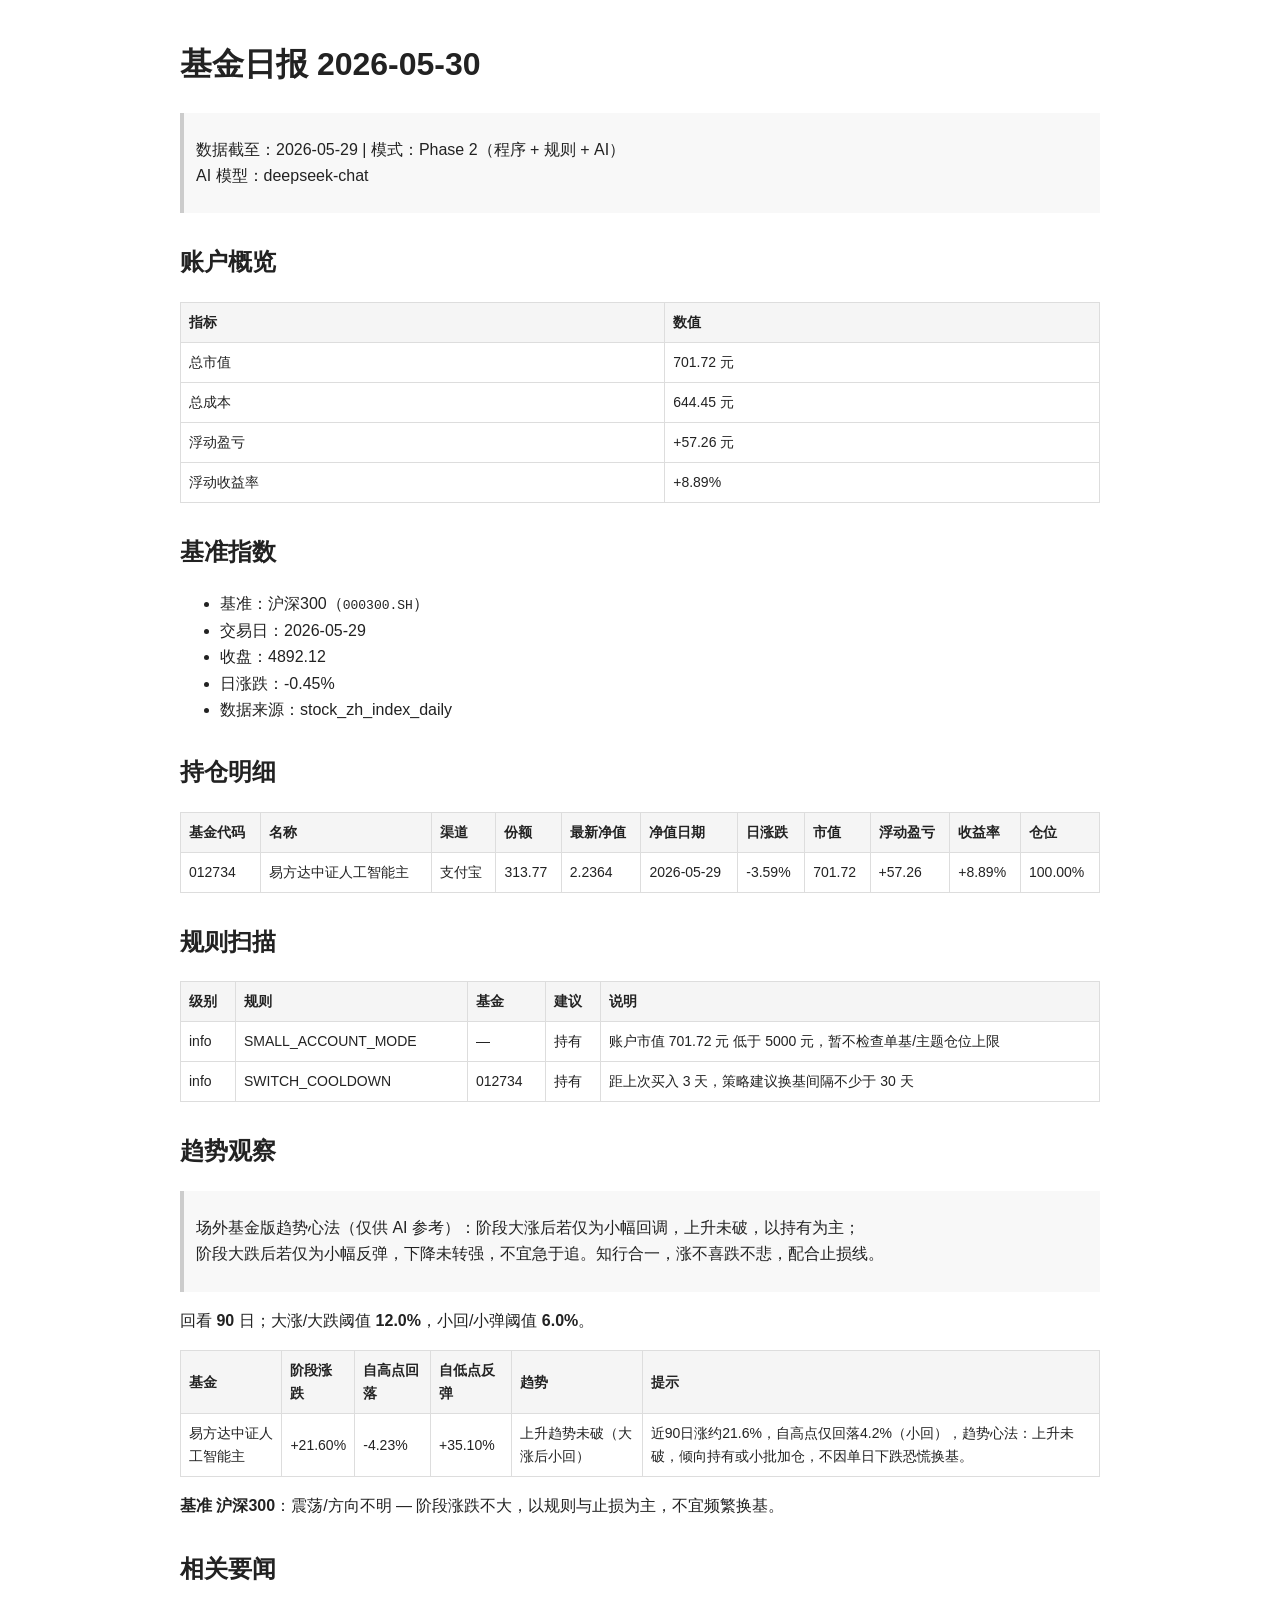
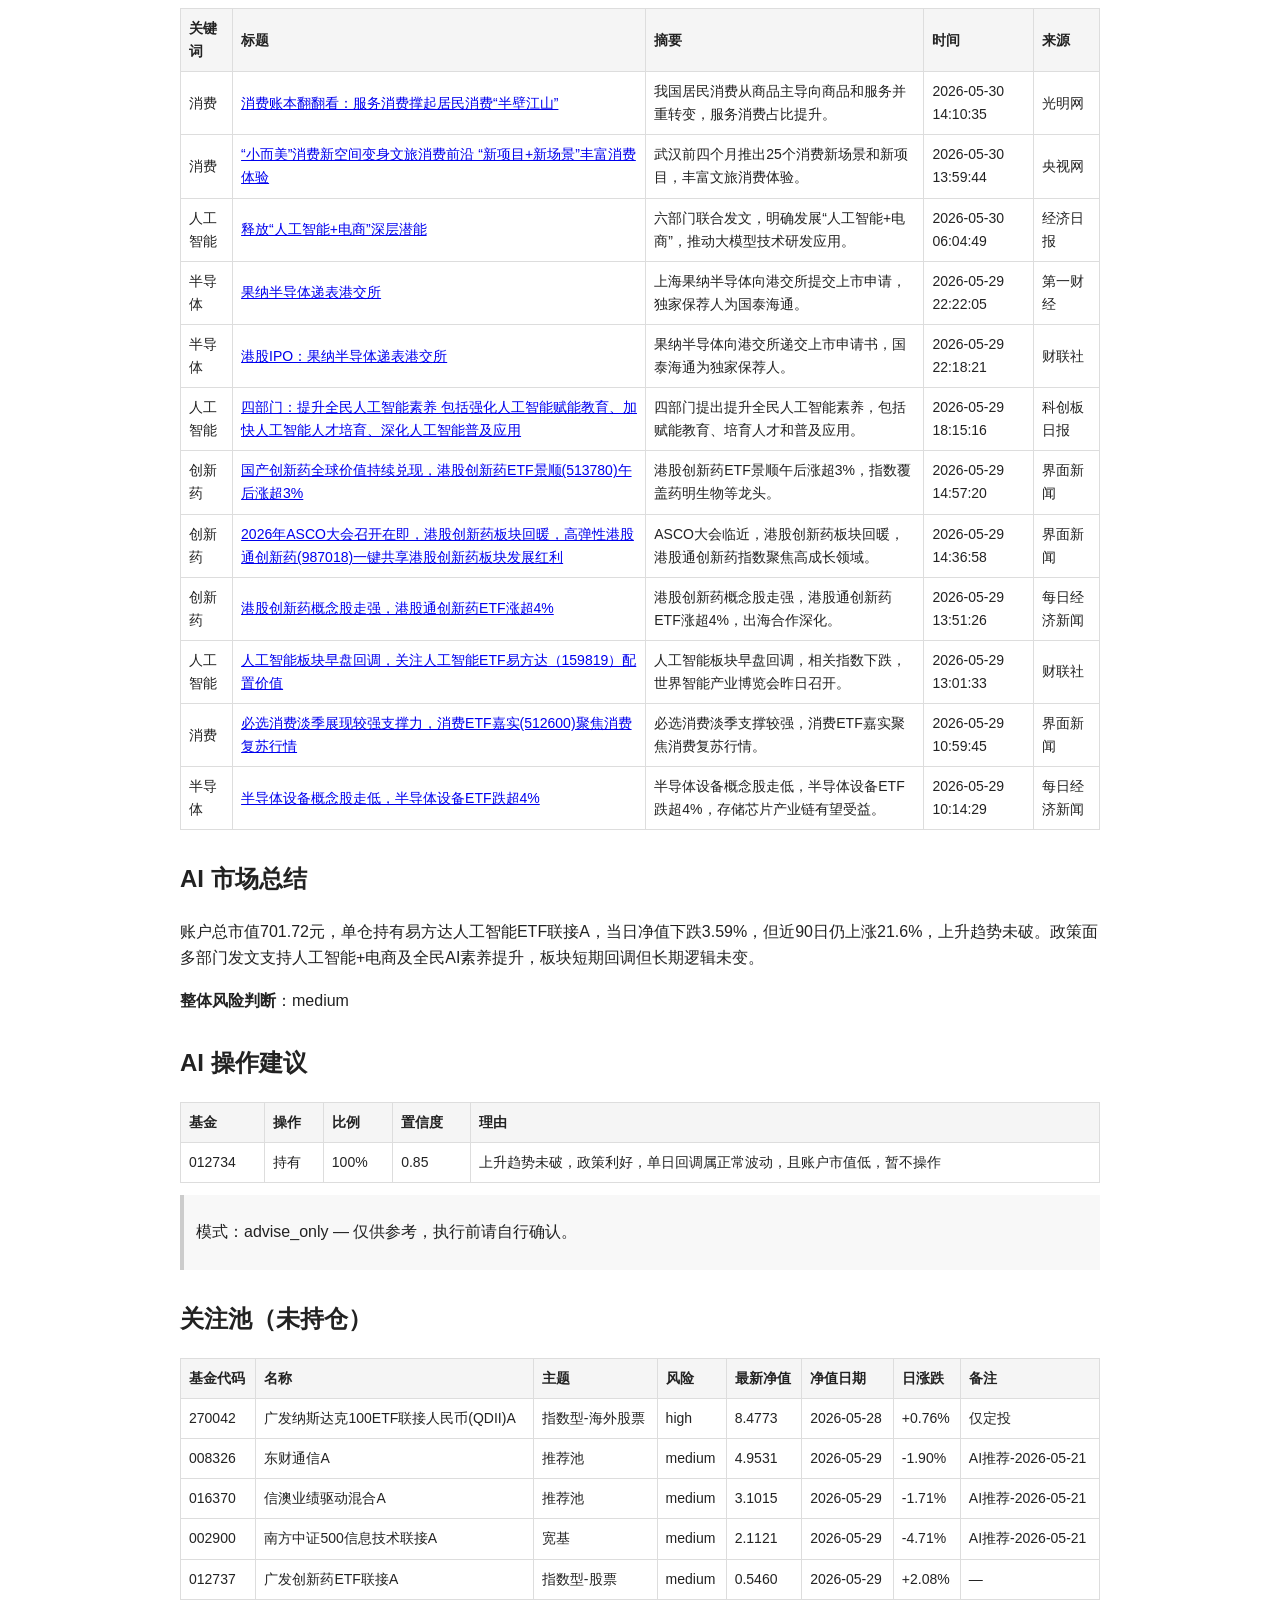
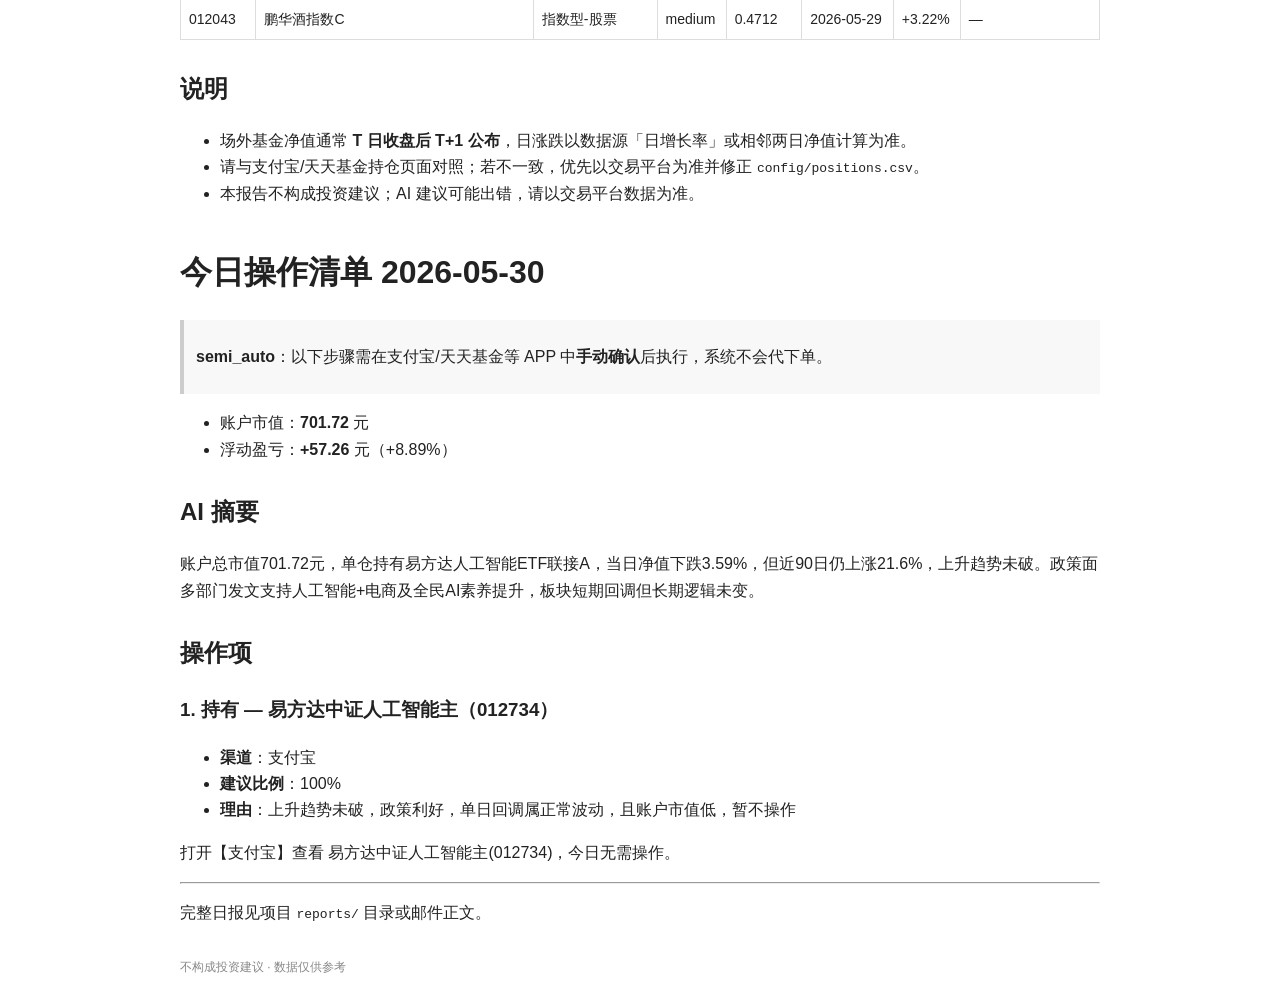
<file: docs/reports/2026-05-30.html>
<!DOCTYPE html>
<html lang="zh-CN">
<head>
  <meta charset="utf-8">
  <meta name="viewport" content="width=device-width, initial-scale=1">
  <title>基金日报 2026-05-30</title>
  <style>
    body { font-family: "Microsoft YaHei", sans-serif; line-height: 1.65; color: #222;
            max-width: 920px; margin: 24px auto; padding: 0 16px; }
    table { border-collapse: collapse; width: 100%; margin: 12px 0; font-size: 14px; }
    th, td { border: 1px solid #ddd; padding: 8px; text-align: left; }
    th { background: #f5f5f5; }
    blockquote { background: #f8f8f8; border-left: 4px solid #ccc; margin: 12px 0; padding: 8px 12px; }
    h1, h2, h3 { margin-top: 1.2em; }
    pre { background: #f7f7f7; padding: 12px; overflow: auto; }
  </style>
</head>
<body>
<h1>基金日报 2026-05-30</h1>
<blockquote>
<p>数据截至：2026-05-29  |  模式：Phase 2（程序 + 规则 + AI）<br />
AI 模型：deepseek-chat  </p>
</blockquote>
<h2>账户概览</h2>
<table>
<thead>
<tr>
<th>指标</th>
<th>数值</th>
</tr>
</thead>
<tbody>
<tr>
<td>总市值</td>
<td>701.72 元</td>
</tr>
<tr>
<td>总成本</td>
<td>644.45 元</td>
</tr>
<tr>
<td>浮动盈亏</td>
<td>+57.26 元</td>
</tr>
<tr>
<td>浮动收益率</td>
<td>+8.89%</td>
</tr>
</tbody>
</table>
<h2>基准指数</h2>
<ul>
<li>基准：沪深300（<code>000300.SH</code>）</li>
<li>交易日：2026-05-29</li>
<li>收盘：4892.12</li>
<li>日涨跌：-0.45%</li>
<li>数据来源：stock_zh_index_daily</li>
</ul>
<h2>持仓明细</h2>
<table>
<thead>
<tr>
<th>基金代码</th>
<th>名称</th>
<th>渠道</th>
<th>份额</th>
<th>最新净值</th>
<th>净值日期</th>
<th>日涨跌</th>
<th>市值</th>
<th>浮动盈亏</th>
<th>收益率</th>
<th>仓位</th>
</tr>
</thead>
<tbody>
<tr>
<td>012734</td>
<td>易方达中证人工智能主</td>
<td>支付宝</td>
<td>313.77</td>
<td>2.2364</td>
<td>2026-05-29</td>
<td>-3.59%</td>
<td>701.72</td>
<td>+57.26</td>
<td>+8.89%</td>
<td>100.00%</td>
</tr>
</tbody>
</table>
<h2>规则扫描</h2>
<table>
<thead>
<tr>
<th>级别</th>
<th>规则</th>
<th>基金</th>
<th>建议</th>
<th>说明</th>
</tr>
</thead>
<tbody>
<tr>
<td>info</td>
<td>SMALL_ACCOUNT_MODE</td>
<td>—</td>
<td>持有</td>
<td>账户市值 701.72 元 低于 5000 元，暂不检查单基/主题仓位上限</td>
</tr>
<tr>
<td>info</td>
<td>SWITCH_COOLDOWN</td>
<td>012734</td>
<td>持有</td>
<td>距上次买入 3 天，策略建议换基间隔不少于 30 天</td>
</tr>
</tbody>
</table>
<h2>趋势观察</h2>
<blockquote>
<p>场外基金版趋势心法（仅供 AI 参考）：阶段大涨后若仅为小幅回调，上升未破，以持有为主；<br />
阶段大跌后若仅为小幅反弹，下降未转强，不宜急于追。知行合一，涨不喜跌不悲，配合止损线。</p>
</blockquote>
<p>回看 <strong>90</strong> 日；大涨/大跌阈值 <strong>12.0%</strong>，小回/小弹阈值 <strong>6.0%</strong>。</p>
<table>
<thead>
<tr>
<th>基金</th>
<th>阶段涨跌</th>
<th>自高点回落</th>
<th>自低点反弹</th>
<th>趋势</th>
<th>提示</th>
</tr>
</thead>
<tbody>
<tr>
<td>易方达中证人工智能主</td>
<td>+21.60%</td>
<td>-4.23%</td>
<td>+35.10%</td>
<td>上升趋势未破（大涨后小回）</td>
<td>近90日涨约21.6%，自高点仅回落4.2%（小回），趋势心法：上升未破，倾向持有或小批加仓，不因单日下跌恐慌换基。</td>
</tr>
</tbody>
</table>
<p><strong>基准 沪深300</strong>：震荡/方向不明 — 阶段涨跌不大，以规则与止损为主，不宜频繁换基。</p>
<h2>相关要闻</h2>
<table>
<thead>
<tr>
<th>关键词</th>
<th>标题</th>
<th>摘要</th>
<th>时间</th>
<th>来源</th>
</tr>
</thead>
<tbody>
<tr>
<td>消费</td>
<td><a href="http://finance.eastmoney.com/a/202605303755056389.html">消费账本翻翻看：服务消费撑起居民消费“半壁江山”</a></td>
<td>我国居民消费从商品主导向商品和服务并重转变，服务消费占比提升。</td>
<td>2026-05-30 14:10:35</td>
<td>光明网</td>
</tr>
<tr>
<td>消费</td>
<td><a href="http://finance.eastmoney.com/a/202605303755056717.html">“小而美”消费新空间变身文旅消费前沿 “新项目+新场景”丰富消费体验</a></td>
<td>武汉前四个月推出25个消费新场景和新项目，丰富文旅消费体验。</td>
<td>2026-05-30 13:59:44</td>
<td>央视网</td>
</tr>
<tr>
<td>人工智能</td>
<td><a href="http://finance.eastmoney.com/a/202605303755003781.html">释放“人工智能+电商”深层潜能</a></td>
<td>六部门联合发文，明确发展“人工智能+电商”，推动大模型技术研发应用。</td>
<td>2026-05-30 06:04:49</td>
<td>经济日报</td>
</tr>
<tr>
<td>半导体</td>
<td><a href="http://finance.eastmoney.com/a/202605293754737041.html">果纳半导体递表港交所</a></td>
<td>上海果纳半导体向港交所提交上市申请，独家保荐人为国泰海通。</td>
<td>2026-05-29 22:22:05</td>
<td>第一财经</td>
</tr>
<tr>
<td>半导体</td>
<td><a href="http://finance.eastmoney.com/a/202605293754733763.html">港股IPO：果纳半导体递表港交所</a></td>
<td>果纳半导体向港交所递交上市申请书，国泰海通为独家保荐人。</td>
<td>2026-05-29 22:18:21</td>
<td>财联社</td>
</tr>
<tr>
<td>人工智能</td>
<td><a href="http://finance.eastmoney.com/a/202605293754585125.html">四部门：提升全民人工智能素养 包括强化人工智能赋能教育、加快人工智能人才培育、深化人工智能普及应用</a></td>
<td>四部门提出提升全民人工智能素养，包括赋能教育、培育人才和普及应用。</td>
<td>2026-05-29 18:15:16</td>
<td>科创板日报</td>
</tr>
<tr>
<td>创新药</td>
<td><a href="http://finance.eastmoney.com/a/202605293754454249.html">国产创新药全球价值持续兑现，港股创新药ETF景顺(513780)午后涨超3%</a></td>
<td>港股创新药ETF景顺午后涨超3%，指数覆盖药明生物等龙头。</td>
<td>2026-05-29 14:57:20</td>
<td>界面新闻</td>
</tr>
<tr>
<td>创新药</td>
<td><a href="http://finance.eastmoney.com/a/202605293754364921.html">2026年ASCO大会召开在即，港股创新药板块回暖，高弹性港股通创新药(987018)一键共享港股创新药板块发展红利</a></td>
<td>ASCO大会临近，港股创新药板块回暖，港股通创新药指数聚焦高成长领域。</td>
<td>2026-05-29 14:36:58</td>
<td>界面新闻</td>
</tr>
<tr>
<td>创新药</td>
<td><a href="http://finance.eastmoney.com/a/202605293754240054.html">港股创新药概念股走强，港股通创新药ETF涨超4%</a></td>
<td>港股创新药概念股走强，港股通创新药ETF涨超4%，出海合作深化。</td>
<td>2026-05-29 13:51:26</td>
<td>每日经济新闻</td>
</tr>
<tr>
<td>人工智能</td>
<td><a href="http://finance.eastmoney.com/a/202605293754172943.html">人工智能板块早盘回调，关注人工智能ETF易方达（159819）配置价值</a></td>
<td>人工智能板块早盘回调，相关指数下跌，世界智能产业博览会昨日召开。</td>
<td>2026-05-29 13:01:33</td>
<td>财联社</td>
</tr>
<tr>
<td>消费</td>
<td><a href="http://finance.eastmoney.com/a/202605293754253298.html">必选消费淡季展现较强支撑力，消费ETF嘉实(512600)聚焦消费复苏行情</a></td>
<td>必选消费淡季支撑较强，消费ETF嘉实聚焦消费复苏行情。</td>
<td>2026-05-29 10:59:45</td>
<td>界面新闻</td>
</tr>
<tr>
<td>半导体</td>
<td><a href="http://finance.eastmoney.com/a/202605293754265430.html">半导体设备概念股走低，半导体设备ETF跌超4%</a></td>
<td>半导体设备概念股走低，半导体设备ETF跌超4%，存储芯片产业链有望受益。</td>
<td>2026-05-29 10:14:29</td>
<td>每日经济新闻</td>
</tr>
</tbody>
</table>
<h2>AI 市场总结</h2>
<p>账户总市值701.72元，单仓持有易方达人工智能ETF联接A，当日净值下跌3.59%，但近90日仍上涨21.6%，上升趋势未破。政策面多部门发文支持人工智能+电商及全民AI素养提升，板块短期回调但长期逻辑未变。</p>
<p><strong>整体风险判断</strong>：medium</p>
<h2>AI 操作建议</h2>
<table>
<thead>
<tr>
<th>基金</th>
<th>操作</th>
<th>比例</th>
<th>置信度</th>
<th>理由</th>
</tr>
</thead>
<tbody>
<tr>
<td>012734</td>
<td>持有</td>
<td>100%</td>
<td>0.85</td>
<td>上升趋势未破，政策利好，单日回调属正常波动，且账户市值低，暂不操作</td>
</tr>
</tbody>
</table>
<blockquote>
<p>模式：advise_only — 仅供参考，执行前请自行确认。</p>
</blockquote>
<h2>关注池（未持仓）</h2>
<table>
<thead>
<tr>
<th>基金代码</th>
<th>名称</th>
<th>主题</th>
<th>风险</th>
<th>最新净值</th>
<th>净值日期</th>
<th>日涨跌</th>
<th>备注</th>
</tr>
</thead>
<tbody>
<tr>
<td>270042</td>
<td>广发纳斯达克100ETF联接人民币(QDII)A</td>
<td>指数型-海外股票</td>
<td>high</td>
<td>8.4773</td>
<td>2026-05-28</td>
<td>+0.76%</td>
<td>仅定投</td>
</tr>
<tr>
<td>008326</td>
<td>东财通信A</td>
<td>推荐池</td>
<td>medium</td>
<td>4.9531</td>
<td>2026-05-29</td>
<td>-1.90%</td>
<td>AI推荐-2026-05-21</td>
</tr>
<tr>
<td>016370</td>
<td>信澳业绩驱动混合A</td>
<td>推荐池</td>
<td>medium</td>
<td>3.1015</td>
<td>2026-05-29</td>
<td>-1.71%</td>
<td>AI推荐-2026-05-21</td>
</tr>
<tr>
<td>002900</td>
<td>南方中证500信息技术联接A</td>
<td>宽基</td>
<td>medium</td>
<td>2.1121</td>
<td>2026-05-29</td>
<td>-4.71%</td>
<td>AI推荐-2026-05-21</td>
</tr>
<tr>
<td>012737</td>
<td>广发创新药ETF联接A</td>
<td>指数型-股票</td>
<td>medium</td>
<td>0.5460</td>
<td>2026-05-29</td>
<td>+2.08%</td>
<td>—</td>
</tr>
<tr>
<td>012043</td>
<td>鹏华酒指数C</td>
<td>指数型-股票</td>
<td>medium</td>
<td>0.4712</td>
<td>2026-05-29</td>
<td>+3.22%</td>
<td>—</td>
</tr>
</tbody>
</table>
<h2>说明</h2>
<ul>
<li>场外基金净值通常 <strong>T 日收盘后 T+1 公布</strong>，日涨跌以数据源「日增长率」或相邻两日净值计算为准。</li>
<li>请与支付宝/天天基金持仓页面对照；若不一致，优先以交易平台为准并修正 <code>config/positions.csv</code>。</li>
<li>本报告不构成投资建议；AI 建议可能出错，请以交易平台数据为准。</li>
</ul>
<h1>今日操作清单 2026-05-30</h1>
<blockquote>
<p><strong>semi_auto</strong>：以下步骤需在支付宝/天天基金等 APP 中<strong>手动确认</strong>后执行，系统不会代下单。</p>
</blockquote>
<ul>
<li>账户市值：<strong>701.72</strong> 元</li>
<li>浮动盈亏：<strong>+57.26</strong> 元（+8.89%）</li>
</ul>
<h2>AI 摘要</h2>
<p>账户总市值701.72元，单仓持有易方达人工智能ETF联接A，当日净值下跌3.59%，但近90日仍上涨21.6%，上升趋势未破。政策面多部门发文支持人工智能+电商及全民AI素养提升，板块短期回调但长期逻辑未变。</p>
<h2>操作项</h2>
<h3>1. 持有 — 易方达中证人工智能主（012734）</h3>
<ul>
<li><strong>渠道</strong>：支付宝</li>
<li><strong>建议比例</strong>：100%</li>
<li><strong>理由</strong>：上升趋势未破，政策利好，单日回调属正常波动，且账户市值低，暂不操作</li>
</ul>
<p>打开【支付宝】查看 易方达中证人工智能主(012734)，今日无需操作。</p>
<hr />
<p>完整日报见项目 <code>reports/</code> 目录或邮件正文。</p>
<p style="color:#888;font-size:12px;margin-top:32px">不构成投资建议 · 数据仅供参考</p>
</body>
</html>
</file>
